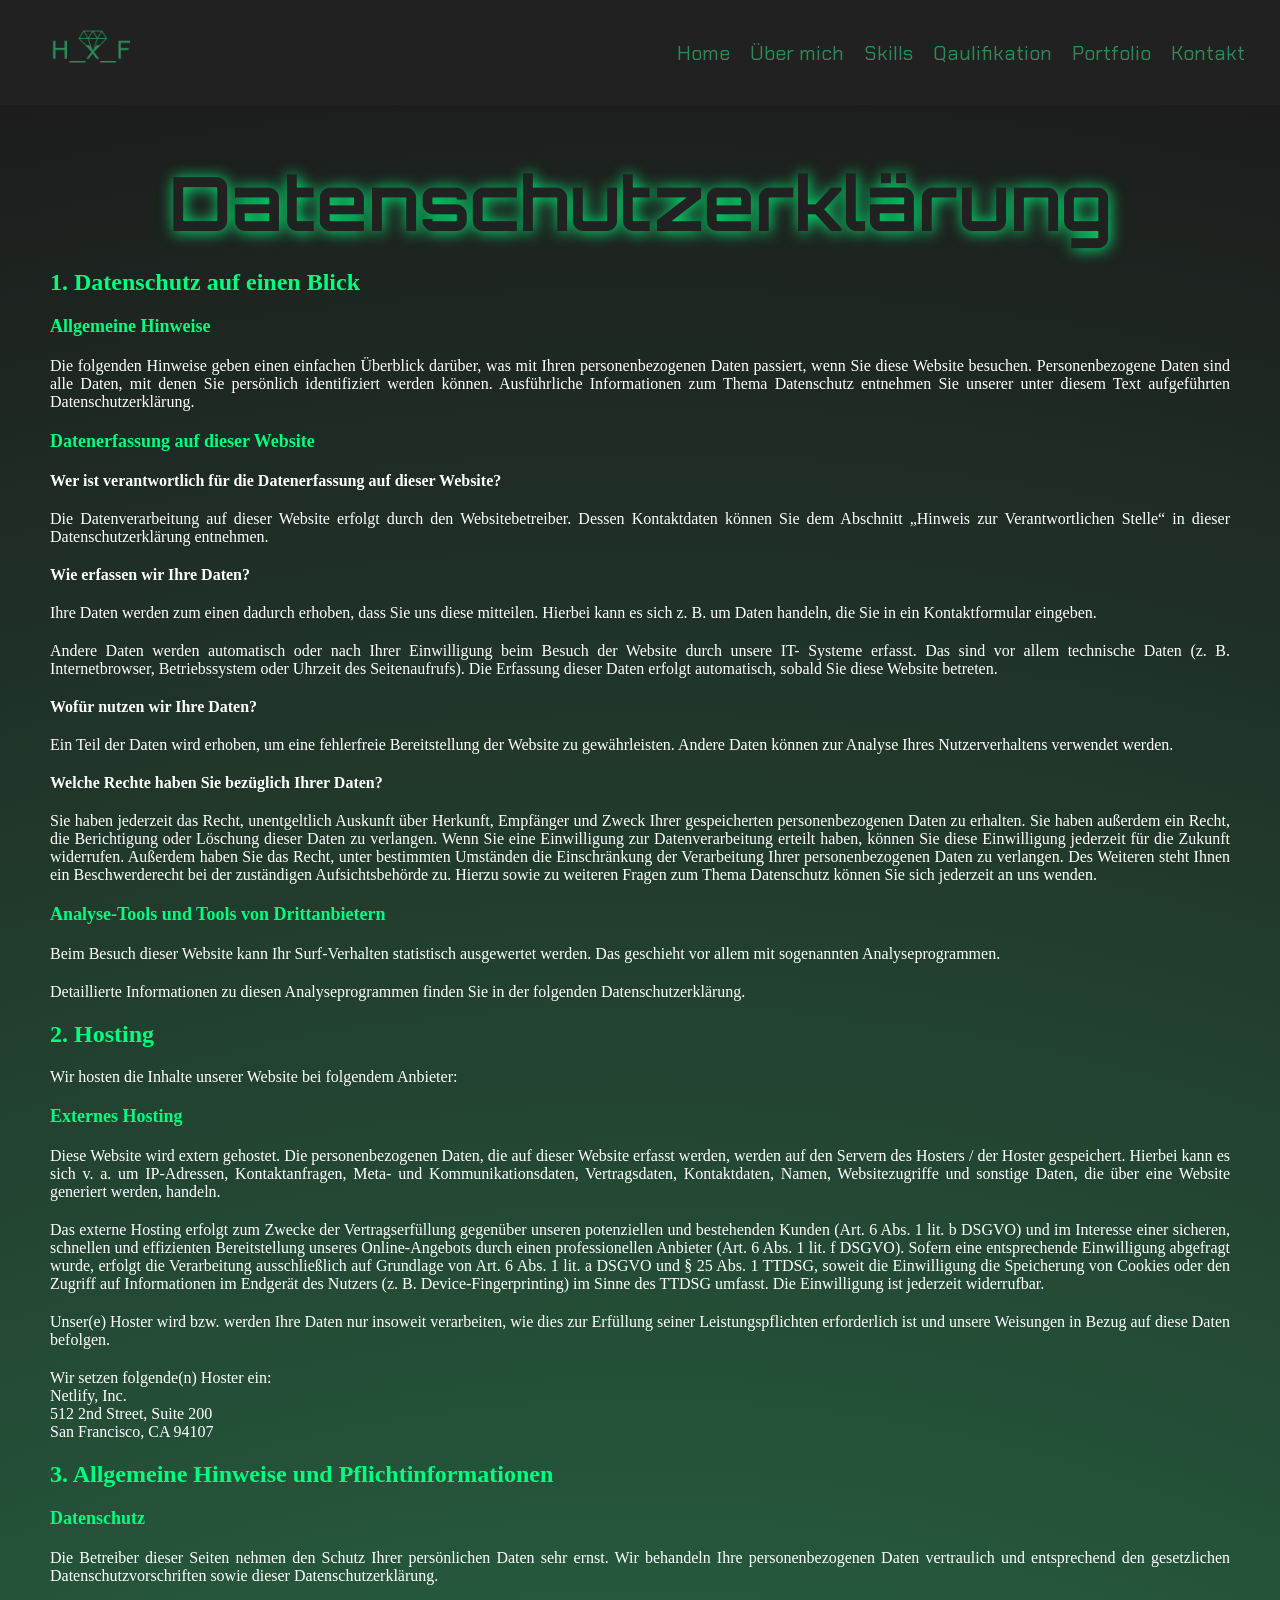
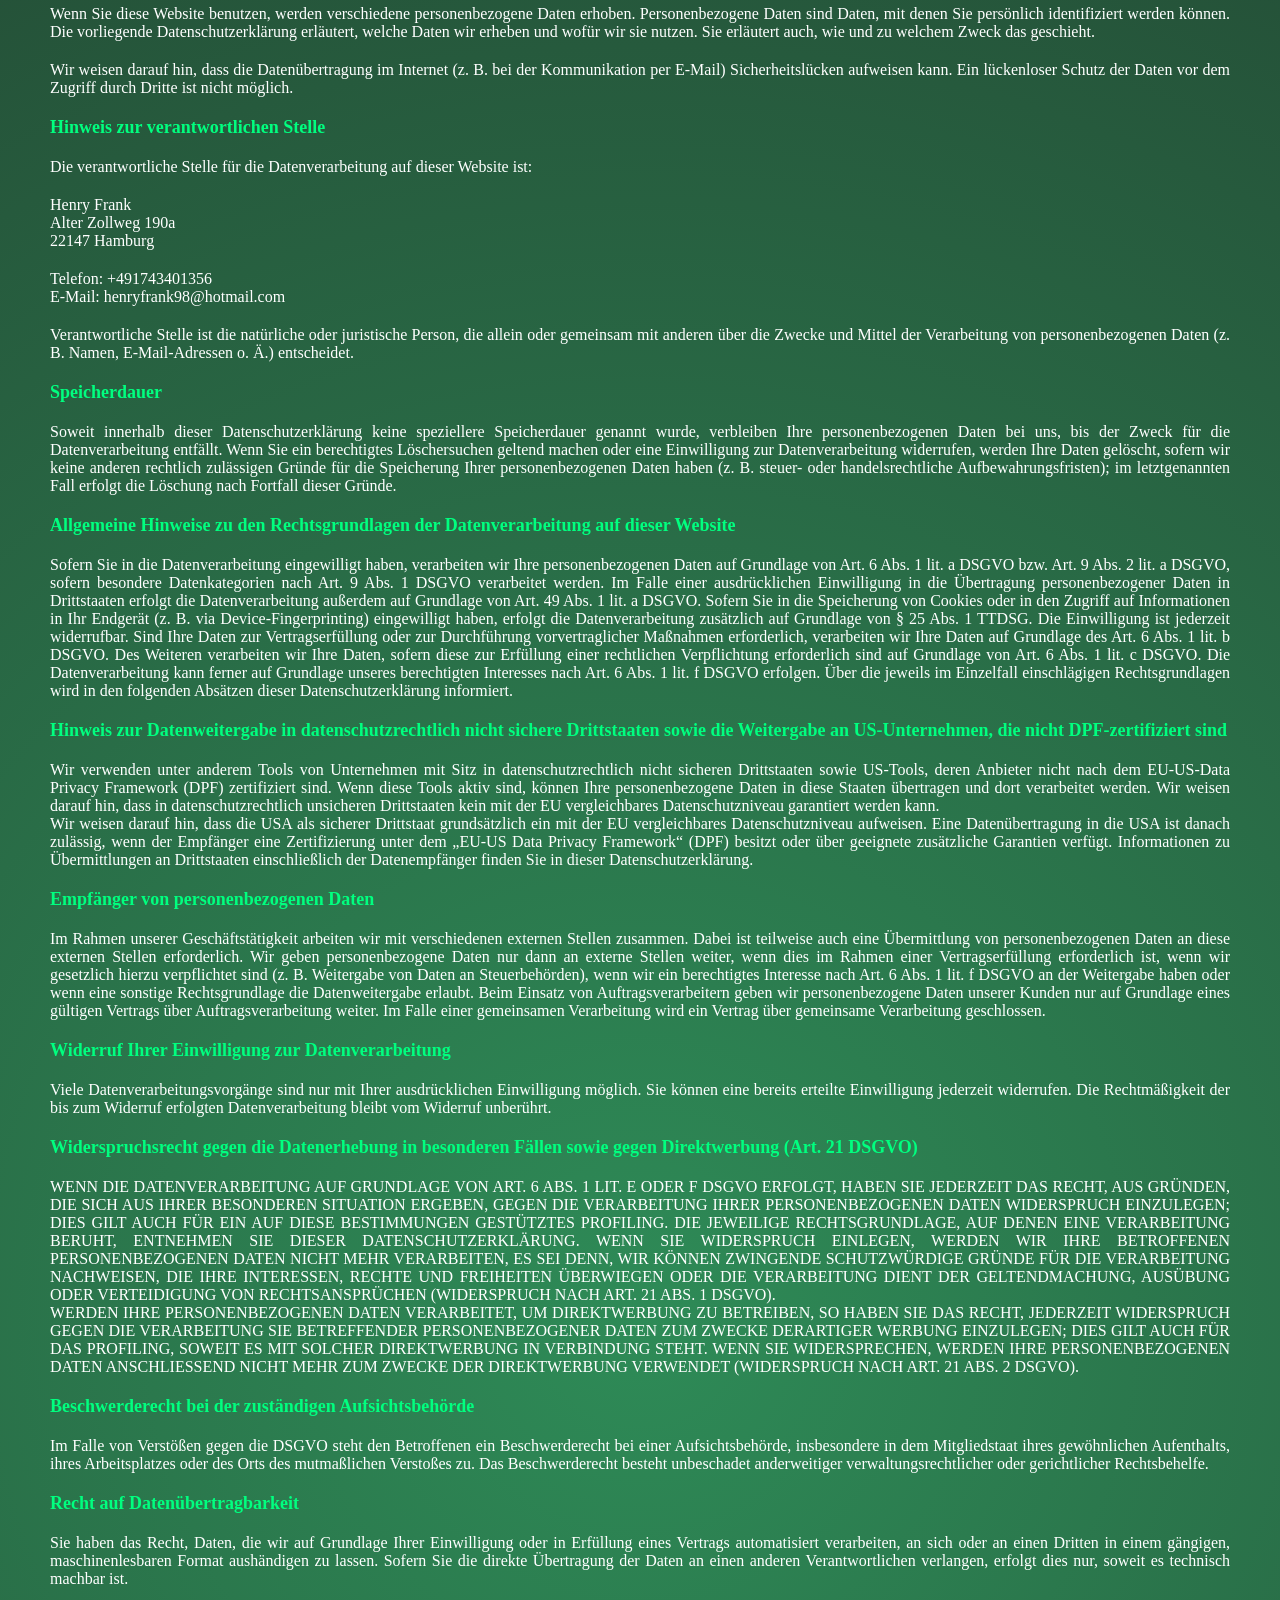
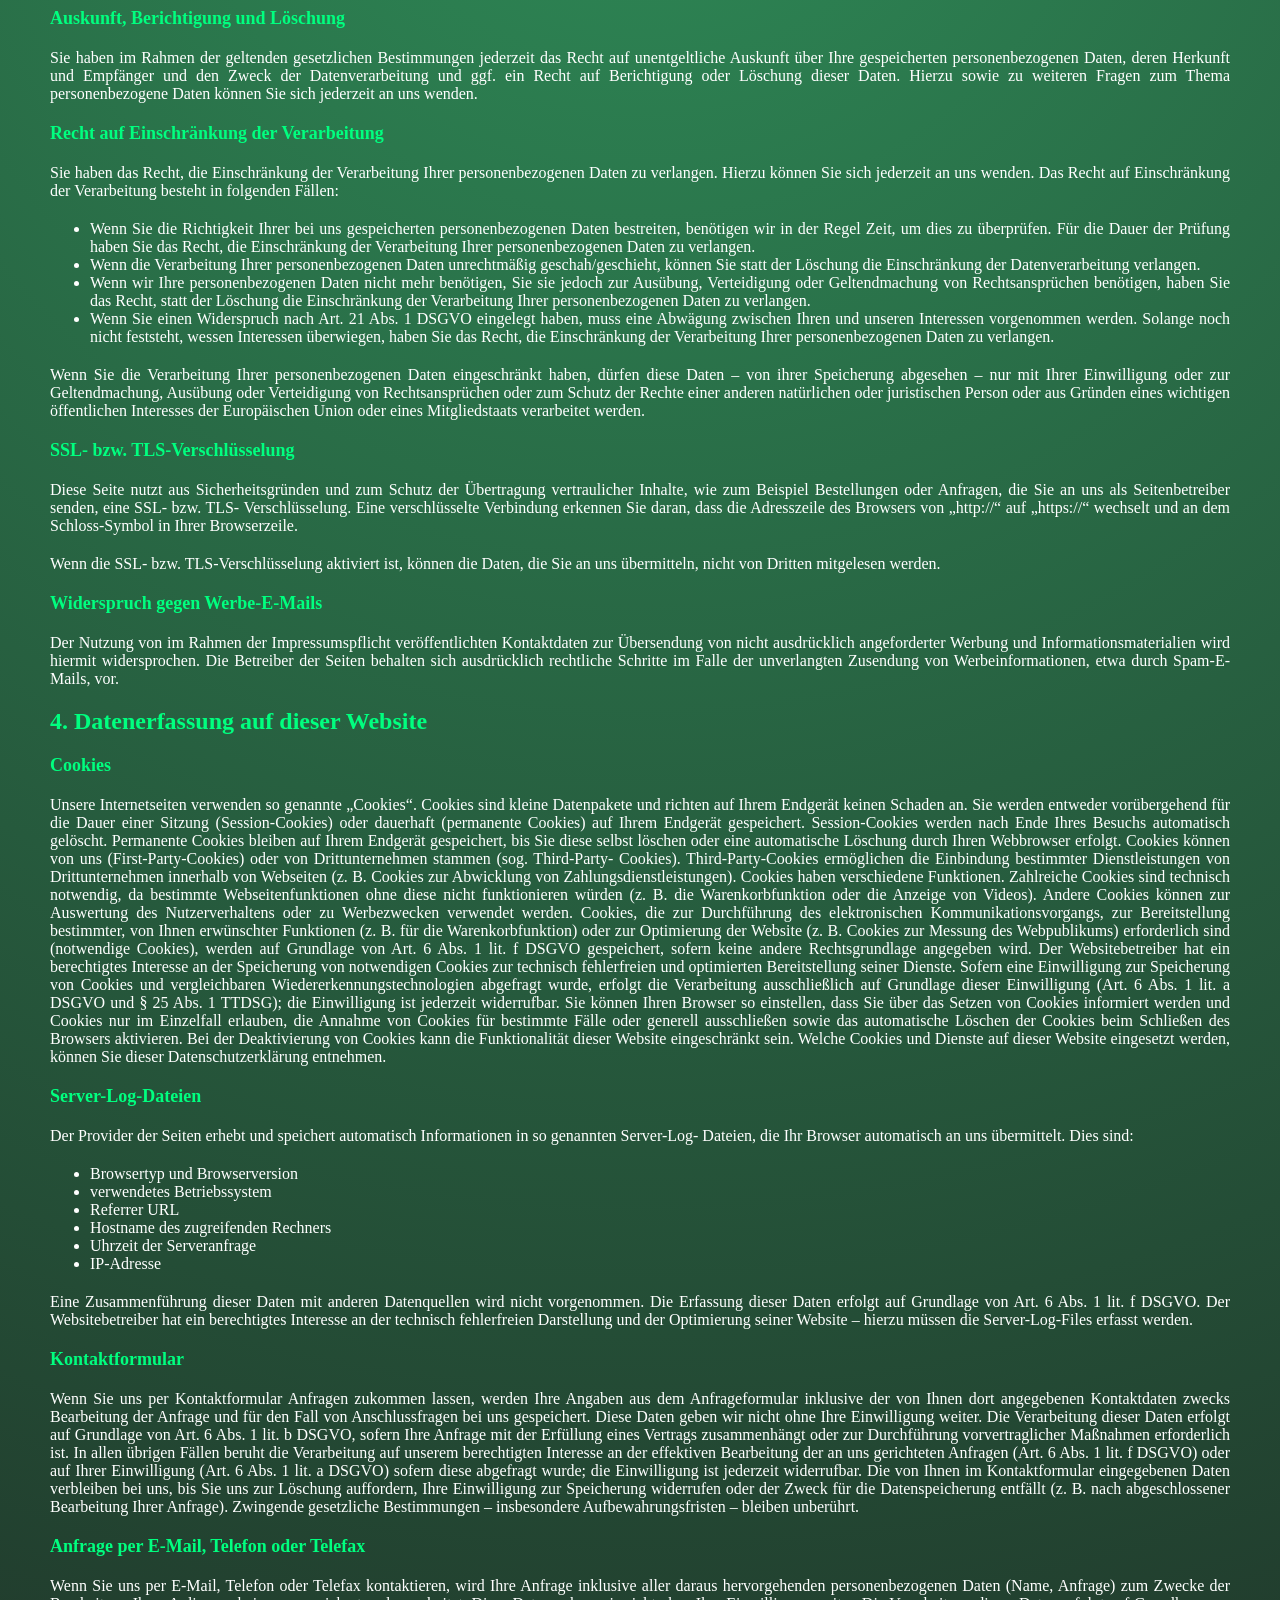
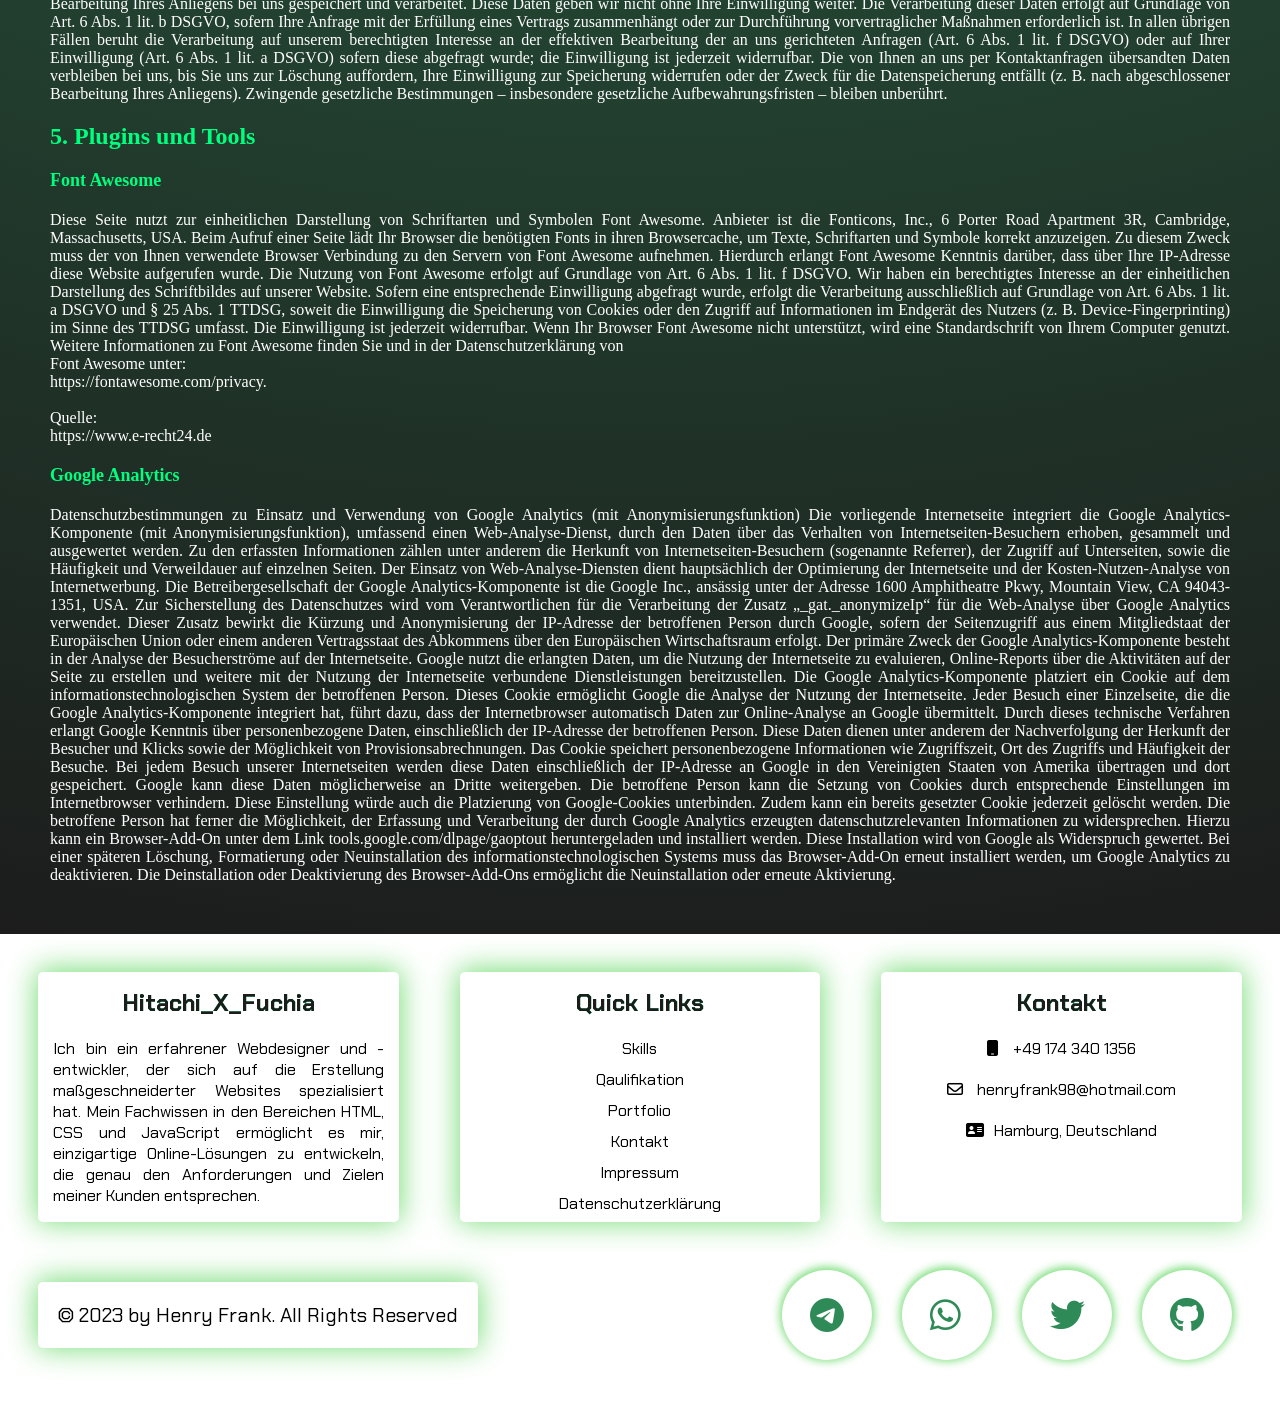
<file: html/datenschutzerklaerung.html>
<!DOCTYPE html>
<html lang="en">

<head>
  <meta charset="UTF-8">
  <meta http-equiv="X-UA-Compatible" content="IE=edge">
  <meta name="viewport" content="width=device-width, initial-scale=1.0">
  <meta name="description"
    content="author: Henry Henry_Frank, Es handelt sich um eine Portfolio Homepage um meine Skills und meine Dienstleistung anzubieten.">

  <!-- Font Awesome -->
  <link rel="stylesheet" href="https://cdnjs.cloudflare.com/ajax/libs/font-awesome/6.1.1/css/all.min.css"
    integrity="sha512-KfkfwYDsLkIlwQp6LFnl8zNdLGxu9YAA1QvwINks4PhcElQSvqcyVLLD9aMhXd13uQjoXtEKNosOWaZqXgel0g=="
    crossorigin="anonymous" referrerpolicy="no-referrer" />

  <title>Hitachi_X_Fuchia - Datenschutzerklärung</title>
  <link rel="shortcut icon" type="image/x-icon" href="../bilder/favicon.png" />

  <link rel="stylesheet" href="../css/main-style.css">
</head>

<body>
  <!-- *-*-*-*-*-*-*-*-*-*-*-*-*-*-* Header Section *-*-*-*-*-*-*-*-*-*-*-*-*-*-*  -->
  <header id="Home">
    <!-- Overlay -->
    <div class="header__overlay">
      <ul>
        <a href="#">
          <img src="../bilder/icons/nav/nav-12.png" alt="logo">
        </a>
        <li><a href="https://hitachifuchia.netlify.app/#Home" data-text="Home">Home</a></li>
        <li><a href="https://hitachifuchia.netlify.app/#about__me" data-text="Über mich">Über mich</a></li>
        <li><a href="https://hitachifuchia.netlify.app/#web-skills" data-text="Skills">Skills</a></li>
        <li><a href="https://hitachifuchia.netlify.app/#qualifikationen" data-text="Qaulifikation">Qaulifikation</a>
        </li>
        <li><a href="https://hitachifuchia.netlify.app/#portfolio" data-text="Portfolio">Portfolio</a></li>
        <li><a href="https://hitachifuchia.netlify.app/#contact" data-text="Kontakt">Kontakt</a></li>
      </ul>
    </div>

    <nav class="nav__container">
      <a href="#" class="nav__container--logo">
        <img src="../bilder/icons/nav/nav-12.png" alt="logo">
      </a>
      <!-- Hamburger Lines Container -->
      <div class="header__menu">
        <div class="header__menu--line"></div>
      </div>


      <div class="nav__container--links__container">


        <a href="https://hitachifuchia.netlify.app/#" class="nav__container--links__container--link">Home</a>
        <a href="https://hitachifuchia.netlify.app/#about__me" class="nav__container--links__container--link">Über
          mich</a>
        <a href="https://hitachifuchia.netlify.app/#web-skills"
          class="nav__container--links__container--link">Skills</a>
        <a href="https://hitachifuchia.netlify.app/#qualifikationen"
          class="nav__container--links__container--link">Qaulifikation</a>
        <a href="https://hitachifuchia.netlify.app/#portfolio"
          class="nav__container--links__container--link">Portfolio</a>
        <a href="https://hitachifuchia.netlify.app/#contact" class="nav__container--links__container--link">Kontakt</a>
      </div>
    </nav>
  </header>

  <!-- *-*-*-*-*-*-*-*-*-*-*-*-*-*-* About me Section *-*-*-*-*-*-*-*-*-*-*-*-*-*-*  -->
  <section class="Datenschutzerklaerung">
    <h1 class="Datenschutzerklaerung__title sec-title">Datenschutzerklärung</h1>
    <h2 class="Datenschutzerklaerung__mini-title">1. Datenschutz auf einen Blick</h2>
    <h3 class="Datenschutzerklaerung__allgemine-hinweise">Allgemeine Hinweise</h3>
    <p class="Datenschutzerklaerung__allgemine-hinweise--para">Die folgenden Hinweise geben einen einfachen Überblick
      darüber, was mit Ihren personenbezogenen Daten passiert, wenn Sie diese Website besuchen. Personenbezogene Daten
      sind alle Daten, mit denen Sie persönlich identifiziert werden können. Ausführliche Informationen zum Thema
      Datenschutz entnehmen Sie unserer unter diesem Text aufgeführten Datenschutzerklärung.</p>

    <h3 class="Datenschutzerklaerung__datenerfassung">Datenerfassung auf dieser Website</h3>
    <h4 class="Datenschutzerklaerung__datenerfassung--verantwortung">Wer ist verantwortlich für die Datenerfassung auf
      dieser Website?</h4>
    <p class="Datenschutzerklaerung__datenerfassung--verantwortung__para">Die Datenverarbeitung auf dieser Website
      erfolgt durch den Websitebetreiber. Dessen Kontaktdaten können Sie dem Abschnitt „Hinweis zur Verantwortlichen
      Stelle“ in dieser Datenschutzerklärung entnehmen.</p>

    <h4 class="Datenschutzerklaerung__datenerfassung--wie">Wie erfassen wir Ihre Daten?</h4>
    <p class="Datenschutzerklaerung__datenerfassung--wie__para">Ihre Daten werden zum einen dadurch erhoben, dass Sie
      uns diese mitteilen. Hierbei kann es sich z. B. um Daten handeln, die Sie in ein Kontaktformular eingeben.</p>
    <p class="Datenschutzerklaerung__datenerfassung--wie__para-1">Andere Daten werden automatisch oder nach Ihrer
      Einwilligung beim Besuch der Website durch unsere IT- Systeme erfasst. Das sind vor allem technische Daten (z. B.
      Internetbrowser, Betriebssystem oder Uhrzeit des Seitenaufrufs). Die Erfassung dieser Daten erfolgt automatisch,
      sobald Sie diese Website betreten.</p>
    <h4 class="Datenschutzerklaerung__datenerfassung--wofuer">Wofür nutzen wir Ihre Daten?</h4>
    <p class="Datenschutzerklaerung__datenerfassung--wofuer__para">Ein Teil der Daten wird erhoben, um eine fehlerfreie
      Bereitstellung der Website zu gewährleisten. Andere Daten können zur Analyse Ihres Nutzerverhaltens verwendet
      werden.</p>

    <h4 class="Datenschutzerklaerung__datenerfassung--welche-rechte">Welche Rechte haben Sie bezüglich Ihrer Daten?</h4>
    <p class="Datenschutzerklaerung__datenerfassung--welche-rechte__para">Sie haben jederzeit das Recht, unentgeltlich
      Auskunft über Herkunft, Empfänger und Zweck Ihrer gespeicherten personenbezogenen Daten zu erhalten. Sie haben
      außerdem ein Recht, die Berichtigung oder Löschung dieser Daten zu verlangen. Wenn Sie eine Einwilligung zur
      Datenverarbeitung erteilt haben, können Sie diese Einwilligung jederzeit für die Zukunft widerrufen. Außerdem
      haben Sie das Recht, unter bestimmten Umständen die Einschränkung der Verarbeitung Ihrer personenbezogenen Daten
      zu verlangen. Des Weiteren steht Ihnen ein Beschwerderecht bei der zuständigen Aufsichtsbehörde zu.
      Hierzu sowie zu weiteren Fragen zum Thema Datenschutz können Sie sich jederzeit an uns wenden.</p>

    <h3 class="Datenschutzerklaerung__analyse-tools">Analyse-Tools und Tools von Drittanbietern</h3>
    <p class="Datenschutzerklaerung__analyse-tools--para">Beim Besuch dieser Website kann Ihr Surf-Verhalten statistisch
      ausgewertet werden. Das geschieht vor allem mit sogenannten Analyseprogrammen.</p>
    <p class="Datenschutzerklaerung__analyse-tools--para-2">Detaillierte Informationen zu diesen Analyseprogrammen
      finden Sie in der folgenden Datenschutzerklärung.</p>

    <h2 class="Datenschutzerklaerung__mini-title--hosting">2. Hosting</h2>
    <p class="Datenschutzerklaerung__mini-title--hosting__para">Wir hosten die Inhalte unserer Website bei folgendem
      Anbieter:</p>
    <h3 class="Datenschutzerklaerung__mini-title--hosting__extern">Externes Hosting</h3>
    <p class="Datenschutzerklaerung__mini-title--hosting__extern--para">Diese Website wird extern gehostet. Die
      personenbezogenen Daten, die auf dieser Website erfasst werden, werden auf den Servern des Hosters / der Hoster
      gespeichert. Hierbei kann es sich v. a. um IP-Adressen, Kontaktanfragen, Meta- und Kommunikationsdaten,
      Vertragsdaten, Kontaktdaten, Namen, Websitezugriffe und sonstige Daten, die über eine Website generiert werden,
      handeln.</p>
    <p class="Datenschutzerklaerung__mini-title--hosting__extern--para-1">Das externe Hosting erfolgt zum Zwecke der
      Vertragserfüllung gegenüber unseren potenziellen und bestehenden Kunden (Art. 6 Abs. 1 lit. b DSGVO) und im
      Interesse einer sicheren, schnellen und effizienten Bereitstellung unseres Online-Angebots durch einen
      professionellen Anbieter (Art. 6 Abs. 1 lit. f DSGVO). Sofern eine entsprechende Einwilligung abgefragt wurde,
      erfolgt die Verarbeitung ausschließlich auf Grundlage von Art. 6 Abs. 1 lit. a DSGVO und § 25 Abs. 1 TTDSG, soweit
      die Einwilligung die Speicherung von Cookies oder den Zugriff auf Informationen im Endgerät des Nutzers (z. B.
      Device-Fingerprinting) im Sinne des TTDSG umfasst. Die Einwilligung ist jederzeit widerrufbar.</p>

    <p class="Datenschutzerklaerung__mini-title--hosting__extern--para-2">Unser(e) Hoster wird bzw. werden Ihre Daten
      nur insoweit verarbeiten, wie dies zur Erfüllung seiner Leistungspflichten erforderlich ist und unsere Weisungen
      in Bezug auf diese Daten befolgen.</p>
    <p class="Datenschutzerklaerung__mini-title--hosting__extern--para-3">Wir setzen folgende(n) Hoster ein:<br>
      Netlify, Inc.<br>
      512 2nd Street, Suite 200<br> San Francisco, CA 94107</p>

    <h2 class="Datenschutzerklaerung__mini-title--allgemeine-hinweise">3. Allgemeine Hinweise und Pflichtinformationen
    </h2>
    <h3 class="Datenschutzerklaerung__mini-title--allgemeine-hinweise__title">Datenschutz</h3>
    <p class="Datenschutzerklaerung__mini-title--allgemeine-hinweise__title--para">Die Betreiber dieser Seiten nehmen
      den Schutz Ihrer persönlichen Daten sehr ernst. Wir behandeln Ihre personenbezogenen Daten vertraulich und
      entsprechend den gesetzlichen Datenschutzvorschriften sowie dieser Datenschutzerklärung.</p>

    <p class="Datenschutzerklaerung__mini-title--allgemeine-hinweise__title--para-1">Wenn Sie diese Website benutzen,
      werden verschiedene personenbezogene Daten erhoben. Personenbezogene Daten sind Daten, mit denen Sie persönlich
      identifiziert werden können. Die vorliegende Datenschutzerklärung erläutert, welche Daten wir erheben und wofür
      wir sie nutzen. Sie erläutert auch, wie und zu welchem Zweck das geschieht.</p>

    <p class="Datenschutzerklaerung__mini-title--allgemeine-hinweise__title--para-2">Wir weisen darauf hin, dass die
      Datenübertragung im Internet (z. B. bei der Kommunikation per E-Mail) Sicherheitslücken aufweisen kann. Ein
      lückenloser Schutz der Daten vor dem Zugriff durch Dritte ist nicht möglich.</p>

    <h3 class="Datenschutzerklaerung__mini-title--allgemeine-hinweise__verantwortung">Hinweis zur verantwortlichen
      Stelle</h3>
    <p class="Datenschutzerklaerung__mini-title--allgemeine-hinweise__verantwortung--para">
      Die verantwortliche Stelle für die Datenverarbeitung auf dieser Website ist:</p>
    <p class="Datenschutzerklaerung__mini-title--allgemeine-hinweise__verantwortung--para-1">Henry Frank<br>
      Alter Zollweg 190a<br> 22147 Hamburg</p>
    <p class="Datenschutzerklaerung__mini-title--allgemeine-hinweise__verantwortung--para-2">Telefon: +491743401356 <br>
      E-Mail: henryfrank98@hotmail.com</p>
    <p class="Datenschutzerklaerung__mini-title--allgemeine-hinweise__verantwortung--para-3">Verantwortliche Stelle ist
      die natürliche oder juristische Person, die allein oder gemeinsam mit anderen über die Zwecke und Mittel der
      Verarbeitung von personenbezogenen Daten (z. B. Namen, E-Mail-Adressen o. Ä.) entscheidet.</p>

    <h3 class="Datenschutzerklaerung__mini-title--allgemeine-hinweise__speicherdauer">Speicherdauer</h3>
    <p class="Datenschutzerklaerung__mini-title--allgemeine-hinweise__speicherdauer--para">Soweit innerhalb dieser
      Datenschutzerklärung keine speziellere Speicherdauer genannt wurde, verbleiben Ihre personenbezogenen Daten bei
      uns, bis der Zweck für die Datenverarbeitung entfällt. Wenn Sie ein berechtigtes Löschersuchen geltend machen oder
      eine Einwilligung zur Datenverarbeitung widerrufen, werden Ihre Daten gelöscht, sofern wir keine anderen rechtlich
      zulässigen Gründe für die Speicherung Ihrer personenbezogenen Daten haben (z. B. steuer- oder handelsrechtliche
      Aufbewahrungsfristen); im letztgenannten Fall erfolgt die Löschung nach Fortfall dieser Gründe.</p>
    <h3 class="Datenschutzerklaerung__mini-title--allgemeine-hinweise__allgemeine-hinweise-rechtsgrundlagen">Allgemeine
      Hinweise zu den Rechtsgrundlagen der Datenverarbeitung auf dieser Website</h3>
    <p class="Datenschutzerklaerung__mini-title--allgemeine-hinweise__allgemeine-hinweise-rechtsgrundlagen--para">
      Sofern Sie in die Datenverarbeitung eingewilligt haben, verarbeiten wir Ihre personenbezogenen Daten auf Grundlage
      von Art. 6 Abs. 1 lit. a DSGVO bzw. Art. 9 Abs. 2 lit. a DSGVO, sofern besondere Datenkategorien nach Art. 9 Abs.
      1 DSGVO verarbeitet werden. Im Falle einer ausdrücklichen Einwilligung in die Übertragung personenbezogener Daten
      in Drittstaaten erfolgt die Datenverarbeitung außerdem auf Grundlage von Art. 49 Abs. 1 lit. a DSGVO. Sofern Sie
      in die Speicherung von Cookies oder in den Zugriff auf Informationen in Ihr Endgerät (z. B. via
      Device-Fingerprinting) eingewilligt haben, erfolgt die Datenverarbeitung zusätzlich auf Grundlage von § 25 Abs. 1
      TTDSG. Die Einwilligung ist jederzeit widerrufbar. Sind Ihre Daten zur Vertragserfüllung oder zur Durchführung
      vorvertraglicher Maßnahmen erforderlich, verarbeiten wir Ihre Daten auf Grundlage des Art. 6 Abs. 1 lit. b DSGVO.
      Des Weiteren verarbeiten wir Ihre Daten, sofern diese zur Erfüllung einer rechtlichen Verpflichtung erforderlich
      sind auf Grundlage von Art. 6 Abs. 1 lit. c DSGVO. Die Datenverarbeitung kann ferner auf Grundlage unseres
      berechtigten Interesses nach Art. 6 Abs. 1 lit. f DSGVO erfolgen. Über die jeweils im Einzelfall einschlägigen
      Rechtsgrundlagen wird in den folgenden Absätzen dieser Datenschutzerklärung informiert.</p>

    <h3 class="Datenschutzerklaerung__mini-title--allgemeine-hinweise__hinweis-drittstaaten">Hinweis zur Datenweitergabe
      in datenschutzrechtlich nicht sichere Drittstaaten sowie die Weitergabe an US-Unternehmen, die nicht
      DPF-zertifiziert sind</h3>
    <p class="Datenschutzerklaerung__mini-title--allgemeine-hinweise__hinweis-drittstaaten--para">Wir verwenden unter
      anderem Tools von Unternehmen mit Sitz in datenschutzrechtlich nicht sicheren Drittstaaten sowie US-Tools, deren
      Anbieter nicht nach dem EU-US-Data Privacy Framework (DPF) zertifiziert sind. Wenn diese Tools aktiv sind, können
      Ihre personenbezogene Daten in diese Staaten übertragen und dort verarbeitet werden. Wir weisen darauf hin, dass
      in datenschutzrechtlich unsicheren Drittstaaten kein mit der EU vergleichbares Datenschutzniveau garantiert werden
      kann. <br>
      Wir weisen darauf hin, dass die USA als sicherer Drittstaat grundsätzlich ein mit der EU vergleichbares
      Datenschutzniveau aufweisen. Eine Datenübertragung in die USA ist danach zulässig, wenn der Empfänger eine
      Zertifizierung unter dem „EU-US Data Privacy Framework“ (DPF) besitzt oder über geeignete zusätzliche Garantien
      verfügt. Informationen zu Übermittlungen an Drittstaaten einschließlich der Datenempfänger finden Sie in dieser
      Datenschutzerklärung.</p>

    <h3 class="Datenschutzerklaerung__mini-title--allgemeine-hinweise__empfaenger">Empfänger von personenbezogenen Daten
    </h3>
    <p class="Datenschutzerklaerung__mini-title--allgemeine-hinweise__empfaenger--para">Im Rahmen unserer
      Geschäftstätigkeit arbeiten wir mit verschiedenen externen Stellen zusammen. Dabei ist teilweise auch eine
      Übermittlung von personenbezogenen Daten an diese externen Stellen erforderlich. Wir geben personenbezogene Daten
      nur dann an externe Stellen weiter, wenn dies im Rahmen einer Vertragserfüllung erforderlich ist, wenn wir
      gesetzlich hierzu verpflichtet sind (z. B. Weitergabe von Daten an Steuerbehörden), wenn wir ein berechtigtes
      Interesse nach Art. 6 Abs. 1 lit. f DSGVO an der Weitergabe haben oder wenn eine sonstige Rechtsgrundlage die
      Datenweitergabe erlaubt. Beim Einsatz von Auftragsverarbeitern geben wir personenbezogene Daten unserer Kunden nur
      auf Grundlage eines gültigen Vertrags über Auftragsverarbeitung weiter. Im Falle einer gemeinsamen Verarbeitung
      wird ein Vertrag über gemeinsame Verarbeitung geschlossen.</p>

    <h3 class="Datenschutzerklaerung__mini-title--allgemeine-hinweise__wiederruf">Widerruf Ihrer Einwilligung zur
      Datenverarbeitung</h3>
    <p class="Datenschutzerklaerung__mini-title--allgemeine-hinweise__wiederruf--para">Viele Datenverarbeitungsvorgänge
      sind nur mit Ihrer ausdrücklichen Einwilligung möglich. Sie können eine bereits erteilte Einwilligung jederzeit
      widerrufen. Die Rechtmäßigkeit der bis zum Widerruf erfolgten Datenverarbeitung bleibt vom Widerruf unberührt.</p>

    <h3 class="Datenschutzerklaerung__mini-title--allgemeine-hinweise__wiederspruchsrecht">Widerspruchsrecht gegen die
      Datenerhebung in besonderen Fällen sowie gegen Direktwerbung (Art. 21 DSGVO)</h3>
    <p class="Datenschutzerklaerung__mini-title--allgemeine-hinweise__wiederspruchsrecht--para">WENN DIE
      DATENVERARBEITUNG AUF GRUNDLAGE VON ART. 6 ABS. 1 LIT. E ODER F DSGVO ERFOLGT, HABEN SIE JEDERZEIT DAS RECHT, AUS
      GRÜNDEN, DIE SICH AUS IHRER BESONDEREN SITUATION ERGEBEN, GEGEN DIE VERARBEITUNG IHRER PERSONENBEZOGENEN DATEN
      WIDERSPRUCH EINZULEGEN; DIES GILT AUCH FÜR EIN AUF DIESE BESTIMMUNGEN GESTÜTZTES PROFILING. DIE JEWEILIGE
      RECHTSGRUNDLAGE, AUF DENEN EINE VERARBEITUNG BERUHT, ENTNEHMEN SIE DIESER DATENSCHUTZERKLÄRUNG. WENN SIE
      WIDERSPRUCH EINLEGEN, WERDEN WIR IHRE BETROFFENEN PERSONENBEZOGENEN DATEN NICHT MEHR VERARBEITEN, ES SEI DENN, WIR
      KÖNNEN ZWINGENDE SCHUTZWÜRDIGE GRÜNDE FÜR DIE VERARBEITUNG NACHWEISEN, DIE IHRE INTERESSEN, RECHTE UND FREIHEITEN
      ÜBERWIEGEN ODER DIE VERARBEITUNG DIENT DER GELTENDMACHUNG, AUSÜBUNG ODER VERTEIDIGUNG VON RECHTSANSPRÜCHEN
      (WIDERSPRUCH NACH ART. 21 ABS. 1 DSGVO). <br>
      WERDEN IHRE PERSONENBEZOGENEN DATEN VERARBEITET, UM DIREKTWERBUNG ZU BETREIBEN, SO HABEN SIE DAS RECHT, JEDERZEIT
      WIDERSPRUCH GEGEN DIE VERARBEITUNG SIE BETREFFENDER PERSONENBEZOGENER DATEN ZUM ZWECKE DERARTIGER WERBUNG
      EINZULEGEN; DIES GILT AUCH FÜR DAS PROFILING, SOWEIT ES MIT SOLCHER DIREKTWERBUNG IN VERBINDUNG STEHT. WENN SIE
      WIDERSPRECHEN, WERDEN IHRE PERSONENBEZOGENEN DATEN ANSCHLIESSEND NICHT MEHR ZUM ZWECKE DER DIREKTWERBUNG VERWENDET
      (WIDERSPRUCH NACH ART. 21 ABS. 2 DSGVO).</p>

    <h3 class="Datenschutzerklaerung__mini-title--allgemeine-hinweise__beschwerderecht">Beschwerderecht bei der
      zuständigen Aufsichtsbehörde</h3>
    <p class="Datenschutzerklaerung__mini-title--allgemeine-hinweise__beschwerderecht--para">Im Falle von Verstößen
      gegen die DSGVO steht den Betroffenen ein Beschwerderecht bei einer Aufsichtsbehörde, insbesondere in dem
      Mitgliedstaat ihres gewöhnlichen Aufenthalts, ihres Arbeitsplatzes oder des Orts des mutmaßlichen Verstoßes zu.
      Das Beschwerderecht besteht unbeschadet anderweitiger verwaltungsrechtlicher oder gerichtlicher Rechtsbehelfe.</p>

    <h3 class="Datenschutzerklaerung__mini-title--allgemeine-hinweise__datenuebertragbarkeit">Recht auf
      Datenübertragbarkeit</h3>
    <p class="Datenschutzerklaerung__mini-title--allgemeine-hinweise__datenuebertragbarkeit--para">Sie haben das Recht,
      Daten, die wir auf Grundlage Ihrer Einwilligung oder in Erfüllung eines Vertrags automatisiert verarbeiten, an
      sich oder an einen Dritten in einem gängigen, maschinenlesbaren Format aushändigen zu lassen. Sofern Sie die
      direkte Übertragung der Daten an einen anderen Verantwortlichen verlangen, erfolgt dies nur, soweit es technisch
      machbar ist.</p>

    <h3 class="Datenschutzerklaerung__mini-title--allgemeine-hinweise__auskunft">Auskunft, Berichtigung und Löschung
    </h3>
    <p class="Datenschutzerklaerung__mini-title--allgemeine-hinweise__auskunft--para">Sie haben im Rahmen der geltenden
      gesetzlichen Bestimmungen jederzeit das Recht auf unentgeltliche Auskunft über Ihre gespeicherten
      personenbezogenen Daten, deren Herkunft und Empfänger und den Zweck der Datenverarbeitung und ggf. ein Recht auf
      Berichtigung oder Löschung dieser Daten. Hierzu sowie zu weiteren Fragen zum Thema personenbezogene Daten können
      Sie sich jederzeit an uns wenden.</p>

    <h3 class="Datenschutzerklaerung__mini-title--allgemeine-hinweise__einschraenkung">Recht auf Einschränkung der
      Verarbeitung</h3>
    <p class="Datenschutzerklaerung__mini-title--allgemeine-hinweise__einschraenkung--para">Sie haben das Recht, die
      Einschränkung der Verarbeitung Ihrer personenbezogenen Daten zu verlangen. Hierzu können Sie sich jederzeit an uns
      wenden. Das Recht auf Einschränkung der Verarbeitung besteht in folgenden Fällen:</p>
    <ul class="Datenschutzerklaerung__mini-title--allgemeine-hinweise__einschraenkung--list">
      <li>Wenn Sie die Richtigkeit Ihrer bei uns gespeicherten personenbezogenen Daten bestreiten, benötigen wir in der
        Regel Zeit, um dies zu überprüfen. Für die Dauer der Prüfung haben Sie das Recht, die Einschränkung der
        Verarbeitung Ihrer personenbezogenen Daten zu verlangen.</li>
      <li>Wenn die Verarbeitung Ihrer personenbezogenen Daten unrechtmäßig geschah/geschieht, können Sie statt der
        Löschung die Einschränkung der Datenverarbeitung verlangen.</li>
      <li>Wenn wir Ihre personenbezogenen Daten nicht mehr benötigen, Sie sie jedoch zur Ausübung, Verteidigung oder
        Geltendmachung von Rechtsansprüchen benötigen, haben Sie das Recht, statt der Löschung die Einschränkung der
        Verarbeitung Ihrer personenbezogenen Daten zu verlangen.</li>
      <li>Wenn Sie einen Widerspruch nach Art. 21 Abs. 1 DSGVO eingelegt haben, muss eine Abwägung zwischen Ihren und
        unseren Interessen vorgenommen werden. Solange noch nicht feststeht, wessen Interessen überwiegen, haben Sie das
        Recht, die Einschränkung der Verarbeitung Ihrer personenbezogenen Daten zu verlangen.</li>
    </ul>

    <p class="Datenschutzerklaerung__mini-title--allgemeine-hinweise__einschraenkung--para-1">Wenn Sie die Verarbeitung
      Ihrer personenbezogenen Daten eingeschränkt haben, dürfen diese Daten – von ihrer Speicherung abgesehen – nur mit
      Ihrer Einwilligung oder zur Geltendmachung, Ausübung oder Verteidigung von Rechtsansprüchen oder zum Schutz der
      Rechte einer anderen natürlichen oder juristischen Person oder aus Gründen eines wichtigen öffentlichen Interesses
      der Europäischen Union oder eines Mitgliedstaats verarbeitet werden.</p>

    <h3 class="Datenschutzerklaerung__mini-title--allgemeine-hinweise__ssl">SSL- bzw. TLS-Verschlüsselung</h3>
    <p class="Datenschutzerklaerung__mini-title--allgemeine-hinweise__ssl--para">Diese Seite nutzt aus
      Sicherheitsgründen und zum Schutz der Übertragung vertraulicher Inhalte, wie zum Beispiel Bestellungen oder
      Anfragen, die Sie an uns als Seitenbetreiber senden, eine SSL- bzw. TLS- Verschlüsselung. Eine verschlüsselte
      Verbindung erkennen Sie daran, dass die Adresszeile des Browsers von „http://“ auf „https://“ wechselt und an dem
      Schloss-Symbol in Ihrer Browserzeile.</p>
    <p class="Datenschutzerklaerung__mini-title--allgemeine-hinweise__ssl--para-1">Wenn die SSL- bzw.
      TLS-Verschlüsselung aktiviert ist, können die Daten, die Sie an uns übermitteln, nicht von Dritten mitgelesen
      werden.</p>

    <h3 class="Datenschutzerklaerung__mini-title--allgemeine-hinweise__widerspruch">Widerspruch gegen Werbe-E-Mails</h3>
    <p class="Datenschutzerklaerung__mini-title--allgemeine-hinweise__widerspruch--para">Der Nutzung von im Rahmen der
      Impressumspflicht veröffentlichten Kontaktdaten zur Übersendung von nicht ausdrücklich angeforderter Werbung und
      Informationsmaterialien wird hiermit widersprochen. Die Betreiber der Seiten behalten sich ausdrücklich rechtliche
      Schritte im Falle der unverlangten Zusendung von Werbeinformationen, etwa durch Spam-E-Mails, vor.</p>

    <h2 class="Datenschutzerklaerung__mini-title--datenerfassung">4. Datenerfassung auf dieser Website</h2>
    <h3 class="Datenschutzerklaerung__mini-title--datenerfassung__cookies">Cookies</h3>
    <p class="Datenschutzerklaerung__mini-title--datenerfassung__cookies--para">Unsere Internetseiten verwenden so
      genannte „Cookies“. Cookies sind kleine Datenpakete und richten auf Ihrem Endgerät keinen Schaden an. Sie werden
      entweder vorübergehend für die Dauer einer Sitzung (Session-Cookies) oder dauerhaft (permanente Cookies) auf Ihrem
      Endgerät gespeichert. Session-Cookies werden nach Ende Ihres Besuchs automatisch gelöscht. Permanente Cookies
      bleiben auf Ihrem Endgerät gespeichert, bis Sie diese selbst löschen oder eine automatische Löschung durch Ihren
      Webbrowser erfolgt.
      Cookies können von uns (First-Party-Cookies) oder von Drittunternehmen stammen (sog. Third-Party- Cookies).
      Third-Party-Cookies ermöglichen die Einbindung bestimmter Dienstleistungen von Drittunternehmen innerhalb von
      Webseiten (z. B. Cookies zur Abwicklung von Zahlungsdienstleistungen).
      Cookies haben verschiedene Funktionen. Zahlreiche Cookies sind technisch notwendig, da bestimmte
      Webseitenfunktionen ohne diese nicht funktionieren würden (z. B. die Warenkorbfunktion oder die Anzeige von
      Videos). Andere Cookies können zur Auswertung des Nutzerverhaltens oder zu Werbezwecken verwendet werden.
      Cookies, die zur Durchführung des elektronischen Kommunikationsvorgangs, zur Bereitstellung bestimmter, von Ihnen
      erwünschter Funktionen (z. B. für die Warenkorbfunktion) oder zur Optimierung der Website (z. B. Cookies zur
      Messung des Webpublikums) erforderlich sind (notwendige Cookies), werden auf Grundlage von Art. 6 Abs. 1 lit. f
      DSGVO gespeichert, sofern keine andere Rechtsgrundlage angegeben wird. Der Websitebetreiber hat ein berechtigtes
      Interesse an der Speicherung von notwendigen Cookies zur technisch fehlerfreien und optimierten Bereitstellung
      seiner Dienste. Sofern eine Einwilligung zur Speicherung von Cookies und vergleichbaren
      Wiedererkennungstechnologien abgefragt wurde, erfolgt die Verarbeitung ausschließlich auf Grundlage dieser
      Einwilligung (Art. 6 Abs. 1 lit. a DSGVO und § 25 Abs. 1 TTDSG); die Einwilligung ist jederzeit widerrufbar.
      Sie können Ihren Browser so einstellen, dass Sie über das Setzen von Cookies informiert werden und Cookies nur im
      Einzelfall erlauben, die Annahme von Cookies für bestimmte Fälle oder generell ausschließen sowie das automatische
      Löschen der Cookies beim Schließen des Browsers aktivieren. Bei der Deaktivierung von Cookies kann die
      Funktionalität dieser Website eingeschränkt sein.
      Welche Cookies und Dienste auf dieser Website eingesetzt werden, können Sie dieser Datenschutzerklärung entnehmen.
    </p>

    <h3 class="Datenschutzerklaerung__mini-title--datenerfassung__server-log-datein">Server-Log-Dateien</h3>
    <p class="Datenschutzerklaerung__mini-title--datenerfassung__server-log-datein--para">Der Provider der Seiten erhebt
      und speichert automatisch Informationen in so genannten Server-Log- Dateien, die Ihr Browser automatisch an uns
      übermittelt. Dies sind:</p>
    <ul class="Datenschutzerklaerung__mini-title--datenerfassung__server-log-datein--list">
      <li>Browsertyp und Browserversion</li>
      <li>verwendetes Betriebssystem</li>
      <li>Referrer URL</li>
      <li>Hostname des zugreifenden Rechners</li>
      <li>Uhrzeit der Serveranfrage</li>
      <li>IP-Adresse</li>
    </ul>

    <p class="Datenschutzerklaerung__mini-title--datenerfassung__server-log-datein--para-1">Eine Zusammenführung dieser
      Daten mit anderen Datenquellen wird nicht vorgenommen.
      Die Erfassung dieser Daten erfolgt auf Grundlage von Art. 6 Abs. 1 lit. f DSGVO. Der Websitebetreiber hat ein
      berechtigtes Interesse an der technisch fehlerfreien Darstellung und der Optimierung seiner Website – hierzu
      müssen die Server-Log-Files erfasst werden.</p>

    <h3 class="Datenschutzerklaerung__mini-title--datenerfassung__kontaktformular">Kontaktformular</h3>
    <p class="Datenschutzerklaerung__mini-title--datenerfassung__kontaktformular--para">
      Wenn Sie uns per Kontaktformular Anfragen zukommen lassen, werden Ihre Angaben aus dem Anfrageformular inklusive
      der von Ihnen dort angegebenen Kontaktdaten zwecks Bearbeitung der Anfrage und für den Fall von Anschlussfragen
      bei uns gespeichert. Diese Daten geben wir nicht ohne Ihre Einwilligung weiter.
      Die Verarbeitung dieser Daten erfolgt auf Grundlage von Art. 6 Abs. 1 lit. b DSGVO, sofern Ihre Anfrage mit der
      Erfüllung eines Vertrags zusammenhängt oder zur Durchführung vorvertraglicher Maßnahmen erforderlich ist. In allen
      übrigen Fällen beruht die Verarbeitung auf unserem berechtigten Interesse an der effektiven Bearbeitung der an uns
      gerichteten Anfragen (Art. 6 Abs. 1 lit. f DSGVO) oder auf Ihrer Einwilligung (Art. 6 Abs. 1 lit. a DSGVO) sofern
      diese abgefragt wurde; die Einwilligung ist jederzeit widerrufbar.
      Die von Ihnen im Kontaktformular eingegebenen Daten verbleiben bei uns, bis Sie uns zur Löschung auffordern, Ihre
      Einwilligung zur Speicherung widerrufen oder der Zweck für die Datenspeicherung entfällt (z. B. nach
      abgeschlossener Bearbeitung Ihrer Anfrage). Zwingende gesetzliche Bestimmungen – insbesondere Aufbewahrungsfristen
      – bleiben unberührt.</p>

    <h3 class="Datenschutzerklaerung__mini-title--datenerfassung__anfrage">Anfrage per E-Mail, Telefon oder Telefax</h3>

    <p class="Datenschutzerklaerung__mini-title--datenerfassung__anfrage--para">Wenn Sie uns per E-Mail, Telefon oder
      Telefax kontaktieren, wird Ihre Anfrage inklusive aller daraus hervorgehenden personenbezogenen Daten (Name,
      Anfrage) zum Zwecke der Bearbeitung Ihres Anliegens bei uns gespeichert und verarbeitet. Diese Daten geben wir
      nicht ohne Ihre Einwilligung weiter.
      Die Verarbeitung dieser Daten erfolgt auf Grundlage von Art. 6 Abs. 1 lit. b DSGVO, sofern Ihre Anfrage mit der
      Erfüllung eines Vertrags zusammenhängt oder zur Durchführung vorvertraglicher Maßnahmen erforderlich ist. In allen
      übrigen Fällen beruht die Verarbeitung auf unserem berechtigten Interesse an der effektiven Bearbeitung der an uns
      gerichteten Anfragen (Art. 6 Abs. 1 lit. f DSGVO) oder auf Ihrer Einwilligung (Art. 6 Abs. 1 lit. a DSGVO) sofern
      diese abgefragt wurde; die Einwilligung ist jederzeit widerrufbar.
      Die von Ihnen an uns per Kontaktanfragen übersandten Daten verbleiben bei uns, bis Sie uns zur Löschung
      auffordern, Ihre Einwilligung zur Speicherung widerrufen oder der Zweck für die Datenspeicherung entfällt (z. B.
      nach abgeschlossener Bearbeitung Ihres Anliegens). Zwingende gesetzliche Bestimmungen – insbesondere gesetzliche
      Aufbewahrungsfristen – bleiben unberührt.</p>

    <h2 class="Datenschutzerklaerung__mini-title--plugins">5. Plugins und Tools</h2>
    <h3 class="Datenschutzerklaerung__mini-title--plugins__fontawesome">Font Awesome</h3>
    <p class="Datenschutzerklaerung__mini-title--plugins__fontawesome--para">Diese Seite nutzt zur einheitlichen
      Darstellung von Schriftarten und Symbolen Font Awesome. Anbieter ist die Fonticons, Inc., 6 Porter Road Apartment
      3R, Cambridge, Massachusetts, USA.
      Beim Aufruf einer Seite lädt Ihr Browser die benötigten Fonts in ihren Browsercache, um Texte, Schriftarten und
      Symbole korrekt anzuzeigen. Zu diesem Zweck muss der von Ihnen verwendete Browser Verbindung zu den Servern von
      Font Awesome aufnehmen. Hierdurch erlangt Font Awesome Kenntnis darüber, dass über Ihre IP-Adresse diese Website
      aufgerufen wurde. Die Nutzung von Font Awesome erfolgt auf Grundlage von Art. 6 Abs. 1 lit. f DSGVO. Wir haben ein
      berechtigtes Interesse an der einheitlichen Darstellung des Schriftbildes auf unserer Website. Sofern eine
      entsprechende Einwilligung abgefragt wurde, erfolgt die Verarbeitung ausschließlich auf Grundlage von Art. 6 Abs.
      1 lit. a DSGVO und § 25 Abs. 1 TTDSG, soweit die Einwilligung die Speicherung von Cookies oder den Zugriff auf
      Informationen im Endgerät des Nutzers (z. B. Device-Fingerprinting) im Sinne des TTDSG umfasst. Die Einwilligung
      ist jederzeit widerrufbar.
      Wenn Ihr Browser Font Awesome nicht unterstützt, wird eine Standardschrift von Ihrem Computer genutzt.
      Weitere Informationen zu Font Awesome finden Sie und in der Datenschutzerklärung von <br>Font Awesome unter: <br>
      https://fontawesome.com/privacy.<br><br>
      Quelle:<br>
      https://www.e-recht24.de</p>

    <h3 class="Datenschutzerklaerung__mini-title--plugins__google-analytics">Google Analytics</h3>
    <p class="Datenschutzerklaerung__mini-title--plugins__google-analytics--para">Datenschutzbestimmungen zu Einsatz und
      Verwendung von Google Analytics (mit Anonymisierungsfunktion)

      Die vorliegende Internetseite integriert die Google Analytics-Komponente (mit Anonymisierungsfunktion), umfassend
      einen Web-Analyse-Dienst, durch den Daten über das Verhalten von Internetseiten-Besuchern erhoben, gesammelt und
      ausgewertet werden. Zu den erfassten Informationen zählen unter anderem die Herkunft von Internetseiten-Besuchern
      (sogenannte Referrer), der Zugriff auf Unterseiten, sowie die Häufigkeit und Verweildauer auf einzelnen Seiten.
      Der Einsatz von Web-Analyse-Diensten dient hauptsächlich der Optimierung der Internetseite und der
      Kosten-Nutzen-Analyse von Internetwerbung.

      Die Betreibergesellschaft der Google Analytics-Komponente ist die Google Inc., ansässig unter der Adresse 1600
      Amphitheatre Pkwy, Mountain View, CA 94043-1351, USA.

      Zur Sicherstellung des Datenschutzes wird vom Verantwortlichen für die Verarbeitung der Zusatz „_gat._anonymizeIp“
      für die Web-Analyse über Google Analytics verwendet. Dieser Zusatz bewirkt die Kürzung und Anonymisierung der
      IP-Adresse der betroffenen Person durch Google, sofern der Seitenzugriff aus einem Mitgliedstaat der Europäischen
      Union oder einem anderen Vertragsstaat des Abkommens über den Europäischen Wirtschaftsraum erfolgt.

      Der primäre Zweck der Google Analytics-Komponente besteht in der Analyse der Besucherströme auf der Internetseite.
      Google nutzt die erlangten Daten, um die Nutzung der Internetseite zu evaluieren, Online-Reports über die
      Aktivitäten auf der Seite zu erstellen und weitere mit der Nutzung der Internetseite verbundene Dienstleistungen
      bereitzustellen.

      Die Google Analytics-Komponente platziert ein Cookie auf dem informationstechnologischen System der betroffenen
      Person. Dieses Cookie ermöglicht Google die Analyse der Nutzung der Internetseite. Jeder Besuch einer Einzelseite,
      die die Google Analytics-Komponente integriert hat, führt dazu, dass der Internetbrowser automatisch Daten zur
      Online-Analyse an Google übermittelt.

      Durch dieses technische Verfahren erlangt Google Kenntnis über personenbezogene Daten, einschließlich der
      IP-Adresse der betroffenen Person. Diese Daten dienen unter anderem der Nachverfolgung der Herkunft der Besucher
      und Klicks sowie der Möglichkeit von Provisionsabrechnungen.

      Das Cookie speichert personenbezogene Informationen wie Zugriffszeit, Ort des Zugriffs und Häufigkeit der Besuche.
      Bei jedem Besuch unserer Internetseiten werden diese Daten einschließlich der IP-Adresse an Google in den
      Vereinigten Staaten von Amerika übertragen und dort gespeichert. Google kann diese Daten möglicherweise an Dritte
      weitergeben.

      Die betroffene Person kann die Setzung von Cookies durch entsprechende Einstellungen im Internetbrowser
      verhindern. Diese Einstellung würde auch die Platzierung von Google-Cookies unterbinden. Zudem kann ein bereits
      gesetzter Cookie jederzeit gelöscht werden.

      Die betroffene Person hat ferner die Möglichkeit, der Erfassung und Verarbeitung der durch Google Analytics
      erzeugten datenschutzrelevanten Informationen zu widersprechen. Hierzu kann ein Browser-Add-On unter dem Link
      tools.google.com/dlpage/gaoptout heruntergeladen und installiert werden. Diese Installation wird von Google als
      Widerspruch gewertet. Bei einer späteren Löschung, Formatierung oder Neuinstallation des
      informationstechnologischen Systems muss das Browser-Add-On erneut installiert werden, um Google Analytics zu
      deaktivieren. Die Deinstallation oder Deaktivierung des Browser-Add-Ons ermöglicht die Neuinstallation oder
      erneute Aktivierung.
    </p>

  </section>

  <footer class="footer">
    <div class="footer__main-container">

      <div class="footer__main-container--from3section">
        <div class="footer__main-container--from3section__first-container">
          <h3 class="footer__main-container--from3section__first-container--heading">Hitachi_X_Fuchia</h3>
          <p class="footer__main-container--from3section__first-container--para sec-para">Ich bin ein erfahrener
            Webdesigner und -entwickler, der sich auf die Erstellung maßgeschneiderter Websites spezialisiert hat. Mein
            Fachwissen in den Bereichen HTML, CSS und JavaScript ermöglicht es mir, einzigartige Online-Lösungen zu
            entwickeln, die genau den Anforderungen und Zielen meiner Kunden entsprechen.</p>
        </div>

        <div class="footer__main-container--from3section__second-container">
          <h3 class="footer__main-container--from3section__second-container--heading">Quick Links</h3>
          <ul>
            <li><a href="https://hitachifuchia.netlify.app/#web-skills">Skills</a></li>
            <li><a href="https://hitachifuchia.netlify.app/#qualifikationen">Qaulifikation</a></li>
            <li><a href="https://hitachifuchia.netlify.app/#portfolio">Portfolio</a></li>
            <li><a href="https://hitachifuchia.netlify.app/#contact">Kontakt</a></li>
            <li><a href="https://hitachifuchia.netlify.app/html/impressum">Impressum</a></li>
            <li><a href="https://hitachifuchia.netlify.app/html/Datenschutzerklaerung">Datenschutzerklärung</a></li>
          </ul>
        </div>

        <div class="footer__main-container--from3section__third-container">
          <h3 class="footer__main-container--from3section__third-container--heading">Kontakt</h3>
          <ul>
            <li><i class="fas fa-mobile"></i> +49 174 340 1356</li>
            <li><i class="far fa-envelope"></i> henryfrank98@hotmail.com</li>
            <li><i class="fa-solid fa-address-card"></i>Hamburg, Deutschland</li>
          </ul>
        </div>
      </div>

      <div class="footer__main-container--last-section">
        <p>&copy; 2023 by Henry Frank. All Rights Reserved</p>

        <div class="footer__main-container--last-section__social">
          <a target="_blank" aria-label="telegram account" href="https://t.me/Hitachi_X_Fuchia"><i
              class="fa-brands fa-telegram"></i></a>
          <a target="_blank" aria-label="whatsapp account" href=" https://wa.me/+491743401356"><i
              class="fa-brands fa-whatsapp"></i></a>
          <a target="_blank" aria-label="twitter account" href="https://twitter.com/Hitachi_Fuchia"><i
              class="fa-brands fa-twitter"></i></a>
          <a target="_blank" aria-label="github account" href="https://github.com/HitachiFuchia"><i
              class="fa-brands fa-github"></i></a>
        </div>
      </div>
    </div>
  </footer>
  <script src="../js/nav.js"></script>
</body>

</html>
</file>
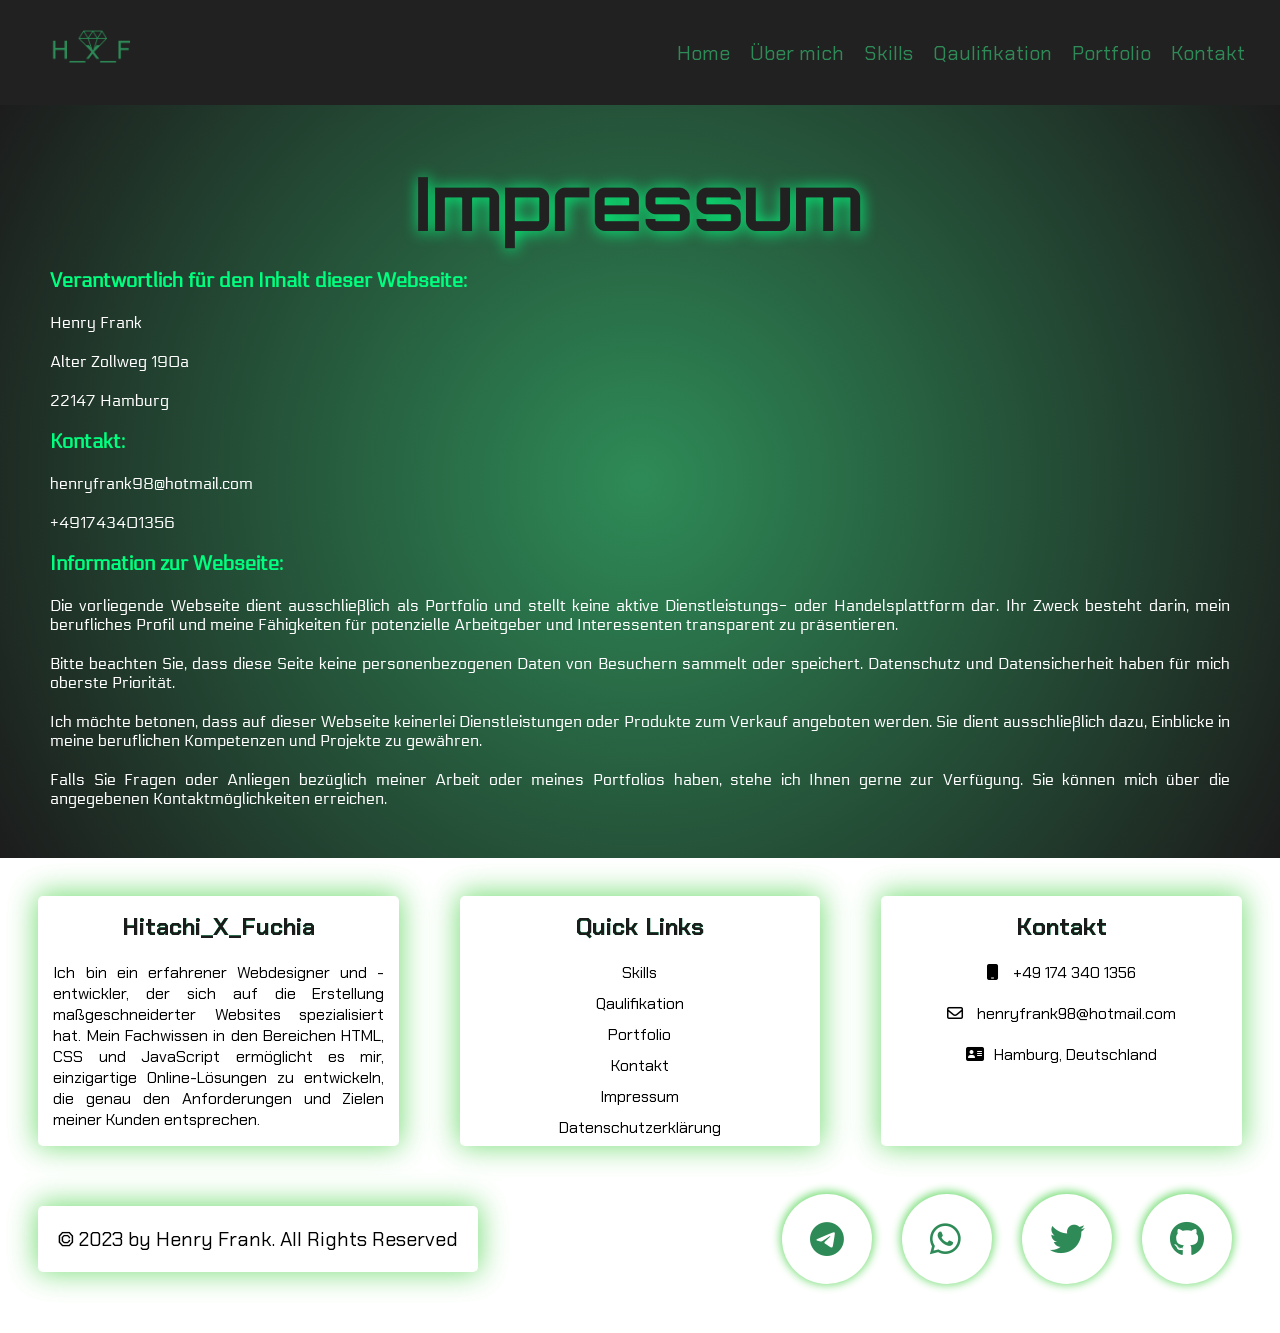
<file: html/impressum.html>
<!DOCTYPE html>
<html lang="en">

<head>
  <meta charset="UTF-8">
  <meta http-equiv="X-UA-Compatible" content="IE=edge">
  <meta name="viewport" content="width=device-width, initial-scale=1.0">
  <meta name="description"
    content="author: Henry Henry_Frank, Es handelt sich um eine Portfolio Homepage um meine Skills und meine Dienstleistung anzubieten.">

  <!-- Font Awesome -->
  <link rel="stylesheet" href="https://cdnjs.cloudflare.com/ajax/libs/font-awesome/6.1.1/css/all.min.css"
    integrity="sha512-KfkfwYDsLkIlwQp6LFnl8zNdLGxu9YAA1QvwINks4PhcElQSvqcyVLLD9aMhXd13uQjoXtEKNosOWaZqXgel0g=="
    crossorigin="anonymous" referrerpolicy="no-referrer" />

  <title>Hitachi_X_Fuchia - Impressum</title>
  <link rel="shortcut icon" type="image/x-icon" href="../bilder/favicon.png" />

  <link rel="stylesheet" href="../css/main-style.css">
</head>

<body>
  <!-- *-*-*-*-*-*-*-*-*-*-*-*-*-*-* Header Section *-*-*-*-*-*-*-*-*-*-*-*-*-*-*  -->
  <header id="Home">
    <!-- Overlay -->
    <div class="header__overlay">
      <ul>
        <a href="#">
          <img src="../bilder/icons/nav/nav-12.png" alt="logo">
        </a>
        <li><a href="https://hitachifuchia.netlify.app/#Home" data-text="Home">Home</a></li>
        <li><a href="https://hitachifuchia.netlify.app/#about__me" data-text="Über mich">Über mich</a></li>
        <li><a href="https://hitachifuchia.netlify.app/#web-skills" data-text="Skills">Skills</a></li>
        <li><a href="https://hitachifuchia.netlify.app/#qualifikationen" data-text="Qaulifikation">Qaulifikation</a>
        </li>
        <li><a href="https://hitachifuchia.netlify.app/#portfolio" data-text="Portfolio">Portfolio</a></li>
        <li><a href="https://hitachifuchia.netlify.app/#contact" data-text="Kontakt">Kontakt</a></li>
      </ul>
    </div>

    <nav class="nav__container">
      <a href="#" class="nav__container--logo">
        <img src="../bilder/icons/nav/nav-12.png" alt="logo">
      </a>
      <!-- Hamburger Lines Container -->
      <div class="header__menu">
        <div class="header__menu--line"></div>
      </div>


      <div class="nav__container--links__container">


        <a href="https://hitachifuchia.netlify.app/#" class="nav__container--links__container--link">Home</a>
        <a href="https://hitachifuchia.netlify.app/#about__me" class="nav__container--links__container--link">Über
          mich</a>
        <a href="https://hitachifuchia.netlify.app/#web-skills"
          class="nav__container--links__container--link">Skills</a>
        <a href="https://hitachifuchia.netlify.app/#qualifikationen"
          class="nav__container--links__container--link">Qaulifikation</a>
        <a href="https://hitachifuchia.netlify.app/#portfolio"
          class="nav__container--links__container--link">Portfolio</a>
        <a href="https://hitachifuchia.netlify.app/#contact" class="nav__container--links__container--link">Kontakt</a>
      </div>
    </nav>
  </header>

  <!-- *-*-*-*-*-*-*-*-*-*-*-*-*-*-* About me Section *-*-*-*-*-*-*-*-*-*-*-*-*-*-*  -->
  <section class="Impressum">
    <h2 class="sec-title">Impressum</h2>
    <h3 class="Impressum__mini-heading sec-para">Verantwortlich für den Inhalt dieser Webseite:
    </h3>

    <p class="Impressum__name sec-para">Henry Frank</p>
    <p class="Impressum__anschrift sec-para">Alter Zollweg 190a</p>
    <p class="Impressum__postleitzal sec-para">22147 Hamburg</p>


    <h3 class="Impressum__mini-heading--kontakt sec-para">Kontakt:</h3>
    <p class="Impressum__email-para sec-para">henryfrank98@hotmail.com</p>
    <p class="Impressum__telfon-para sec-para">+491743401356</p>

    <h3 class="Impressum__mini-heading--informationen sec-para">Information zur Webseite:</h3>

    <p class="Impressum__infopart-1 sec-para">Die vorliegende Webseite dient ausschließlich als Portfolio und stellt
      keine aktive
      Dienstleistungs- oder Handelsplattform dar. Ihr Zweck besteht darin, mein berufliches Profil und meine
      Fähigkeiten
      für potenzielle Arbeitgeber und Interessenten transparent zu präsentieren.</p>

    <p class="Impressum__infopart-2 sec-para">Bitte beachten Sie, dass diese Seite keine personenbezogenen Daten von
      Besuchern
      sammelt oder speichert. Datenschutz und Datensicherheit haben für mich oberste Priorität.</p>

    <p class="Impressum__infopart-3 sec-para">Ich möchte betonen, dass auf dieser Webseite keinerlei Dienstleistungen
      oder
      Produkte zum Verkauf angeboten werden. Sie dient ausschließlich dazu, Einblicke in meine beruflichen Kompetenzen
      und Projekte zu gewähren.</p>

    <p class="Impressum__infopart-4 sec-para">
      Falls Sie Fragen oder Anliegen bezüglich meiner Arbeit oder meines Portfolios haben, stehe ich Ihnen gerne zur
      Verfügung. Sie können mich über die angegebenen Kontaktmöglichkeiten erreichen.
    </p>

  </section>

  <footer class="footer">
    <div class="footer__main-container">

      <div class="footer__main-container--from3section">
        <div class="footer__main-container--from3section__first-container">
          <h3 class="footer__main-container--from3section__first-container--heading">Hitachi_X_Fuchia</h3>
          <p class="footer__main-container--from3section__first-container--para sec-para">Ich bin ein erfahrener
            Webdesigner und -entwickler, der sich auf die Erstellung maßgeschneiderter Websites spezialisiert hat. Mein
            Fachwissen in den Bereichen HTML, CSS und JavaScript ermöglicht es mir, einzigartige Online-Lösungen zu
            entwickeln, die genau den Anforderungen und Zielen meiner Kunden entsprechen.</p>
        </div>

        <div class="footer__main-container--from3section__second-container">
          <h3 class="footer__main-container--from3section__second-container--heading">Quick Links</h3>
          <ul>
            <li><a href="https://hitachifuchia.netlify.app/#web-skills">Skills</a></li>
            <li><a href="https://hitachifuchia.netlify.app/#qualifikationen">Qaulifikation</a></li>
            <li><a href="https://hitachifuchia.netlify.app/#portfolio">Portfolio</a></li>
            <li><a href="https://hitachifuchia.netlify.app/#contact">Kontakt</a></li>
            <li><a href="https://hitachifuchia.netlify.app/html/impressum">Impressum</a></li>
            <li><a href="https://hitachifuchia.netlify.app/html/datenschutzerklaerung">Datenschutzerklärung</a></li>
          </ul>
        </div>

        <div class="footer__main-container--from3section__third-container">
          <h3 class="footer__main-container--from3section__third-container--heading">Kontakt</h3>
          <ul>
            <li><i class="fas fa-mobile"></i> +49 174 340 1356</li>
            <li><i class="far fa-envelope"></i> henryfrank98@hotmail.com</li>
            <li><i class="fa-solid fa-address-card"></i>Hamburg, Deutschland</li>
          </ul>
        </div>
      </div>

      <div class="footer__main-container--last-section">
        <p>&copy; 2023 by Henry Frank. All Rights Reserved</p>

        <div class="footer__main-container--last-section__social">
          <a target="_blank" aria-label="telegram account" href="https://t.me/Hitachi_X_Fuchia"><i
              class="fa-brands fa-telegram"></i></a>
          <a target="_blank" aria-label="whatsapp account" href=" https://wa.me/+491743401356"><i
              class="fa-brands fa-whatsapp"></i></a>
          <a target="_blank" aria-label="twitter account" href="https://twitter.com/Hitachi_Fuchia"><i
              class="fa-brands fa-twitter"></i></a>
          <a target="_blank" aria-label="github account" href="https://github.com/HitachiFuchia"><i
              class="fa-brands fa-github"></i></a>
        </div>
      </div>
    </div>
  </footer>
  <script src="../js/nav.js"></script>
</body>

</html>
</file>
<file: css/main-style.css>
*,
*::before,
*::after {
  padding: 0;
  margin: 0;
  box-sizing: border-box;
  scroll-behavior: smooth;
  overscroll-behavior: none;
}

/* chakra-petch-300 - latin */
@font-face {
  font-display: swap;
  /* Check https://developer.mozilla.org/en-US/docs/Web/CSS/@font-face/font-display for other options. */
  font-family: "Chakra Petch";
  font-style: normal;
  font-weight: 300;
  src: url("../fonts/chakra-petch-v9-latin/chakra-petch-v9-latin-300.woff2") format("woff2");
  /* Chrome 36+, Opera 23+, Firefox 39+, Safari 12+, iOS 10+ */
}

/* chakra-petch-regular - latin */
@font-face {
  font-display: swap;
  /* Check https://developer.mozilla.org/en-US/docs/Web/CSS/@font-face/font-display for other options. */
  font-family: "Chakra Petch";
  font-style: normal;
  font-weight: 400;
  src: url("../fonts/chakra-petch-v9-latin/chakra-petch-v9-latin-regular.woff2") format("woff2");
  /* Chrome 36+, Opera 23+, Firefox 39+, Safari 12+, iOS 10+ */
}

/* chakra-petch-500 - latin */
@font-face {
  font-display: swap;
  /* Check https://developer.mozilla.org/en-US/docs/Web/CSS/@font-face/font-display for other options. */
  font-family: "Chakra Petch";
  font-style: normal;
  font-weight: 500;
  src: url("../fonts/chakra-petch-v9-latin/chakra-petch-v9-latin-500.woff2") format("woff2");
  /* Chrome 36+, Opera 23+, Firefox 39+, Safari 12+, iOS 10+ */
}

/* chakra-petch-600 - latin */
@font-face {
  font-display: swap;
  /* Check https://developer.mozilla.org/en-US/docs/Web/CSS/@font-face/font-display for other options. */
  font-family: "Chakra Petch";
  font-style: normal;
  font-weight: 600;
  src: url("../fonts/chakra-petch-v9-latin/chakra-petch-v9-latin-600.woff2") format("woff2");
  /* Chrome 36+, Opera 23+, Firefox 39+, Safari 12+, iOS 10+ */
}

/* chakra-petch-700 - latin */
@font-face {
  font-display: swap;
  /* Check https://developer.mozilla.org/en-US/docs/Web/CSS/@font-face/font-display for other options. */
  font-family: "Chakra Petch";
  font-style: normal;
  font-weight: 700;
  src: url("../fonts/chakra-petch-v9-latin/chakra-petch-v9-latin-700.woff2") format("woff2");
  /* Chrome 36+, Opera 23+, Firefox 39+, Safari 12+, iOS 10+ */
}

/* electrolize-regular - latin */
@font-face {
  font-display: swap;
  /* Check https://developer.mozilla.org/en-US/docs/Web/CSS/@font-face/font-display for other options. */
  font-family: "Electrolize";
  font-style: normal;
  font-weight: 400;
  src: url("../fonts/electrolize-v14-latin/electrolize-v14-latin-regular.eot");
  /* IE9 Compat Modes */
  src: url("../fonts/electrolize-v14-latin/electrolize-v14-latin-regular.eot?#iefix") format("embedded-opentype"), url("../fonts/electrolize-v14-latin/electrolize-v14-latin-regular.woff2") format("woff2"), url("../fonts/electrolize-v14-latin/electrolize-v14-latin-regular.woff") format("woff"), url("../fonts/electrolize-v14-latin/electrolize-v14-latin-regular.ttf") format("truetype"), url("../fonts/electrolize-v14-latin/electrolize-v14-latin-regular.svg#Electrolize") format("svg");
  /* Legacy iOS */
}

/* orbitron-regular - latin */
@font-face {
  font-display: swap;
  /* Check https://developer.mozilla.org/en-US/docs/Web/CSS/@font-face/font-display for other options. */
  font-family: "Orbitron";
  font-style: normal;
  font-weight: 400;
  src: url("../fonts/orbitron-v29-latin/orbitron-v29-latin-regular.woff2") format("woff2");
  /* Chrome 36+, Opera 23+, Firefox 39+, Safari 12+, iOS 10+ */
}

/* orbitron-500 - latin */
@font-face {
  font-display: swap;
  /* Check https://developer.mozilla.org/en-US/docs/Web/CSS/@font-face/font-display for other options. */
  font-family: "Orbitron";
  font-style: normal;
  font-weight: 500;
  src: url("../fonts/orbitron-v29-latin/orbitron-v29-latin-500.woff2") format("woff2");
  /* Chrome 36+, Opera 23+, Firefox 39+, Safari 12+, iOS 10+ */
}

/* orbitron-600 - latin */
@font-face {
  font-display: swap;
  /* Check https://developer.mozilla.org/en-US/docs/Web/CSS/@font-face/font-display for other options. */
  font-family: "Orbitron";
  font-style: normal;
  font-weight: 600;
  src: url("../fonts/orbitron-v29-latin/orbitron-v29-latin-600.woff2") format("woff2");
  /* Chrome 36+, Opera 23+, Firefox 39+, Safari 12+, iOS 10+ */
}

/* orbitron-700 - latin */
@font-face {
  font-display: swap;
  /* Check https://developer.mozilla.org/en-US/docs/Web/CSS/@font-face/font-display for other options. */
  font-family: "Orbitron";
  font-style: normal;
  font-weight: 700;
  src: url("../fonts/orbitron-v29-latin/orbitron-v29-latin-700.woff2") format("woff2");
  /* Chrome 36+, Opera 23+, Firefox 39+, Safari 12+, iOS 10+ */
}

/* orbitron-800 - latin */
@font-face {
  font-display: swap;
  /* Check https://developer.mozilla.org/en-US/docs/Web/CSS/@font-face/font-display for other options. */
  font-family: "Orbitron";
  font-style: normal;
  font-weight: 800;
  src: url("../fonts/orbitron-v29-latin/orbitron-v29-latin-800.woff2") format("woff2");
  /* Chrome 36+, Opera 23+, Firefox 39+, Safari 12+, iOS 10+ */
}

/* orbitron-900 - latin */
@font-face {
  font-display: swap;
  /* Check https://developer.mozilla.org/en-US/docs/Web/CSS/@font-face/font-display for other options. */
  font-family: "Orbitron";
  font-style: normal;
  font-weight: 900;
  src: url("../fonts/orbitron-v29-latin/orbitron-v29-latin-900.woff2") format("woff2");
  /* Chrome 36+, Opera 23+, Firefox 39+, Safari 12+, iOS 10+ */
}

:root {
  font-size: 62.5%;
}

.box-container {
  margin: 20rem;
  height: 450px;
  width: 250px;
  padding: 1rem;
  box-shadow: 0px -1px 29px 2px rgba(50, 205, 50, 0.65);
  transition: all 0.5s ease-in-out;
  -webkit-transition: all 0.5s ease-in-out;
  -moz-transition: all 0.5s ease-in-out;
  -ms-transition: all 0.5s ease-in-out;
  -o-transition: all 0.5s ease-in-out;
  background-image: url("../bilder/container_cards/background_container_1.jpg");
  background-size: cover;
  background-position: -168px center;
  color: white;
  font-size: 1.2rem;
  text-align: center;
}

.box-container:hover {
  text-shadow: 0.01px 0.01px 0.015px #00ff7f;
  transform: scale(1.2);
  -webkit-transform: scale(1.2);
  -moz-transform: scale(1.2);
  -ms-transform: scale(1.2);
  -o-transform: scale(1.2);
  box-shadow: 0px -1px 29px 20px rgba(50, 205, 50, 0.8);
}

.sec-para {
  font-size: 2rem;
  color: #1c1c1c;
  font-family: "Electrolize";
  text-align: justify;
}

.sec-para span {
  display: block;
}

.sec-title {
  font-size: calc(3rem + 3.5vw);
  font-weight: 700;
  color: #212121;
  text-align: center;
  font-family: "Orbitron";
  text-shadow: 1px 1px 15px #00ff7f;
}

header {
  display: flex;
  flex-direction: column;
  position: relative;
  scroll-behavior: smooth;
}

header .header__overlay {
  padding: 2rem;
  position: fixed;
  transform: translateY(-1500px);
  -webkit-transform: translateY(-1500px);
  -moz-transform: translateY(-1500px);
  -ms-transform: translateY(-1500px);
  -o-transform: translateY(-1500px);
  background-color: #1c1c1c;
  transition: all 1s ease-in-out;
  -webkit-transition: all 1s ease-in-out;
  -moz-transition: all 1s ease-in-out;
  -ms-transition: all 1s ease-in-out;
  -o-transition: all 1s ease-in-out;
  z-index: 10;
  height: 100vh;
  opacity: 0;
}

header .header__overlay img {
  height: 70px;
  width: auto;
}

header .header__overlay.open {
  z-index: 2;
  transform: translateY(0px);
  -webkit-transform: translateY(0px);
  -moz-transform: translateY(0px);
  -ms-transform: translateY(0px);
  -o-transform: translateY(0px);
  height: 100vh;
  opacity: 1;
  z-index: 10;
}

header .header__overlay ul {
  display: flex;
  flex-direction: column;
  align-items: center;
  justify-content: center;
  gap: 2rem;
  height: 100%;
  width: 40vw;
  margin: 0;
  padding: 0;
  font-family: "Orbitron";
}

header .header__overlay ul li {
  list-style: none;
}

header .header__overlay ul li a {
  position: relative;
  display: block;
  color: transparent;
  -webkit-text-stroke: 1px white;
  font-size: 40px;
  font-weight: 900;
  text-decoration: none;
}

header .header__overlay a:before,
header .header__overlay a:after {
  content: attr(data-text);
  position: absolute;
  top: 0;
  left: 0;
  transition: all 0.5s;
  -webkit-transition: all 0.5s;
  -moz-transition: all 0.5s;
  -ms-transition: all 0.5s;
  -o-transition: all 0.5s;
}

header .header__overlay a:hover::before,
header .header__overlay a:active::before {
  color: #00ff7f;
  z-index: 1;
  -webkit-text-stroke: 1px black;
  transform: translate(10px, -10px);
  -webkit-transform: translate(10px, -10px);
  -moz-transform: translate(10px, -10px);
  -ms-transform: translate(10px, -10px);
  -o-transform: translate(10px, -10px);
}

header .header__overlay a:hover::after,
header .header__overlay a:active::after {
  color: #2e8b57;
  z-index: 2;
  -webkit-text-stroke: 1px black;
  transform: translate(20px, -20px);
  -webkit-transform: translate(20px, -20px);
  -moz-transform: translate(20px, -20px);
  -ms-transform: translate(20px, -20px);
  -o-transform: translate(20px, -20px);
}

header .header__overlay a:hover,
header .header__overlay a:active {
  color: white;
  -webkit-text-stroke: 1px black;
  transition: 0.5s;
  -webkit-transition: 0.5s;
  -moz-transition: 0.5s;
  -ms-transition: 0.5s;
  -o-transition: 0.5s;
}

header .nav__container {
  padding: 1.5rem 3.5rem;
  background-color: #212121;
  font-size: 2rem;
  display: flex;
  align-items: center;
  justify-content: space-between;
  color: #2e8b57;
}

header .nav__container--logo img {
  height: 70px;
  width: auto;
}

header .nav__container--links__container {
  display: flex;
  justify-content: flex-end;
  gap: 2rem;
}

header .nav__container--links__container--link {
  color: #2e8b57;
  text-decoration: none;
  position: relative;
  transition: all 0.5s ease-in-out;
  font-family: "Chakra Petch";
}

header .nav__container--links__container--link:hover {
  color: white;
  text-shadow: 0.01px 0.01px 0.015px #00ff7f;
}

header .nav__container--links__container--link::before {
  content: "";
  position: absolute;
  top: -5px;
  left: 0px;
  width: 0%;
  height: 2px;
  background-color: #2e8b57;
  transition: all 0.5s ease-in-out;
  -webkit-transition: all 0.5s ease-in-out;
  -moz-transition: all 0.5s ease-in-out;
  -ms-transition: all 0.5s ease-in-out;
  -o-transition: all 0.5s ease-in-out;
  opacity: 0;
}

header .nav__container--links__container--link::after {
  content: "";
  position: absolute;
  bottom: -5px;
  right: 0px;
  width: 0%;
  height: 2px;
  background-color: #2e8b57;
  transition: all 0.25s ease-in-out;
  -webkit-transition: all 0.25s ease-in-out;
  -moz-transition: all 0.25s ease-in-out;
  -ms-transition: all 0.25s ease-in-out;
  -o-transition: all 0.25s ease-in-out;
  transform-origin: right;
  opacity: 0;
}

header .nav__container--links__container--link:hover::before {
  opacity: 1;
  width: 100%;
}

header .nav__container--links__container--link:hover::after {
  opacity: 1;
  width: 100%;
}

header .nav__container--heading {
  height: 70vh;
  width: 100%;
  background-image: url("../bilder/header/background_h-x-f_grau.webp");
  background-size: cover;
  background-position: center;
  background-repeat: no-repeat;
  position: relative;
}

header .nav__container--heading__title {
  position: absolute;
  top: 1%;
  left: 3%;
  font-size: calc(2rem + 3vw);
  font-family: "Orbitron";
  font-weight: 300;
  margin: 0;
  padding: 0;
  display: flex;
  cursor: pointer;
}

header .nav__container--heading__title:hover li {
  transform: rotate(45deg) translateY(-200px);
  -webkit-transform: rotate(45deg) translateY(-200px);
  -moz-transform: rotate(45deg) translateY(-200px);
  -ms-transform: rotate(45deg) translateY(-200px);
  -o-transform: rotate(45deg) translateY(-200px);
  opacity: 0;
  filter: blur(20px);
  -webkit-filter: blur(20px);
}

header .nav__container--heading__title li {
  list-style: none;
  color: #00ff7f;
  letter-spacing: 10px;
  transition: all 2s ease-in-out;
  animation: lighting 1.4s linear infinite;
  -webkit-animation: lighting 1.4s linear infinite;
  -webkit-transition: all 2s ease-in-out;
  -moz-transition: all 2s ease-in-out;
  -ms-transition: all 2s ease-in-out;
  -o-transition: all 2s ease-in-out;
}

header .nav__container--heading__para {
  position: absolute;
  top: 15%;
  left: 3%;
  font-size: calc(1rem + 1.5vw);
  color: #00ff7f;
  font-family: "Orbitron";
  font-weight: 300;
}

header .nav__container--heading__button {
  position: absolute;
  bottom: 10%;
  right: 10%;
  text-decoration: none;
  text-transform: uppercase;
  padding: 10px 20px;
  background-color: #00ff7f;
  color: #1c1c1c;
  border: 1px solid;
  border-radius: 10px;
  -webkit-border-radius: 10px;
  -moz-border-radius: 10px;
  -ms-border-radius: 10px;
  -o-border-radius: 10px;
  font-size: 24px;
  transition: all 0.2s;
  -webkit-transition: all 0.2s;
  -moz-transition: all 0.2s;
  -ms-transition: all 0.2s;
  -o-transition: all 0.2s;
  font-family: "Chakra Petch";
}

header .nav__container--heading__button:hover::before,
header .nav__container--heading__button:active::before {
  transform: scale(1.4, 1.6);
  -webkit-transform: scale(1.4, 1.6);
  -moz-transform: scale(1.4, 1.6);
  -ms-transform: scale(1.4, 1.6);
  -o-transform: scale(1.4, 1.6);
  opacity: 0;
}

header .nav__container--heading__button::before {
  content: "";
  position: absolute;
  top: 0;
  left: 0;
  width: 100%;
  height: 100%;
  background-color: white;
  border-radius: 10px;
  -webkit-border-radius: 10px;
  -moz-border-radius: 10px;
  -ms-border-radius: 10px;
  -o-border-radius: 10px;
  transition: all 0.4s;
  -webkit-transition: all 0.4s;
  -moz-transition: all 0.4s;
  -ms-transition: all 0.4s;
  -o-transition: all 0.4s;
  z-index: -1;
}

header .nav__container--heading__button:hover {
  transform: translateY(-3px);
  -webkit-transform: translateY(-3px);
  -moz-transform: translateY(-3px);
  -ms-transform: translateY(-3px);
  -o-transform: translateY(-3px);
  box-shadow: 0 10px 20px rgba(0, 0, 0, 0.2);
}

header .nav__container--heading__button:active {
  transform: translateY(-1px);
  -webkit-transform: translateY(-1px);
  -moz-transform: translateY(-1px);
  -ms-transform: translateY(-1px);
  -o-transform: translateY(-1px);
  box-shadow: 0 5px 10px rgba(0, 0, 0, 0.2);
}

@keyframes lighting {
  0% {
    color: #2e8b57;
    text-shadow: none;
  }

  90% {
    color: #2e8b57;
    text-shadow: none;
  }

  100% {
    color: #00ff7f;
    text-shadow: 0 0 7px #32cd32, 0 0 50px #00cd00;
  }
}

.nav__container--heading__title li:nth-child(1) {
  animation-delay: 0s;
  transition-delay: 0s;
}

.nav__container--heading__title li:nth-child(2) {
  animation-delay: 0.1s;
  transition-delay: 0.4s;
}

.nav__container--heading__title li:nth-child(3) {
  animation-delay: 0.2s;
  transition-delay: 0.8s;
}

.nav__container--heading__title li:nth-child(4) {
  animation-delay: 0.3s;
  transition-delay: 1.2s;
}

.nav__container--heading__title li:nth-child(5) {
  animation-delay: 0.4s;
  transition-delay: 1.6s;
}

.nav__container--heading__title li:nth-child(6) {
  animation-delay: 0.5s;
  transition-delay: 2s;
}

.nav__container--heading__title li:nth-child(7) {
  animation-delay: 0.6s;
  transition-delay: 2.4s;
}

.nav__container--heading__title li:nth-child(8) {
  animation-delay: 0.7s;
  transition-delay: 2.8s;
}

.nav__container--heading__title li:nth-child(9) {
  animation-delay: 0.8s;
  transition-delay: 3.2s;
}

.nav__container--heading__title li:nth-child(10) {
  animation-delay: 0.9s;
  transition-delay: 3.6s;
}

.nav__container--heading__title li:nth-child(11) {
  animation-delay: 1s;
  transition-delay: 4s;
}

.nav__container--heading__title li:nth-child(12) {
  animation-delay: 1.1s;
  transition-delay: 4.4s;
}

.nav__container--heading__title li:nth-child(13) {
  animation-delay: 1.2s;
  transition-delay: 4.8s;
}

.nav__container--heading__title li:nth-child(14) {
  animation-delay: 1.3s;
  transition-delay: 5.2s;
}

.nav__container--heading__title li:nth-child(15) {
  animation-delay: 1.4s;
  transition-delay: 5.6s;
}

.nav__container--heading__title li:nth-child(16) {
  animation-delay: 1.5s;
  transition-delay: 6s;
}

/*-*-*-*-* about me *-*-*-*-*/

.about__me {
  display: flex;
  flex-direction: column;
  margin-top: 5%;
  height: min-content;
  margin-bottom: 5%;
}


.hidden,
.hidden2 {
  opacity: 0;
  filter: blur(5px);
  transform: translateY(20%);
  transition: all 1.2s ease-out;
  -webkit-transition: all 1.2s ease-out;
  -moz-transition: all 1.2s ease-out;
  -ms-transition: all 1.2s ease-out;
  -o-transition: all 1.2s ease-out;
  -webkit-filter: blur(5px);
  -webkit-transform: translateY(20%);
  -moz-transform: translateY(20%);
  -ms-transform: translateY(20%);
  -o-transform: translateY(20%);
}

.show,
.show2 {
  opacity: 1;
  filter: blur(0);
  -webkit-filter: blur(0);
  transform: translateY(0);
  -webkit-transform: translateY(0);
  -moz-transform: translateY(0);
  -ms-transform: translateY(0);
  -o-transform: translateY(0);
}


.skills-animate-hidden {
  opacity: 0;
  filter: blur(20px);
  -webkit-filter: blur(20px);
  transition: all 0.5s ease-out;
  transform: translateX(-100%);
  -webkit-transform: translateX(-100%);
  -moz-transform: translateX(-100%);
  -ms-transform: translateX(-100%);
  -o-transform: translateX(-100%);
  -webkit-transition: all 0.5s ease-out;
  -moz-transition: all 0.5s ease-out;
  -ms-transition: all 0.5s ease-out;
  -o-transition: all 0.5s ease-out;
}


.skills-animate-show {
  opacity: 1;
  filter: blur(0);
  -webkit-filter: blur(0);
  transform: translateX(0);
  -webkit-transform: translateX(0);
  -moz-transform: translateX(0);
  -ms-transform: translateX(0);
  -o-transform: translateX(0);
}

.about__me--introduction {
  display: flex;
  justify-content: space-between;
  align-items: center;
  margin-top: 5%;
}

.about__me--introduction__card {
  display: flex;
  margin-left: 7%;
  position: relative;
  width: 680px;
  height: 700px;
  background: #1c1c1c;
  border-radius: 4px;
  -webkit-border-radius: 4px;
  -moz-border-radius: 4px;
  -ms-border-radius: 4px;
  -o-border-radius: 4px;
  box-shadow: 0px -1px 29px 2px rgba(50, 205, 50, 0.65);
}

.about__me--introduction__card::before,
.about__me--introduction__card::after {
  content: "";
  position: absolute;
  top: 0;
  left: 0;
  width: 100%;
  height: 100%;
  border-radius: 4px;
  -webkit-border-radius: 4px;
  -moz-border-radius: 4px;
  -ms-border-radius: 4px;
  -o-border-radius: 4px;
  background-color: rgba(46, 139, 87, 0.7);
  transition: 0.5s;
  -webkit-transition: 0.5s;
  -moz-transition: 0.5s;
  -ms-transition: 0.5s;
  -o-transition: 0.5s;
  z-index: -1;
  opacity: 0;
}

.about__me--introduction__card:hover::before,
.about__me--introduction__card:active::before {
  transform: rotate(20deg) translate(0);
  -webkit-transform: rotate(20deg) translate(0);
  -moz-transform: rotate(20deg) translate(0);
  -ms-transform: rotate(20deg) translate(0);
  -o-transform: rotate(20deg) translate(0);
  box-shadow: 0 2px 20px rgba(0, 0, 0, 0.2);
  opacity: 1;
}

.about__me--introduction__card:hover::after,
.about__me--introduction__card:active::after {
  transform: rotate(10deg);
  -webkit-transform: rotate(10deg);
  -moz-transform: rotate(10deg);
  -ms-transform: rotate(10deg);
  -o-transform: rotate(10deg);
  box-shadow: 0 2px 20px rgba(0, 0, 0, 0.2);
  opacity: 1;
}

.about__me--introduction__card:hover .about__me--introduction__card--imgbox,
.about__me--introduction__card:active .about__me--introduction__card--imgbox {
  bottom: 100px;
}

.about__me--introduction__card--imgbox {
  position: absolute;
  top: 10px;
  left: 10px;
  bottom: 10px;
  right: 10px;
  background-color: #222;
  transition: 0.5s;
  -webkit-transition: 0.5s;
  -moz-transition: 0.5s;
  -ms-transition: 0.5s;
  -o-transition: 0.5s;
  z-index: 1;
}

.about__me--introduction__card--imgbox img {
  position: absolute;
  top: 0;
  left: 0;
  width: 100%;
  height: 100%;
  object-fit: cover;
  object-position: 0px -25px;
}

.about__me--introduction__card--details {
  position: absolute;
  left: 10px;
  right: 10px;
  bottom: 10px;
  height: 60px;
  text-align: center;
}

.about__me--introduction__card--details h2 {
  margin: 0;
  padding: 0;
  font-weight: 600;
  font-family: "Chakra Petch";
  color: #00ff7f;
  font-size: 20px;
  text-transform: uppercase;
}

.about__me--introduction__card--details h2 span {
  font-weight: 500;
  font-size: 16px;
  color: #2e8b57;
}

.about__me--introduction__text {
  height: 100%;
  display: flex;
  flex-direction: column;
  justify-content: center;
  flex-basis: 50%;
  line-height: 1.5;
}

.about__me--introduction__text--para {
  margin-left: 5rem;
  margin-right: 10rem;
}

.about__me--introduction__text--vision {
  margin-left: 5rem;
  margin-right: 10rem;
  margin-bottom: 0px !important;
  margin-top: 2.5rem;
  font-style: italic;
}

.about__me--introduction__text--vision span {
  margin-top: 2%;
  display: block;
  text-align: end;
  font-weight: bold;
  font-size: 1.4rem;
}

.web-skills {
  display: flex;
  flex-direction: column;
  background: #1e1e1e;
}

.web-skills--heading-container {
  display: flex;
  justify-content: center;
  align-items: center;
  overflow: hidden;
  margin-top: 5%;
}

.web-skills--icons-container {
  display: flex;
  justify-content: center;
  align-items: center;
  gap: 10%;
  flex-wrap: wrap;
  transition: all 0.1s ease-in-out;
  -webkit-transition: all 0.1s ease-in-out;
  -moz-transition: all 0.1s ease-in-out;
  -ms-transition: all 0.1s ease-in-out;
  -o-transition: all 0.1s ease-in-out;
}

.skills-animate-show:nth-child(1) {
  transition-delay: 100ms;
}

.skills-animate-show:nth-child(2) {
  transition-delay: 300ms;
}

.skills-animate-show:nth-child(3) {
  transition-delay: 500ms;
}

.skills-animate-show:nth-child(4) {
  transition-delay: 700ms;
}

.skills-animate-show:nth-child(5) {
  transition-delay: 900ms;
}

.skills-animate-show:nth-child(6) {
  transition-delay: 1.1s;
}

.skills-animate-show:nth-child(7) {
  transition-delay: 900ms;
}

.skills-animate-show:nth-child(8) {
  transition-delay: 1.1s;
}

.skills-animate-show:nth-child(9) {
  transition-delay: 1.3s;
}

.skills-animate-show:nth-child(10) {
  transition-delay: 900ms;
}

.skills-animate-show:nth-child(11) {
  transition-delay: 1.1s;
}

.skills-animate-show:nth-child(12) {
  transition-delay: 1.3s;
  margin-bottom: 0.1rem;
}



.web-skills--icons-container__card-1,
.web-skills--icons-container__card-2,
.web-skills--icons-container__card-3,
.web-skills--icons-container__card-4,
.web-skills--icons-container__card-5,
.web-skills--icons-container__card-6,
.web-skills--icons-container__card-7,
.web-skills--icons-container__card-8,
.web-skills--icons-container__card-9 {
  position: relative;
  cursor: pointer;
}

.web-skills--icons-container__card-1:hover .web-skills--icons-container__card-1--face1,
.web-skills--icons-container__card-1:active .web-skills--icons-container__card-1--face1,
.web-skills--icons-container__card-1:hover .web-skills--icons-container__card-2--face1,
.web-skills--icons-container__card-1:active .web-skills--icons-container__card-2--face1,
.web-skills--icons-container__card-1:hover .web-skills--icons-container__card-3--face1,
.web-skills--icons-container__card-1:active .web-skills--icons-container__card-3--face1,
.web-skills--icons-container__card-1:hover .web-skills--icons-container__card-4--face1,
.web-skills--icons-container__card-1:active .web-skills--icons-container__card-4--face1,
.web-skills--icons-container__card-1:hover .web-skills--icons-container__card-5--face1,
.web-skills--icons-container__card-1:active .web-skills--icons-container__card-5--face1,
.web-skills--icons-container__card-1:hover .web-skills--icons-container__card-6--face1,
.web-skills--icons-container__card-1:active .web-skills--icons-container__card-6--face1,
.web-skills--icons-container__card-1:hover .web-skills--icons-container__card-7--face1,
.web-skills--icons-container__card-1:active .web-skills--icons-container__card-7--face1,
.web-skills--icons-container__card-1:hover .web-skills--icons-container__card-8--face1,
.web-skills--icons-container__card-1:active .web-skills--icons-container__card-8--face1,
.web-skills--icons-container__card-1:hover .web-skills--icons-container__card-9--face1,
.web-skills--icons-container__card-1:active .web-skills--icons-container__card-9--face1,
.web-skills--icons-container__card-2:hover .web-skills--icons-container__card-1--face1,
.web-skills--icons-container__card-2:active .web-skills--icons-container__card-1--face1,
.web-skills--icons-container__card-2:hover .web-skills--icons-container__card-2--face1,
.web-skills--icons-container__card-2:active .web-skills--icons-container__card-2--face1,
.web-skills--icons-container__card-2:hover .web-skills--icons-container__card-3--face1,
.web-skills--icons-container__card-2:active .web-skills--icons-container__card-3--face1,
.web-skills--icons-container__card-2:hover .web-skills--icons-container__card-4--face1,
.web-skills--icons-container__card-2:active .web-skills--icons-container__card-4--face1,
.web-skills--icons-container__card-2:hover .web-skills--icons-container__card-5--face1,
.web-skills--icons-container__card-2:active .web-skills--icons-container__card-5--face1,
.web-skills--icons-container__card-2:hover .web-skills--icons-container__card-6--face1,
.web-skills--icons-container__card-2:active .web-skills--icons-container__card-6--face1,
.web-skills--icons-container__card-2:hover .web-skills--icons-container__card-7--face1,
.web-skills--icons-container__card-2:active .web-skills--icons-container__card-7--face1,
.web-skills--icons-container__card-2:hover .web-skills--icons-container__card-8--face1,
.web-skills--icons-container__card-2:active .web-skills--icons-container__card-8--face1,
.web-skills--icons-container__card-2:hover .web-skills--icons-container__card-9--face1,
.web-skills--icons-container__card-2:active .web-skills--icons-container__card-9--face1,
.web-skills--icons-container__card-3:hover .web-skills--icons-container__card-1--face1,
.web-skills--icons-container__card-3:active .web-skills--icons-container__card-1--face1,
.web-skills--icons-container__card-3:hover .web-skills--icons-container__card-2--face1,
.web-skills--icons-container__card-3:active .web-skills--icons-container__card-2--face1,
.web-skills--icons-container__card-3:hover .web-skills--icons-container__card-3--face1,
.web-skills--icons-container__card-3:active .web-skills--icons-container__card-3--face1,
.web-skills--icons-container__card-3:hover .web-skills--icons-container__card-4--face1,
.web-skills--icons-container__card-3:active .web-skills--icons-container__card-4--face1,
.web-skills--icons-container__card-3:hover .web-skills--icons-container__card-5--face1,
.web-skills--icons-container__card-3:active .web-skills--icons-container__card-5--face1,
.web-skills--icons-container__card-3:hover .web-skills--icons-container__card-6--face1,
.web-skills--icons-container__card-3:active .web-skills--icons-container__card-6--face1,
.web-skills--icons-container__card-3:hover .web-skills--icons-container__card-7--face1,
.web-skills--icons-container__card-3:active .web-skills--icons-container__card-7--face1,
.web-skills--icons-container__card-3:hover .web-skills--icons-container__card-8--face1,
.web-skills--icons-container__card-3:active .web-skills--icons-container__card-8--face1,
.web-skills--icons-container__card-3:hover .web-skills--icons-container__card-9--face1,
.web-skills--icons-container__card-3:active .web-skills--icons-container__card-9--face1,
.web-skills--icons-container__card-4:hover .web-skills--icons-container__card-1--face1,
.web-skills--icons-container__card-4:active .web-skills--icons-container__card-1--face1,
.web-skills--icons-container__card-4:hover .web-skills--icons-container__card-2--face1,
.web-skills--icons-container__card-4:active .web-skills--icons-container__card-2--face1,
.web-skills--icons-container__card-4:hover .web-skills--icons-container__card-3--face1,
.web-skills--icons-container__card-4:active .web-skills--icons-container__card-3--face1,
.web-skills--icons-container__card-4:hover .web-skills--icons-container__card-4--face1,
.web-skills--icons-container__card-4:active .web-skills--icons-container__card-4--face1,
.web-skills--icons-container__card-4:hover .web-skills--icons-container__card-5--face1,
.web-skills--icons-container__card-4:active .web-skills--icons-container__card-5--face1,
.web-skills--icons-container__card-4:hover .web-skills--icons-container__card-6--face1,
.web-skills--icons-container__card-4:active .web-skills--icons-container__card-6--face1,
.web-skills--icons-container__card-4:hover .web-skills--icons-container__card-7--face1,
.web-skills--icons-container__card-4:active .web-skills--icons-container__card-7--face1,
.web-skills--icons-container__card-4:hover .web-skills--icons-container__card-8--face1,
.web-skills--icons-container__card-4:active .web-skills--icons-container__card-8--face1,
.web-skills--icons-container__card-4:hover .web-skills--icons-container__card-9--face1,
.web-skills--icons-container__card-4:active .web-skills--icons-container__card-9--face1,
.web-skills--icons-container__card-5:hover .web-skills--icons-container__card-1--face1,
.web-skills--icons-container__card-5:active .web-skills--icons-container__card-1--face1,
.web-skills--icons-container__card-5:hover .web-skills--icons-container__card-2--face1,
.web-skills--icons-container__card-5:active .web-skills--icons-container__card-2--face1,
.web-skills--icons-container__card-5:hover .web-skills--icons-container__card-3--face1,
.web-skills--icons-container__card-5:active .web-skills--icons-container__card-3--face1,
.web-skills--icons-container__card-5:hover .web-skills--icons-container__card-4--face1,
.web-skills--icons-container__card-5:active .web-skills--icons-container__card-4--face1,
.web-skills--icons-container__card-5:hover .web-skills--icons-container__card-5--face1,
.web-skills--icons-container__card-5:active .web-skills--icons-container__card-5--face1,
.web-skills--icons-container__card-5:hover .web-skills--icons-container__card-6--face1,
.web-skills--icons-container__card-5:active .web-skills--icons-container__card-6--face1,
.web-skills--icons-container__card-5:hover .web-skills--icons-container__card-7--face1,
.web-skills--icons-container__card-5:active .web-skills--icons-container__card-7--face1,
.web-skills--icons-container__card-5:hover .web-skills--icons-container__card-8--face1,
.web-skills--icons-container__card-5:active .web-skills--icons-container__card-8--face1,
.web-skills--icons-container__card-5:hover .web-skills--icons-container__card-9--face1,
.web-skills--icons-container__card-5:active .web-skills--icons-container__card-9--face1,
.web-skills--icons-container__card-6:hover .web-skills--icons-container__card-1--face1,
.web-skills--icons-container__card-6:active .web-skills--icons-container__card-1--face1,
.web-skills--icons-container__card-6:hover .web-skills--icons-container__card-2--face1,
.web-skills--icons-container__card-6:active .web-skills--icons-container__card-2--face1,
.web-skills--icons-container__card-6:hover .web-skills--icons-container__card-3--face1,
.web-skills--icons-container__card-6:active .web-skills--icons-container__card-3--face1,
.web-skills--icons-container__card-6:hover .web-skills--icons-container__card-4--face1,
.web-skills--icons-container__card-6:active .web-skills--icons-container__card-4--face1,
.web-skills--icons-container__card-6:hover .web-skills--icons-container__card-5--face1,
.web-skills--icons-container__card-6:active .web-skills--icons-container__card-5--face1,
.web-skills--icons-container__card-6:hover .web-skills--icons-container__card-6--face1,
.web-skills--icons-container__card-6:active .web-skills--icons-container__card-6--face1,
.web-skills--icons-container__card-6:hover .web-skills--icons-container__card-7--face1,
.web-skills--icons-container__card-6:active .web-skills--icons-container__card-7--face1,
.web-skills--icons-container__card-6:hover .web-skills--icons-container__card-8--face1,
.web-skills--icons-container__card-6:active .web-skills--icons-container__card-8--face1,
.web-skills--icons-container__card-6:hover .web-skills--icons-container__card-9--face1,
.web-skills--icons-container__card-6:active .web-skills--icons-container__card-9--face1,
.web-skills--icons-container__card-7:hover .web-skills--icons-container__card-1--face1,
.web-skills--icons-container__card-7:active .web-skills--icons-container__card-1--face1,
.web-skills--icons-container__card-7:hover .web-skills--icons-container__card-2--face1,
.web-skills--icons-container__card-7:active .web-skills--icons-container__card-2--face1,
.web-skills--icons-container__card-7:hover .web-skills--icons-container__card-3--face1,
.web-skills--icons-container__card-7:active .web-skills--icons-container__card-3--face1,
.web-skills--icons-container__card-7:hover .web-skills--icons-container__card-4--face1,
.web-skills--icons-container__card-7:active .web-skills--icons-container__card-4--face1,
.web-skills--icons-container__card-7:hover .web-skills--icons-container__card-5--face1,
.web-skills--icons-container__card-7:active .web-skills--icons-container__card-5--face1,
.web-skills--icons-container__card-7:hover .web-skills--icons-container__card-6--face1,
.web-skills--icons-container__card-7:active .web-skills--icons-container__card-6--face1,
.web-skills--icons-container__card-7:hover .web-skills--icons-container__card-7--face1,
.web-skills--icons-container__card-7:active .web-skills--icons-container__card-7--face1,
.web-skills--icons-container__card-7:hover .web-skills--icons-container__card-8--face1,
.web-skills--icons-container__card-7:active .web-skills--icons-container__card-8--face1,
.web-skills--icons-container__card-7:hover .web-skills--icons-container__card-9--face1,
.web-skills--icons-container__card-7:active .web-skills--icons-container__card-9--face1,
.web-skills--icons-container__card-8:hover .web-skills--icons-container__card-1--face1,
.web-skills--icons-container__card-8:active .web-skills--icons-container__card-1--face1,
.web-skills--icons-container__card-8:hover .web-skills--icons-container__card-2--face1,
.web-skills--icons-container__card-8:active .web-skills--icons-container__card-2--face1,
.web-skills--icons-container__card-8:hover .web-skills--icons-container__card-3--face1,
.web-skills--icons-container__card-8:active .web-skills--icons-container__card-3--face1,
.web-skills--icons-container__card-8:hover .web-skills--icons-container__card-4--face1,
.web-skills--icons-container__card-8:active .web-skills--icons-container__card-4--face1,
.web-skills--icons-container__card-8:hover .web-skills--icons-container__card-5--face1,
.web-skills--icons-container__card-8:active .web-skills--icons-container__card-5--face1,
.web-skills--icons-container__card-8:hover .web-skills--icons-container__card-6--face1,
.web-skills--icons-container__card-8:active .web-skills--icons-container__card-6--face1,
.web-skills--icons-container__card-8:hover .web-skills--icons-container__card-7--face1,
.web-skills--icons-container__card-8:active .web-skills--icons-container__card-7--face1,
.web-skills--icons-container__card-8:hover .web-skills--icons-container__card-8--face1,
.web-skills--icons-container__card-8:active .web-skills--icons-container__card-8--face1,
.web-skills--icons-container__card-8:hover .web-skills--icons-container__card-9--face1,
.web-skills--icons-container__card-8:active .web-skills--icons-container__card-9--face1,
.web-skills--icons-container__card-9:hover .web-skills--icons-container__card-1--face1,
.web-skills--icons-container__card-9:active .web-skills--icons-container__card-1--face1,
.web-skills--icons-container__card-9:hover .web-skills--icons-container__card-2--face1,
.web-skills--icons-container__card-9:active .web-skills--icons-container__card-2--face1,
.web-skills--icons-container__card-9:hover .web-skills--icons-container__card-3--face1,
.web-skills--icons-container__card-9:active .web-skills--icons-container__card-3--face1,
.web-skills--icons-container__card-9:hover .web-skills--icons-container__card-4--face1,
.web-skills--icons-container__card-9:active .web-skills--icons-container__card-4--face1,
.web-skills--icons-container__card-9:hover .web-skills--icons-container__card-5--face1,
.web-skills--icons-container__card-9:active .web-skills--icons-container__card-5--face1,
.web-skills--icons-container__card-9:hover .web-skills--icons-container__card-6--face1,
.web-skills--icons-container__card-9:active .web-skills--icons-container__card-6--face1,
.web-skills--icons-container__card-9:hover .web-skills--icons-container__card-7--face1,
.web-skills--icons-container__card-9:active .web-skills--icons-container__card-7--face1,
.web-skills--icons-container__card-9:hover .web-skills--icons-container__card-8--face1,
.web-skills--icons-container__card-9:active .web-skills--icons-container__card-8--face1,
.web-skills--icons-container__card-9:hover .web-skills--icons-container__card-9--face1,
.web-skills--icons-container__card-9:active .web-skills--icons-container__card-9--face1 {
  background-color: rgba(46, 139, 87, 0.7);
  transform: translateY(0);
  -webkit-transform: translateY(0);
  -moz-transform: translateY(0);
  -ms-transform: translateY(0);
  -o-transform: translateY(0);
}

.web-skills--icons-container__card-1:hover .web-skills--icons-container__card-1--face1__imgbox,
.web-skills--icons-container__card-1:active .web-skills--icons-container__card-1--face1__imgbox,
.web-skills--icons-container__card-1:hover .web-skills--icons-container__card-2--face1__imgbox,
.web-skills--icons-container__card-1:active .web-skills--icons-container__card-2--face1__imgbox,
.web-skills--icons-container__card-1:hover .web-skills--icons-container__card-3--face1__imgbox,
.web-skills--icons-container__card-1:active .web-skills--icons-container__card-3--face1__imgbox,
.web-skills--icons-container__card-1:hover .web-skills--icons-container__card-4--face1__imgbox,
.web-skills--icons-container__card-1:active .web-skills--icons-container__card-4--face1__imgbox,
.web-skills--icons-container__card-1:hover .web-skills--icons-container__card-5--face1__imgbox,
.web-skills--icons-container__card-1:active .web-skills--icons-container__card-5--face1__imgbox,
.web-skills--icons-container__card-1:hover .web-skills--icons-container__card-6--face1__imgbox,
.web-skills--icons-container__card-1:active .web-skills--icons-container__card-6--face1__imgbox,
.web-skills--icons-container__card-1:hover .web-skills--icons-container__card-7--face1__imgbox,
.web-skills--icons-container__card-1:active .web-skills--icons-container__card-7--face1__imgbox,
.web-skills--icons-container__card-1:hover .web-skills--icons-container__card-8--face1__imgbox,
.web-skills--icons-container__card-1:active .web-skills--icons-container__card-8--face1__imgbox,
.web-skills--icons-container__card-1:hover .web-skills--icons-container__card-9--face1__imgbox,
.web-skills--icons-container__card-1:active .web-skills--icons-container__card-9--face1__imgbox,
.web-skills--icons-container__card-2:hover .web-skills--icons-container__card-1--face1__imgbox,
.web-skills--icons-container__card-2:active .web-skills--icons-container__card-1--face1__imgbox,
.web-skills--icons-container__card-2:hover .web-skills--icons-container__card-2--face1__imgbox,
.web-skills--icons-container__card-2:active .web-skills--icons-container__card-2--face1__imgbox,
.web-skills--icons-container__card-2:hover .web-skills--icons-container__card-3--face1__imgbox,
.web-skills--icons-container__card-2:active .web-skills--icons-container__card-3--face1__imgbox,
.web-skills--icons-container__card-2:hover .web-skills--icons-container__card-4--face1__imgbox,
.web-skills--icons-container__card-2:active .web-skills--icons-container__card-4--face1__imgbox,
.web-skills--icons-container__card-2:hover .web-skills--icons-container__card-5--face1__imgbox,
.web-skills--icons-container__card-2:active .web-skills--icons-container__card-5--face1__imgbox,
.web-skills--icons-container__card-2:hover .web-skills--icons-container__card-6--face1__imgbox,
.web-skills--icons-container__card-2:active .web-skills--icons-container__card-6--face1__imgbox,
.web-skills--icons-container__card-2:hover .web-skills--icons-container__card-7--face1__imgbox,
.web-skills--icons-container__card-2:active .web-skills--icons-container__card-7--face1__imgbox,
.web-skills--icons-container__card-2:hover .web-skills--icons-container__card-8--face1__imgbox,
.web-skills--icons-container__card-2:active .web-skills--icons-container__card-8--face1__imgbox,
.web-skills--icons-container__card-2:hover .web-skills--icons-container__card-9--face1__imgbox,
.web-skills--icons-container__card-2:active .web-skills--icons-container__card-9--face1__imgbox,
.web-skills--icons-container__card-3:hover .web-skills--icons-container__card-1--face1__imgbox,
.web-skills--icons-container__card-3:active .web-skills--icons-container__card-1--face1__imgbox,
.web-skills--icons-container__card-3:hover .web-skills--icons-container__card-2--face1__imgbox,
.web-skills--icons-container__card-3:active .web-skills--icons-container__card-2--face1__imgbox,
.web-skills--icons-container__card-3:hover .web-skills--icons-container__card-3--face1__imgbox,
.web-skills--icons-container__card-3:active .web-skills--icons-container__card-3--face1__imgbox,
.web-skills--icons-container__card-3:hover .web-skills--icons-container__card-4--face1__imgbox,
.web-skills--icons-container__card-3:active .web-skills--icons-container__card-4--face1__imgbox,
.web-skills--icons-container__card-3:hover .web-skills--icons-container__card-5--face1__imgbox,
.web-skills--icons-container__card-3:active .web-skills--icons-container__card-5--face1__imgbox,
.web-skills--icons-container__card-3:hover .web-skills--icons-container__card-6--face1__imgbox,
.web-skills--icons-container__card-3:active .web-skills--icons-container__card-6--face1__imgbox,
.web-skills--icons-container__card-3:hover .web-skills--icons-container__card-7--face1__imgbox,
.web-skills--icons-container__card-3:active .web-skills--icons-container__card-7--face1__imgbox,
.web-skills--icons-container__card-3:hover .web-skills--icons-container__card-8--face1__imgbox,
.web-skills--icons-container__card-3:active .web-skills--icons-container__card-8--face1__imgbox,
.web-skills--icons-container__card-3:hover .web-skills--icons-container__card-9--face1__imgbox,
.web-skills--icons-container__card-3:active .web-skills--icons-container__card-9--face1__imgbox,
.web-skills--icons-container__card-4:hover .web-skills--icons-container__card-1--face1__imgbox,
.web-skills--icons-container__card-4:active .web-skills--icons-container__card-1--face1__imgbox,
.web-skills--icons-container__card-4:hover .web-skills--icons-container__card-2--face1__imgbox,
.web-skills--icons-container__card-4:active .web-skills--icons-container__card-2--face1__imgbox,
.web-skills--icons-container__card-4:hover .web-skills--icons-container__card-3--face1__imgbox,
.web-skills--icons-container__card-4:active .web-skills--icons-container__card-3--face1__imgbox,
.web-skills--icons-container__card-4:hover .web-skills--icons-container__card-4--face1__imgbox,
.web-skills--icons-container__card-4:active .web-skills--icons-container__card-4--face1__imgbox,
.web-skills--icons-container__card-4:hover .web-skills--icons-container__card-5--face1__imgbox,
.web-skills--icons-container__card-4:active .web-skills--icons-container__card-5--face1__imgbox,
.web-skills--icons-container__card-4:hover .web-skills--icons-container__card-6--face1__imgbox,
.web-skills--icons-container__card-4:active .web-skills--icons-container__card-6--face1__imgbox,
.web-skills--icons-container__card-4:hover .web-skills--icons-container__card-7--face1__imgbox,
.web-skills--icons-container__card-4:active .web-skills--icons-container__card-7--face1__imgbox,
.web-skills--icons-container__card-4:hover .web-skills--icons-container__card-8--face1__imgbox,
.web-skills--icons-container__card-4:active .web-skills--icons-container__card-8--face1__imgbox,
.web-skills--icons-container__card-4:hover .web-skills--icons-container__card-9--face1__imgbox,
.web-skills--icons-container__card-4:active .web-skills--icons-container__card-9--face1__imgbox,
.web-skills--icons-container__card-5:hover .web-skills--icons-container__card-1--face1__imgbox,
.web-skills--icons-container__card-5:active .web-skills--icons-container__card-1--face1__imgbox,
.web-skills--icons-container__card-5:hover .web-skills--icons-container__card-2--face1__imgbox,
.web-skills--icons-container__card-5:active .web-skills--icons-container__card-2--face1__imgbox,
.web-skills--icons-container__card-5:hover .web-skills--icons-container__card-3--face1__imgbox,
.web-skills--icons-container__card-5:active .web-skills--icons-container__card-3--face1__imgbox,
.web-skills--icons-container__card-5:hover .web-skills--icons-container__card-4--face1__imgbox,
.web-skills--icons-container__card-5:active .web-skills--icons-container__card-4--face1__imgbox,
.web-skills--icons-container__card-5:hover .web-skills--icons-container__card-5--face1__imgbox,
.web-skills--icons-container__card-5:active .web-skills--icons-container__card-5--face1__imgbox,
.web-skills--icons-container__card-5:hover .web-skills--icons-container__card-6--face1__imgbox,
.web-skills--icons-container__card-5:active .web-skills--icons-container__card-6--face1__imgbox,
.web-skills--icons-container__card-5:hover .web-skills--icons-container__card-7--face1__imgbox,
.web-skills--icons-container__card-5:active .web-skills--icons-container__card-7--face1__imgbox,
.web-skills--icons-container__card-5:hover .web-skills--icons-container__card-8--face1__imgbox,
.web-skills--icons-container__card-5:active .web-skills--icons-container__card-8--face1__imgbox,
.web-skills--icons-container__card-5:hover .web-skills--icons-container__card-9--face1__imgbox,
.web-skills--icons-container__card-5:active .web-skills--icons-container__card-9--face1__imgbox,
.web-skills--icons-container__card-6:hover .web-skills--icons-container__card-1--face1__imgbox,
.web-skills--icons-container__card-6:active .web-skills--icons-container__card-1--face1__imgbox,
.web-skills--icons-container__card-6:hover .web-skills--icons-container__card-2--face1__imgbox,
.web-skills--icons-container__card-6:active .web-skills--icons-container__card-2--face1__imgbox,
.web-skills--icons-container__card-6:hover .web-skills--icons-container__card-3--face1__imgbox,
.web-skills--icons-container__card-6:active .web-skills--icons-container__card-3--face1__imgbox,
.web-skills--icons-container__card-6:hover .web-skills--icons-container__card-4--face1__imgbox,
.web-skills--icons-container__card-6:active .web-skills--icons-container__card-4--face1__imgbox,
.web-skills--icons-container__card-6:hover .web-skills--icons-container__card-5--face1__imgbox,
.web-skills--icons-container__card-6:active .web-skills--icons-container__card-5--face1__imgbox,
.web-skills--icons-container__card-6:hover .web-skills--icons-container__card-6--face1__imgbox,
.web-skills--icons-container__card-6:active .web-skills--icons-container__card-6--face1__imgbox,
.web-skills--icons-container__card-6:hover .web-skills--icons-container__card-7--face1__imgbox,
.web-skills--icons-container__card-6:active .web-skills--icons-container__card-7--face1__imgbox,
.web-skills--icons-container__card-6:hover .web-skills--icons-container__card-8--face1__imgbox,
.web-skills--icons-container__card-6:active .web-skills--icons-container__card-8--face1__imgbox,
.web-skills--icons-container__card-6:hover .web-skills--icons-container__card-9--face1__imgbox,
.web-skills--icons-container__card-6:active .web-skills--icons-container__card-9--face1__imgbox,
.web-skills--icons-container__card-7:hover .web-skills--icons-container__card-1--face1__imgbox,
.web-skills--icons-container__card-7:active .web-skills--icons-container__card-1--face1__imgbox,
.web-skills--icons-container__card-7:hover .web-skills--icons-container__card-2--face1__imgbox,
.web-skills--icons-container__card-7:active .web-skills--icons-container__card-2--face1__imgbox,
.web-skills--icons-container__card-7:hover .web-skills--icons-container__card-3--face1__imgbox,
.web-skills--icons-container__card-7:active .web-skills--icons-container__card-3--face1__imgbox,
.web-skills--icons-container__card-7:hover .web-skills--icons-container__card-4--face1__imgbox,
.web-skills--icons-container__card-7:active .web-skills--icons-container__card-4--face1__imgbox,
.web-skills--icons-container__card-7:hover .web-skills--icons-container__card-5--face1__imgbox,
.web-skills--icons-container__card-7:active .web-skills--icons-container__card-5--face1__imgbox,
.web-skills--icons-container__card-7:hover .web-skills--icons-container__card-6--face1__imgbox,
.web-skills--icons-container__card-7:active .web-skills--icons-container__card-6--face1__imgbox,
.web-skills--icons-container__card-7:hover .web-skills--icons-container__card-7--face1__imgbox,
.web-skills--icons-container__card-7:active .web-skills--icons-container__card-7--face1__imgbox,
.web-skills--icons-container__card-7:hover .web-skills--icons-container__card-8--face1__imgbox,
.web-skills--icons-container__card-7:active .web-skills--icons-container__card-8--face1__imgbox,
.web-skills--icons-container__card-7:hover .web-skills--icons-container__card-9--face1__imgbox,
.web-skills--icons-container__card-7:active .web-skills--icons-container__card-9--face1__imgbox,
.web-skills--icons-container__card-8:hover .web-skills--icons-container__card-1--face1__imgbox,
.web-skills--icons-container__card-8:active .web-skills--icons-container__card-1--face1__imgbox,
.web-skills--icons-container__card-8:hover .web-skills--icons-container__card-2--face1__imgbox,
.web-skills--icons-container__card-8:active .web-skills--icons-container__card-2--face1__imgbox,
.web-skills--icons-container__card-8:hover .web-skills--icons-container__card-3--face1__imgbox,
.web-skills--icons-container__card-8:active .web-skills--icons-container__card-3--face1__imgbox,
.web-skills--icons-container__card-8:hover .web-skills--icons-container__card-4--face1__imgbox,
.web-skills--icons-container__card-8:active .web-skills--icons-container__card-4--face1__imgbox,
.web-skills--icons-container__card-8:hover .web-skills--icons-container__card-5--face1__imgbox,
.web-skills--icons-container__card-8:active .web-skills--icons-container__card-5--face1__imgbox,
.web-skills--icons-container__card-8:hover .web-skills--icons-container__card-6--face1__imgbox,
.web-skills--icons-container__card-8:active .web-skills--icons-container__card-6--face1__imgbox,
.web-skills--icons-container__card-8:hover .web-skills--icons-container__card-7--face1__imgbox,
.web-skills--icons-container__card-8:active .web-skills--icons-container__card-7--face1__imgbox,
.web-skills--icons-container__card-8:hover .web-skills--icons-container__card-8--face1__imgbox,
.web-skills--icons-container__card-8:active .web-skills--icons-container__card-8--face1__imgbox,
.web-skills--icons-container__card-8:hover .web-skills--icons-container__card-9--face1__imgbox,
.web-skills--icons-container__card-8:active .web-skills--icons-container__card-9--face1__imgbox,
.web-skills--icons-container__card-9:hover .web-skills--icons-container__card-1--face1__imgbox,
.web-skills--icons-container__card-9:active .web-skills--icons-container__card-1--face1__imgbox,
.web-skills--icons-container__card-9:hover .web-skills--icons-container__card-2--face1__imgbox,
.web-skills--icons-container__card-9:active .web-skills--icons-container__card-2--face1__imgbox,
.web-skills--icons-container__card-9:hover .web-skills--icons-container__card-3--face1__imgbox,
.web-skills--icons-container__card-9:active .web-skills--icons-container__card-3--face1__imgbox,
.web-skills--icons-container__card-9:hover .web-skills--icons-container__card-4--face1__imgbox,
.web-skills--icons-container__card-9:active .web-skills--icons-container__card-4--face1__imgbox,
.web-skills--icons-container__card-9:hover .web-skills--icons-container__card-5--face1__imgbox,
.web-skills--icons-container__card-9:active .web-skills--icons-container__card-5--face1__imgbox,
.web-skills--icons-container__card-9:hover .web-skills--icons-container__card-6--face1__imgbox,
.web-skills--icons-container__card-9:active .web-skills--icons-container__card-6--face1__imgbox,
.web-skills--icons-container__card-9:hover .web-skills--icons-container__card-7--face1__imgbox,
.web-skills--icons-container__card-9:active .web-skills--icons-container__card-7--face1__imgbox,
.web-skills--icons-container__card-9:hover .web-skills--icons-container__card-8--face1__imgbox,
.web-skills--icons-container__card-9:active .web-skills--icons-container__card-8--face1__imgbox,
.web-skills--icons-container__card-9:hover .web-skills--icons-container__card-9--face1__imgbox,
.web-skills--icons-container__card-9:active .web-skills--icons-container__card-9--face1__imgbox {
  opacity: 1;
}

.web-skills--icons-container__card-1:hover .web-skills--icons-container__card-1--face2,
.web-skills--icons-container__card-1:active .web-skills--icons-container__card-1--face2,
.web-skills--icons-container__card-1:hover .web-skills--icons-container__card-2--face2,
.web-skills--icons-container__card-1:active .web-skills--icons-container__card-2--face2,
.web-skills--icons-container__card-1:hover .web-skills--icons-container__card-3--face2,
.web-skills--icons-container__card-1:active .web-skills--icons-container__card-3--face2,
.web-skills--icons-container__card-1:hover .web-skills--icons-container__card-4--face2,
.web-skills--icons-container__card-1:active .web-skills--icons-container__card-4--face2,
.web-skills--icons-container__card-1:hover .web-skills--icons-container__card-5--face2,
.web-skills--icons-container__card-1:active .web-skills--icons-container__card-5--face2,
.web-skills--icons-container__card-1:hover .web-skills--icons-container__card-6--face2,
.web-skills--icons-container__card-1:active .web-skills--icons-container__card-6--face2,
.web-skills--icons-container__card-1:hover .web-skills--icons-container__card-7--face2,
.web-skills--icons-container__card-1:active .web-skills--icons-container__card-7--face2,
.web-skills--icons-container__card-1:hover .web-skills--icons-container__card-8--face2,
.web-skills--icons-container__card-1:active .web-skills--icons-container__card-8--face2,
.web-skills--icons-container__card-1:hover .web-skills--icons-container__card-9--face2,
.web-skills--icons-container__card-1:active .web-skills--icons-container__card-9--face2,
.web-skills--icons-container__card-2:hover .web-skills--icons-container__card-1--face2,
.web-skills--icons-container__card-2:active .web-skills--icons-container__card-1--face2,
.web-skills--icons-container__card-2:hover .web-skills--icons-container__card-2--face2,
.web-skills--icons-container__card-2:active .web-skills--icons-container__card-2--face2,
.web-skills--icons-container__card-2:hover .web-skills--icons-container__card-3--face2,
.web-skills--icons-container__card-2:active .web-skills--icons-container__card-3--face2,
.web-skills--icons-container__card-2:hover .web-skills--icons-container__card-4--face2,
.web-skills--icons-container__card-2:active .web-skills--icons-container__card-4--face2,
.web-skills--icons-container__card-2:hover .web-skills--icons-container__card-5--face2,
.web-skills--icons-container__card-2:active .web-skills--icons-container__card-5--face2,
.web-skills--icons-container__card-2:hover .web-skills--icons-container__card-6--face2,
.web-skills--icons-container__card-2:active .web-skills--icons-container__card-6--face2,
.web-skills--icons-container__card-2:hover .web-skills--icons-container__card-7--face2,
.web-skills--icons-container__card-2:active .web-skills--icons-container__card-7--face2,
.web-skills--icons-container__card-2:hover .web-skills--icons-container__card-8--face2,
.web-skills--icons-container__card-2:active .web-skills--icons-container__card-8--face2,
.web-skills--icons-container__card-2:hover .web-skills--icons-container__card-9--face2,
.web-skills--icons-container__card-2:active .web-skills--icons-container__card-9--face2,
.web-skills--icons-container__card-3:hover .web-skills--icons-container__card-1--face2,
.web-skills--icons-container__card-3:active .web-skills--icons-container__card-1--face2,
.web-skills--icons-container__card-3:hover .web-skills--icons-container__card-2--face2,
.web-skills--icons-container__card-3:active .web-skills--icons-container__card-2--face2,
.web-skills--icons-container__card-3:hover .web-skills--icons-container__card-3--face2,
.web-skills--icons-container__card-3:active .web-skills--icons-container__card-3--face2,
.web-skills--icons-container__card-3:hover .web-skills--icons-container__card-4--face2,
.web-skills--icons-container__card-3:active .web-skills--icons-container__card-4--face2,
.web-skills--icons-container__card-3:hover .web-skills--icons-container__card-5--face2,
.web-skills--icons-container__card-3:active .web-skills--icons-container__card-5--face2,
.web-skills--icons-container__card-3:hover .web-skills--icons-container__card-6--face2,
.web-skills--icons-container__card-3:active .web-skills--icons-container__card-6--face2,
.web-skills--icons-container__card-3:hover .web-skills--icons-container__card-7--face2,
.web-skills--icons-container__card-3:active .web-skills--icons-container__card-7--face2,
.web-skills--icons-container__card-3:hover .web-skills--icons-container__card-8--face2,
.web-skills--icons-container__card-3:active .web-skills--icons-container__card-8--face2,
.web-skills--icons-container__card-3:hover .web-skills--icons-container__card-9--face2,
.web-skills--icons-container__card-3:active .web-skills--icons-container__card-9--face2,
.web-skills--icons-container__card-4:hover .web-skills--icons-container__card-1--face2,
.web-skills--icons-container__card-4:active .web-skills--icons-container__card-1--face2,
.web-skills--icons-container__card-4:hover .web-skills--icons-container__card-2--face2,
.web-skills--icons-container__card-4:active .web-skills--icons-container__card-2--face2,
.web-skills--icons-container__card-4:hover .web-skills--icons-container__card-3--face2,
.web-skills--icons-container__card-4:active .web-skills--icons-container__card-3--face2,
.web-skills--icons-container__card-4:hover .web-skills--icons-container__card-4--face2,
.web-skills--icons-container__card-4:active .web-skills--icons-container__card-4--face2,
.web-skills--icons-container__card-4:hover .web-skills--icons-container__card-5--face2,
.web-skills--icons-container__card-4:active .web-skills--icons-container__card-5--face2,
.web-skills--icons-container__card-4:hover .web-skills--icons-container__card-6--face2,
.web-skills--icons-container__card-4:active .web-skills--icons-container__card-6--face2,
.web-skills--icons-container__card-4:hover .web-skills--icons-container__card-7--face2,
.web-skills--icons-container__card-4:active .web-skills--icons-container__card-7--face2,
.web-skills--icons-container__card-4:hover .web-skills--icons-container__card-8--face2,
.web-skills--icons-container__card-4:active .web-skills--icons-container__card-8--face2,
.web-skills--icons-container__card-4:hover .web-skills--icons-container__card-9--face2,
.web-skills--icons-container__card-4:active .web-skills--icons-container__card-9--face2,
.web-skills--icons-container__card-5:hover .web-skills--icons-container__card-1--face2,
.web-skills--icons-container__card-5:active .web-skills--icons-container__card-1--face2,
.web-skills--icons-container__card-5:hover .web-skills--icons-container__card-2--face2,
.web-skills--icons-container__card-5:active .web-skills--icons-container__card-2--face2,
.web-skills--icons-container__card-5:hover .web-skills--icons-container__card-3--face2,
.web-skills--icons-container__card-5:active .web-skills--icons-container__card-3--face2,
.web-skills--icons-container__card-5:hover .web-skills--icons-container__card-4--face2,
.web-skills--icons-container__card-5:active .web-skills--icons-container__card-4--face2,
.web-skills--icons-container__card-5:hover .web-skills--icons-container__card-5--face2,
.web-skills--icons-container__card-5:active .web-skills--icons-container__card-5--face2,
.web-skills--icons-container__card-5:hover .web-skills--icons-container__card-6--face2,
.web-skills--icons-container__card-5:active .web-skills--icons-container__card-6--face2,
.web-skills--icons-container__card-5:hover .web-skills--icons-container__card-7--face2,
.web-skills--icons-container__card-5:active .web-skills--icons-container__card-7--face2,
.web-skills--icons-container__card-5:hover .web-skills--icons-container__card-8--face2,
.web-skills--icons-container__card-5:active .web-skills--icons-container__card-8--face2,
.web-skills--icons-container__card-5:hover .web-skills--icons-container__card-9--face2,
.web-skills--icons-container__card-5:active .web-skills--icons-container__card-9--face2,
.web-skills--icons-container__card-6:hover .web-skills--icons-container__card-1--face2,
.web-skills--icons-container__card-6:active .web-skills--icons-container__card-1--face2,
.web-skills--icons-container__card-6:hover .web-skills--icons-container__card-2--face2,
.web-skills--icons-container__card-6:active .web-skills--icons-container__card-2--face2,
.web-skills--icons-container__card-6:hover .web-skills--icons-container__card-3--face2,
.web-skills--icons-container__card-6:active .web-skills--icons-container__card-3--face2,
.web-skills--icons-container__card-6:hover .web-skills--icons-container__card-4--face2,
.web-skills--icons-container__card-6:active .web-skills--icons-container__card-4--face2,
.web-skills--icons-container__card-6:hover .web-skills--icons-container__card-5--face2,
.web-skills--icons-container__card-6:active .web-skills--icons-container__card-5--face2,
.web-skills--icons-container__card-6:hover .web-skills--icons-container__card-6--face2,
.web-skills--icons-container__card-6:active .web-skills--icons-container__card-6--face2,
.web-skills--icons-container__card-6:hover .web-skills--icons-container__card-7--face2,
.web-skills--icons-container__card-6:active .web-skills--icons-container__card-7--face2,
.web-skills--icons-container__card-6:hover .web-skills--icons-container__card-8--face2,
.web-skills--icons-container__card-6:active .web-skills--icons-container__card-8--face2,
.web-skills--icons-container__card-6:hover .web-skills--icons-container__card-9--face2,
.web-skills--icons-container__card-6:active .web-skills--icons-container__card-9--face2,
.web-skills--icons-container__card-7:hover .web-skills--icons-container__card-1--face2,
.web-skills--icons-container__card-7:active .web-skills--icons-container__card-1--face2,
.web-skills--icons-container__card-7:hover .web-skills--icons-container__card-2--face2,
.web-skills--icons-container__card-7:active .web-skills--icons-container__card-2--face2,
.web-skills--icons-container__card-7:hover .web-skills--icons-container__card-3--face2,
.web-skills--icons-container__card-7:active .web-skills--icons-container__card-3--face2,
.web-skills--icons-container__card-7:hover .web-skills--icons-container__card-4--face2,
.web-skills--icons-container__card-7:active .web-skills--icons-container__card-4--face2,
.web-skills--icons-container__card-7:hover .web-skills--icons-container__card-5--face2,
.web-skills--icons-container__card-7:active .web-skills--icons-container__card-5--face2,
.web-skills--icons-container__card-7:hover .web-skills--icons-container__card-6--face2,
.web-skills--icons-container__card-7:active .web-skills--icons-container__card-6--face2,
.web-skills--icons-container__card-7:hover .web-skills--icons-container__card-7--face2,
.web-skills--icons-container__card-7:active .web-skills--icons-container__card-7--face2,
.web-skills--icons-container__card-7:hover .web-skills--icons-container__card-8--face2,
.web-skills--icons-container__card-7:active .web-skills--icons-container__card-8--face2,
.web-skills--icons-container__card-7:hover .web-skills--icons-container__card-9--face2,
.web-skills--icons-container__card-7:active .web-skills--icons-container__card-9--face2,
.web-skills--icons-container__card-8:hover .web-skills--icons-container__card-1--face2,
.web-skills--icons-container__card-8:active .web-skills--icons-container__card-1--face2,
.web-skills--icons-container__card-8:hover .web-skills--icons-container__card-2--face2,
.web-skills--icons-container__card-8:active .web-skills--icons-container__card-2--face2,
.web-skills--icons-container__card-8:hover .web-skills--icons-container__card-3--face2,
.web-skills--icons-container__card-8:active .web-skills--icons-container__card-3--face2,
.web-skills--icons-container__card-8:hover .web-skills--icons-container__card-4--face2,
.web-skills--icons-container__card-8:active .web-skills--icons-container__card-4--face2,
.web-skills--icons-container__card-8:hover .web-skills--icons-container__card-5--face2,
.web-skills--icons-container__card-8:active .web-skills--icons-container__card-5--face2,
.web-skills--icons-container__card-8:hover .web-skills--icons-container__card-6--face2,
.web-skills--icons-container__card-8:active .web-skills--icons-container__card-6--face2,
.web-skills--icons-container__card-8:hover .web-skills--icons-container__card-7--face2,
.web-skills--icons-container__card-8:active .web-skills--icons-container__card-7--face2,
.web-skills--icons-container__card-8:hover .web-skills--icons-container__card-8--face2,
.web-skills--icons-container__card-8:active .web-skills--icons-container__card-8--face2,
.web-skills--icons-container__card-8:hover .web-skills--icons-container__card-9--face2,
.web-skills--icons-container__card-8:active .web-skills--icons-container__card-9--face2,
.web-skills--icons-container__card-9:hover .web-skills--icons-container__card-1--face2,
.web-skills--icons-container__card-9:active .web-skills--icons-container__card-1--face2,
.web-skills--icons-container__card-9:hover .web-skills--icons-container__card-2--face2,
.web-skills--icons-container__card-9:active .web-skills--icons-container__card-2--face2,
.web-skills--icons-container__card-9:hover .web-skills--icons-container__card-3--face2,
.web-skills--icons-container__card-9:active .web-skills--icons-container__card-3--face2,
.web-skills--icons-container__card-9:hover .web-skills--icons-container__card-4--face2,
.web-skills--icons-container__card-9:active .web-skills--icons-container__card-4--face2,
.web-skills--icons-container__card-9:hover .web-skills--icons-container__card-5--face2,
.web-skills--icons-container__card-9:active .web-skills--icons-container__card-5--face2,
.web-skills--icons-container__card-9:hover .web-skills--icons-container__card-6--face2,
.web-skills--icons-container__card-9:active .web-skills--icons-container__card-6--face2,
.web-skills--icons-container__card-9:hover .web-skills--icons-container__card-7--face2,
.web-skills--icons-container__card-9:active .web-skills--icons-container__card-7--face2,
.web-skills--icons-container__card-9:hover .web-skills--icons-container__card-8--face2,
.web-skills--icons-container__card-9:active .web-skills--icons-container__card-8--face2,
.web-skills--icons-container__card-9:hover .web-skills--icons-container__card-9--face2,
.web-skills--icons-container__card-9:active .web-skills--icons-container__card-9--face2 {
  transform: translateY(0);
  -webkit-transform: translateY(0);
  -moz-transform: translateY(0);
  -ms-transform: translateY(0);
  -o-transform: translateY(0);
}

.web-skills--icons-container__card-1--face1,
.web-skills--icons-container__card-2--face1,
.web-skills--icons-container__card-3--face1,
.web-skills--icons-container__card-4--face1,
.web-skills--icons-container__card-5--face1,
.web-skills--icons-container__card-6--face1,
.web-skills--icons-container__card-7--face1,
.web-skills--icons-container__card-8--face1,
.web-skills--icons-container__card-9--face1 {
  position: relative;
  width: 400px;
  height: 300px;
  background-color: #333;
  display: flex;
  flex-direction: column;
  justify-content: center;
  align-items: center;
  transition: all 0.5s;
  -webkit-transition: all 0.5s;
  -moz-transition: all 0.5s;
  -ms-transition: all 0.5s;
  -o-transition: all 0.5s;
  transform: translateY(100px);
  -webkit-transform: translateY(100px);
  -moz-transform: translateY(100px);
  -ms-transform: translateY(100px);
  -o-transform: translateY(100px);
  z-index: 1;
}

.web-skills--icons-container__card-1--face1__imgbox,
.web-skills--icons-container__card-2--face1__imgbox,
.web-skills--icons-container__card-3--face1__imgbox,
.web-skills--icons-container__card-4--face1__imgbox,
.web-skills--icons-container__card-5--face1__imgbox,
.web-skills--icons-container__card-6--face1__imgbox,
.web-skills--icons-container__card-7--face1__imgbox,
.web-skills--icons-container__card-8--face1__imgbox,
.web-skills--icons-container__card-9--face1__imgbox {
  display: flex;
  flex-direction: column;
  justify-content: center;
  align-items: center;
  opacity: 1;
  transition: 0.5s;
  -webkit-transition: 0.5s;
  -moz-transition: 0.5s;
  -ms-transition: 0.5s;
  -o-transition: 0.5s;
}

.web-skills--icons-container__card-1--face1__imgbox img,
.web-skills--icons-container__card-2--face1__imgbox img,
.web-skills--icons-container__card-3--face1__imgbox img,
.web-skills--icons-container__card-4--face1__imgbox img,
.web-skills--icons-container__card-5--face1__imgbox img,
.web-skills--icons-container__card-6--face1__imgbox img,
.web-skills--icons-container__card-7--face1__imgbox img,
.web-skills--icons-container__card-8--face1__imgbox img,
.web-skills--icons-container__card-9--face1__imgbox img {
  width: 100px;
  height: auto;
}

.web-skills--icons-container__card-1--face1__imgbox h3,
.web-skills--icons-container__card-2--face1__imgbox h3,
.web-skills--icons-container__card-3--face1__imgbox h3,
.web-skills--icons-container__card-4--face1__imgbox h3,
.web-skills--icons-container__card-5--face1__imgbox h3,
.web-skills--icons-container__card-6--face1__imgbox h3,
.web-skills--icons-container__card-7--face1__imgbox h3,
.web-skills--icons-container__card-8--face1__imgbox h3,
.web-skills--icons-container__card-9--face1__imgbox h3 {
  margin: 10px 0 0;
  margin-top: 40px;
  padding: 0;
  color: white;
  text-align: center;
  font-size: 25px;
  font-family: "Chakra Petch";
}

.web-skills--icons-container__card-1--face1__imgbox p,
.web-skills--icons-container__card-2--face1__imgbox p,
.web-skills--icons-container__card-3--face1__imgbox p,
.web-skills--icons-container__card-4--face1__imgbox p,
.web-skills--icons-container__card-5--face1__imgbox p,
.web-skills--icons-container__card-6--face1__imgbox p,
.web-skills--icons-container__card-7--face1__imgbox p,
.web-skills--icons-container__card-8--face1__imgbox p,
.web-skills--icons-container__card-9--face1__imgbox p {
  margin: 0;
  padding: 0;
}

.web-skills--icons-container__card-1--face2,
.web-skills--icons-container__card-2--face2,
.web-skills--icons-container__card-3--face2,
.web-skills--icons-container__card-4--face2,
.web-skills--icons-container__card-5--face2,
.web-skills--icons-container__card-6--face2,
.web-skills--icons-container__card-7--face2,
.web-skills--icons-container__card-8--face2,
.web-skills--icons-container__card-9--face2 {
  position: relative;
  width: 400px;
  height: 200px;
  background-color: white;
  display: flex;
  flex-direction: column;
  justify-content: center;
  align-items: center;
  box-sizing: border-box;
  padding: 20px;
  transition: 0.5s;
  box-shadow: 0 20px 50px rgba(0, 0, 0, 0.8);
  transform: translateY(-100px);
  -webkit-transform: translateY(-100px);
  -moz-transform: translateY(-100px);
  -ms-transform: translateY(-100px);
  -o-transform: translateY(-100px);
  -webkit-transition: 0.5s;
  -moz-transition: 0.5s;
  -ms-transition: 0.5s;
  -o-transition: 0.5s;
}

.web-skills--icons-container__card-1--face2__content--para,
.web-skills--icons-container__card-2--face2__content--para,
.web-skills--icons-container__card-3--face2__content--para,
.web-skills--icons-container__card-4--face2__content--para,
.web-skills--icons-container__card-5--face2__content--para,
.web-skills--icons-container__card-6--face2__content--para,
.web-skills--icons-container__card-7--face2__content--para,
.web-skills--icons-container__card-8--face2__content--para,
.web-skills--icons-container__card-9--face2__content--para {
  font-family: "Chakra Petch";
  font-size: 1.4rem;
  text-align: justify;
}

@keyframes design-1 {
  0% {
    width: 0;
  }

  100% {
    width: 80%;
  }
}

/********************** Persönlichkeits Section ********************/

.personality-skills {
  position: relative;
  /* min-height: 100vh;  <--- WEG! */
  width: 100%;
  overflow: hidden;
  display: flex;
  flex-direction: column;
  align-items: center;
}

/* Video & Overlay */
.personality-skills video,
.video-overlay {
  position: absolute;
  inset: 0;
  width: 100%;
  height: 100%;
  z-index: 0;
  pointer-events: none;
}

.personality-skills video {
  object-fit: cover;
  z-index: 0;
}

.video-overlay {
  background: rgba(46, 139, 87, 0.8);
  z-index: 1;
}

.personality-skills>*:not(video):not(.video-overlay) {
  position: relative;
  z-index: 2;
}

/* Heading */
.personality-skills--heading-container {
  margin-top: 2%;
  margin-bottom: 4%;
}

/* Haupt-Grid */
.personality-skills--main-box {
  display: flex;
  flex-wrap: wrap;
  justify-content: space-between;
  gap: 5%;
  margin-left: 10%;
  margin-right: 10%;
  padding-bottom: 12rem;
}

.personality-skills--box {
  position: relative;
  width: 300px;
  height: 300px;
  box-sizing: border-box;
}

/* Border-Animationen für Box */
.personality-skills--box:hover::before,
.personality-skills--box:active::before {
  transform: scaleX(1);
  -webkit-transform: scaleX(1);
  transition-delay: 0s;
}

.personality-skills--box::before {
  content: "";
  position: absolute;
  top: 0;
  left: 0;
  width: 100%;
  height: 100%;
  border-top: 4px solid #1c1c1c;
  border-bottom: 4px solid #1c1c1c;
  box-sizing: border-box;
  transition: all 0.5s;
  transform: scaleX(0);
  -webkit-transition: all 0.5s;
  -webkit-transform: scaleX(0);
}

.personality-skills--box:hover::after,
.personality-skills--box:active::after {
  transform: scaleY(1);
  -webkit-transform: scaleY(1);
  transition-delay: 0.5s;
}

.personality-skills--box::after {
  content: "";
  position: absolute;
  top: 0;
  left: 0;
  width: 100%;
  height: 100%;
  border-right: 4px solid #1c1c1c;
  border-left: 4px solid #1c1c1c;
  box-sizing: border-box;
  transition: all 0.5s;
  transform: scaleY(0);
  -webkit-transition: all 0.5s;
  -webkit-transform: scaleY(0);
}

/* Box-Titel */
.personality-skills--box__title {
  margin: 0;
  padding: 0;
  color: #00ff7f;
  font-family: "Chakra Petch", sans-serif;
  position: absolute;
  top: 50%;
  left: 50%;
  transform: translate(-50%, -50%);
  -webkit-transform: translate(-50%, -50%);
  text-align: center;
  font-size: 2rem;
  text-transform: uppercase;
}

.personality-skills--box__title span {
  color: #1c1c1c;
  font-size: 2.5rem;
}

.personality-skills--box__title span img {
  margin-top: 2rem;
  width: 150px;
  height: 150px;
}

/* Rotated Borders Animation */
.personality-skills--box__rotated {
  position: absolute;
  width: 100%;
  height: 100%;
  display: block;
  transform: rotate(45deg);
  -webkit-transform: rotate(45deg);
  box-sizing: border-box;
}

.personality-skills--box__rotated::before {
  content: "";
  position: absolute;
  top: 0;
  left: 0;
  width: 100%;
  height: 100%;
  border-top: 4px solid #1c1c1c;
  border-bottom: 4px solid #1c1c1c;
  box-sizing: border-box;
  transition: all 0.5s;
  transform: scaleX(0);
  -webkit-transition: all 0.5s;
  -webkit-transform: scaleX(0);
}

.personality-skills--box__rotated::after {
  content: "";
  position: absolute;
  top: 0;
  left: 0;
  width: 100%;
  height: 100%;
  border-right: 4px solid #1c1c1c;
  border-left: 4px solid #1c1c1c;
  box-sizing: border-box;
  transition: all 0.5s;
  transform: scaleY(0);
  -webkit-transition: all 0.5s;
  -webkit-transform: scaleY(0);
}

.personality-skills--box:hover .personality-skills--box__rotated:before,
.personality-skills--box:active .personality-skills--box__rotated:before {
  transform: scaleX(1);
  -webkit-transform: scaleX(1);
  transition-delay: 1s;
}

.personality-skills--box:hover .personality-skills--box__rotated::after,
.personality-skills--box:active .personality-skills--box__rotated::after {
  transform: scaleY(1);
  -webkit-transform: scaleY(1);
  transition-delay: 1.5s;
}

/* ----------------------------- Responsive Breakpoints ----------------------------- */


/* Tablet */
@media (max-width: 1200px) {
  .personality-skills--main-box {
    gap: 3%;
    margin-left: 2%;
    margin-right: 2%;
  }

  .personality-skills--box {
    width: 220px;
    height: 220px;
  }

  .personality-skills--box__title span img {
    width: 90px;
    height: 90px;
    margin-top: 1rem;
  }
}

/* MOBILE: 2 SPALTEN, große Boxen und Icons */
@media (max-width: 900px) {
  .personality-skills--main-box {
    flex-direction: row;
    flex-wrap: wrap;
    justify-content: center;
    gap: 2vw;
    margin: 0;
    padding-bottom: 3rem;
    /* Weniger Platz unten */
  }

  .personality-skills--box {
    width: 47vw;
    max-width: 210px;
    height: 180px;
    margin-bottom: 2vw;
  }

  .personality-skills--box__title {
    font-size: 1.4rem;
  }

  .personality-skills--box__title span img {
    width: 80px;
    height: 80px;
    margin-top: 0.8rem;
  }
}

@media screen and (max-width: 700px) {
  .personality-skills {
    position: static;
    background: radial-gradient(circle, rgb(46, 139, 87) 0%, rgb(28, 28, 28) 100%, rgb(46, 139, 87) 100%) !important;
  }

  .video-overlay {
    display: none;
  }
}

/* EXTRA KLEINE GERÄTE: 2 Spalten, noch kompakter */
@media (max-width: 500px) {
  .personality-skills--main-box {
    gap: 2vw;
    padding-bottom: 2rem;
  }

  .personality-skills--box {
    width: 47vw;
    max-width: 160px;
    height: 120px;
    margin-bottom: 2vw;
  }

  .personality-skills--box__title {
    font-size: 1.1rem;
  }

  .personality-skills--box__title span img {
    width: 56px;
    height: 56px;
    margin-top: 0.4rem;
  }
}


/******************* Layout der Bewertung-Sektion **********************/
.reviews-section {
  width: 100%;
  padding: 4rem 2rem;
  box-sizing: border-box;
  background-color: #111;
}

.review-container {
  width: 100%;
  margin: 0 auto;
}

.review-container h1 {
  margin-bottom: 5%;
}

.review-content {
  display: flex;
  flex-direction: column;
  gap: 2rem;
  width: 100%;
}

.review-textual,
.review-preview {
  width: 100%;
  min-width: 0;
  box-sizing: border-box;
  border-radius: 1rem;
  display: flex;
  flex-direction: column;
  justify-content: flex-start;
}

.review-textual {
  color: #e0e0e0;
  font-size: clamp(1.6rem, 1vw + 0.8rem, 1.8rem);
  line-height: 1.6;
  background-color: #212121;
  padding: 2rem;
  box-shadow: 0 0 20px rgba(0, 255, 127, 0.15);
  font-family: "Chakra Petch", sans-serif;
}

.review-text {
  font-family: "Chakra Petch", sans-serif;
}

.review-author {
  font-weight: bold;
  color: #00ff7f;
  margin-top: 2.4rem;
  font-size: clamp(2.0rem, 2vw, 2.4rem);
  font-family: "Chakra Petch", sans-serif;
  letter-spacing: 0.01em;
}

.review-link {
  display: inline-block;
  margin-top: auto;
  margin-left: auto;
  text-align: center;
  text-decoration: none;
  color: #00ff7f;
  font-weight: bold;
  border: 2px solid #00ff7f;
  padding: 0.9rem 1.6rem;
  border-radius: 8px;
  transition: background-color 0.3s ease, color 0.3s ease;
  font-size: 1.7rem;
  font-family: "Chakra Petch", sans-serif;
}

.review-link:hover {
  background-color: #00ff7f;
  color: #1c1c1c;
  animation: wiggle 0.3s ease;
}

/* Sterne-Bewertung */
.review-stars {
  width: 95%;
  max-width: 99%;
  display: flex;
  justify-content: center;
  align-items: center;
  gap: 2vw;
  margin-bottom: 3rem;
  margin-top: 0.8rem;
  /* Abstand zu Bild unten */
}

.review-stars .star {
  flex: 1 1 0;
  width: 15%;
  height: auto;
  max-width: 120px;
  min-width: 45px;
  color: #00ff7f;
  filter: drop-shadow(0 0 8px #00ff7f55);
  transition: transform 0.18s;
  aspect-ratio: 1/1;
  display: block;
  /* For SVG scaling */
}

.review-stars .star:hover {
  transform: scale(1.13) rotate(-3deg);
  color: #38ff99;
  filter: drop-shadow(0 0 14px #38ff9977);
}

/* Bild-Container */
.review-preview {
  background: transparent;
  align-items: center;
  justify-content: flex-start;
  padding: 2rem;
  box-shadow: 0 0 20px rgba(0, 255, 127, 0.10);
}

.review-image {
  width: 100%;
  height: 100%;
  object-fit: cover;
  border-radius: 1rem;
  box-shadow: 0 0 30px rgba(0, 255, 127, 0.15);
  display: block;
  max-width: 100%;
  max-height: 400px;
  transition: transform 0.3s ease, box-shadow 0.3s ease;
  margin-top: 0;
  /* Eng am Stern dran */
}

.review-image:hover {
  transform: scale(1.03);
  box-shadow: 0 0 40px rgba(0, 255, 127, 0.3);
}

@keyframes wiggle {
  0% {
    transform: rotate(0deg);
  }

  25% {
    transform: rotate(1.5deg);
  }

  50% {
    transform: rotate(-1.5deg);
  }

  75% {
    transform: rotate(1deg);
  }

  100% {
    transform: rotate(0deg);
  }
}

/* Ab 1850px */
@media (min-width: 1850px) {
  .review-text {
    font-size: 28px;
  }
}

/* Ab 1849px */
@media (max-width: 1849px) {
  .review-text {
    font-size: 24px;
  }
}

/* Ab 1650px */
@media (max-width: 1650px) {
  .review-text {
    font-size: 20px;
  }
}


/* Ab 1250px: nebeneinander */

@media (min-width: 1250px) {
  .review-content {
    flex-direction: row;
    gap: 3rem;
  }

  .review-textual,
  .review-preview {
    flex: 1 1 50%;
    max-width: 50%;
    padding: 2.5rem 2.5rem;
    margin: 0;
  }

  .review-image {
    max-height: 400px;
  }

  .review-stars {
    margin-bottom: 3.5rem;
  }
}

/* Tablet & Mobile: Schrift und Padding anpassen */
@media (max-width: 1000px) {
  .review-textual {
    font-size: 1.7rem;
    padding: 1.5rem 1rem;
  }

  .review-link {
    font-size: 1.7rem;
    padding: 0.9rem 1.6rem;
  }

  .review-image {
    max-width: 100%;
    max-height: 320px;
    width: 100%;
    object-fit: cover;
    border-radius: 1rem;
  }

  .review-stars {
    margin-bottom: 2rem;
  }
}

@media (max-width: 900px) {
  .review-stars {
    width: 98%;
    gap: 1vw;
    margin-bottom: 1.5rem;
  }

  .review-stars .star {
    max-width: 60px;
    min-width: 28px;
  }

  .review-text {
    font-size: 17px;
  }
}

@media (max-width: 550px) {
  .review-stars {
    gap: 0.5vw;
    margin-bottom: 1rem;
  }

  .review-stars .star {
    max-width: 35px;
    min-width: 16px;
  }

  .review-author {
    font-size: 1.6rem;
    margin-top: 1.4rem;
  }

  .review-link {
    font-size: 1.6rem;
    padding: 0.8rem 1.2rem;
  }

  .review-image {
    max-width: 100%;
    max-height: 180px;
  }
}



/********************* Qualifikationen Section *********************/

.qualifikationen-hidden {
  opacity: 0;
  filter: blur(20px);
  -webkit-filter: blur(20px);
  transition: all 1s ease-out;
  transform: translateX(100%);
  -webkit-transform: translateX(100%);
  -moz-transform: translateX(100%);
  -ms-transform: translateX(100%);
  -o-transform: translateX(100%);
  -webkit-transition: all 1s ease-out;
  -moz-transition: all 1s ease-out;
  -ms-transition: all 1s ease-out;
  -o-transition: all 1s ease-out;
}

.qualifikationen-show {
  opacity: 1;
  filter: blur(0);
  -webkit-filter: blur(0);
  transform: translateX(0);
  -webkit-transform: translateX(0);
  -moz-transform: translateX(0);
  -ms-transform: translateX(0);
  -o-transform: translateX(0);
}

.qualifikationen-show:nth-child(2) {
  transition-delay: 200ms;

}

.qualifikationen-show:nth-child(3) {
  transition-delay: 250ms;
}

.qualifikationen {
  display: flex;
  flex-direction: column;
  justify-content: center;
  align-items: center;
  overflow: hidden;
}

.qualifikationen--heading-container {
  display: flex;
  justify-content: center;
  align-items: center;
  margin-top: 5%;
}

.qualifikationen__main-container {
  margin-top: 10%;
  height: 100%;
  width: 100%;
  display: flex;
  justify-content: space-around;
  flex-wrap: wrap;
  gap: 2rem;
  padding-left: 5rem;
  padding-right: 5rem;
}

.qualifikationen__main-container--card {
  background-color: #1c1c1c;
  position: relative;
  width: auto;
  height: 460px;
  border-radius: 10px;
  -webkit-border-radius: 10px;
  -moz-border-radius: 10px;
  -ms-border-radius: 10px;
  -o-border-radius: 10px;
  box-shadow: 0px 5px 20px #00ff7f;
  transition: all 0.5s ease-in-out;
  -webkit-transition: all 0.5s ease-in-out;
  -moz-transition: all 0.5s ease-in-out;
  -ms-transition: all 0.5s ease-in-out;
  -o-transition: all 0.5s ease-in-out;
  padding: 20px 40px;
  margin-bottom: 10%;
}


.qualifikationen__main-container--card:hover .qualifikationen__main-container--card__content,
.qualifikationen__main-container--card:active .qualifikationen__main-container--card__content {
  opacity: 1;
  transform: translateY(-200px);
  -webkit-transform: translateY(-200px);
  -moz-transform: translateY(-200px);
  -ms-transform: translateY(-200px);
  -o-transform: translateY(-200px);
}

.qualifikationen__main-container--card:hover,
.qualifikationen__main-container--card:active {
  height: 850px;
}

.qualifikationen__main-container--card__imgbox {
  position: relative;
  width: 80%;
  height: 80%;
  transform: translateY(-100px);
  -webkit-transform: translateY(-100px);
  -moz-transform: translateY(-100px);
  -ms-transform: translateY(-100px);
  -o-transform: translateY(-100px);
  z-index: 1;
}

.qualifikationen__main-container--card__imgbox img {
  height: 500px;
  width: auto;
  border-radius: 10px;
  -webkit-border-radius: 10px;
  -moz-border-radius: 10px;
  -ms-border-radius: 10px;
  -o-border-radius: 10px;
  border: 1px solid #1c1c1c;
}

.qualifikationen__main-container--card__content {
  display: flex;
  flex-direction: column;
  justify-content: center;
  align-items: center;
  gap: 2rem;
  text-align: center;
  transition: 0.3s;
  -webkit-transition: 0.3s;
  -moz-transition: 0.3s;
  -ms-transition: 0.3s;
  -o-transition: 0.3s;
  transform: translateY(-100px);
  -webkit-transform: translateY(-100px);
  -moz-transform: translateY(-100px);
  -ms-transform: translateY(-100px);
  -o-transform: translateY(-100px);
  opacity: 0;
  position: relative;
}

.qualifikationen__main-container--card__content h3 {
  font-family: "Chakra Petch";
  font-size: 3rem;
  color: #00ff7f;
  text-decoration: 5px underline;
}

.qualifikationen__main-container--card__content ul {
  display: flex;
  flex-direction: column;
  align-items: self-start;
  gap: 3rem;
}

.qualifikationen__main-container--card__content ul li {
  list-style: decimal;
  color: #2e8b57;
  font-size: 2.4rem;
  font-family: "Chakra Petch";
}

.qualifikationen__main-container--card__content a {
  position: absolute;
  bottom: -70px;
  text-decoration: none;
  text-transform: uppercase;
  padding: 10px 20px;
  background-color: #00ff7f;
  color: #1c1c1c;
  border-radius: 100px;
  -webkit-border-radius: 100px;
  -moz-border-radius: 100px;
  -ms-border-radius: 100px;
  -o-border-radius: 100px;
  font-size: 24px;
  transition: all 0.2s;
  -webkit-transition: all 0.2s;
  -moz-transition: all 0.2s;
  -ms-transition: all 0.2s;
  -o-transition: all 0.2s;
  font-family: "Chakra Petch";
}

.qualifikationen__main-container--card__content a:hover::before,
.qualifikationen__main-container--card__content a:active::before {
  transform: scale(1.4, 1.6);
  -webkit-transform: scale(1.4, 1.6);
  -moz-transform: scale(1.4, 1.6);
  -ms-transform: scale(1.4, 1.6);
  -o-transform: scale(1.4, 1.6);
  opacity: 0;
}

.qualifikationen__main-container--card__content a::before {
  content: "";
  position: absolute;
  top: 0;
  left: 0;
  width: 100%;
  height: 100%;
  background-color: white;
  border-radius: 100px;
  -webkit-border-radius: 100px;
  -moz-border-radius: 100px;
  -ms-border-radius: 100px;
  -o-border-radius: 100px;
  transition: all 0.4s;
  -webkit-transition: all 0.4s;
  -moz-transition: all 0.4s;
  -ms-transition: all 0.4s;
  -o-transition: all 0.4s;
  z-index: -1;
}

.qualifikationen__main-container--card__content a:hover {
  transform: translateY(-3px);
  -webkit-transform: translateY(-3px);
  -moz-transform: translateY(-3px);
  -ms-transform: translateY(-3px);
  -o-transform: translateY(-3px);
  box-shadow: 0 10px 20px rgba(0, 0, 0, 0.2);
}

.qualifikationen__main-container--card__content a:active {
  transform: translateY(-1px);
  -webkit-transform: translateY(-1px);
  -moz-transform: translateY(-1px);
  -ms-transform: translateY(-1px);
  -o-transform: translateY(-1px);
  box-shadow: 0 5px 10px rgba(0, 0, 0, 0.2);
}

.portfolio {
  display: flex;
  flex-direction: column;
  justify-content: center;
  background-color: #1e1e1e;
  transform: translateY(1px);
  -webkit-transform: translateY(1px);
  -moz-transform: translateY(1px);
  -ms-transform: translateY(1px);
  -o-transform: translateY(1px);
}

.portfolio--heading-container {
  margin-top: 3%;
  overflow: hidden;
}

.portfolio__main-container {
  margin-top: 5%;
  margin-bottom: 3%;
  margin-left: 2rem;
  margin-right: 2rem;
  display: flex;
  flex-direction: row;
  flex-wrap: wrap;
  gap: 4rem;
  justify-content: center;
}

.portfolio__main-container:hover:before,
.portfolio__main-container:active:before {
  transform: scale(1) rotate(0deg);
  transition-delay: 0.5s;
}

.portfolio__main-container--card {
  width: 500px;
  height: 350px;
  position: relative;
  background-color: #2e8b57;
  border: 10px solid white;
}

.portfolio__main-container--card:hover h2,
.portfolio__main-container--card:hover p,
.portfolio__main-container--card:hover a,
.portfolio__main-container--card:active h2,
.portfolio__main-container--card:active p,
.portfolio__main-container--card:active a {
  opacity: 1;
  transition-delay: 0.5s;
}

.portfolio__main-container--card:before {
  position: absolute;
  top: 0;
  left: 0;
  height: 100%;
  width: 100%;
  content: "";
  opacity: 0.8;
  transform: scale(0) rotate(-180deg);
  transition: all 0.5s;
  -webkit-transition: all 0.5s;
  -moz-transition: all 0.5s;
  -ms-transition: all 0.5s;
  -o-transition: all 0.5s;
}


.portfolio__main-container--card:hover img,
.portfolio__main-container--card:active img {
  transform: scale(0);
  transition-delay: 0s;
}

.portfolio__main-container--card img {
  object-fit: cover;
  width: 100%;
  height: 100%;
  transition: all 0.5s;
  transition-delay: 0.5s;
  -webkit-transition: all 0.5s;
  -moz-transition: all 0.5s;
  -ms-transition: all 0.5s;
  -o-transition: all 0.5s;
}

.portfolio__main-container--card__caption {
  position: absolute;
  top: 0;
  left: 0;
  height: 100%;
  width: 100%;
  display: flex;
  flex-direction: column;
  justify-content: space-around;
  color: white;
  text-transform: uppercase;
}

.portfolio__main-container--card__caption h2,
.portfolio__main-container--card__caption p,
.portfolio__main-container--card__caption a {
  opacity: 0;
  transition: all 0.5s;
  font-family: "Chakra Petch";
}

.portfolio__main-container--card__caption h2 {
  text-align: center;
  font-size: 2.4rem;
  color: #00ff7f;
  padding: 20px;
  margin-top: 20px;
  background: #1e1e1e;
  margin-bottom: 1rem;
}

.portfolio__main-container--card__caption p {
  font-size: 1.4rem;
  color: #1e1e1e;
  width: 90%;
  align-self: center;
  text-align: justify;
}

.portfolio__main-container--card__caption a {
  text-decoration: none;
  background: #1e1e1e;
  color: #00ff7f;
  width: 180px;
  text-align: center;
  margin-bottom: 15px;
  margin-top: 10px;
  padding: 15px;
  align-self: center;
  font-size: 1.4rem;
  position: relative;
}

.formstudio__link {
  background: none !important;
  width: 0px !important;
  margin: 0px !important;
  padding: 0px !important;
}

.portfolio__main-container--card__caption a:hover span:first-child::before {
  top: -10px;
  left: -10px;
  opacity: 1;
}

.portfolio__main-container--card__caption a:hover span:first-child::after {
  top: -10px;
  right: -10px;
  opacity: 1;
}

.portfolio__main-container--card__caption a:hover span:last-child::before {
  bottom: -10px;
  left: -10px;
  opacity: 1;
}

.portfolio__main-container--card__caption a:hover span:last-child::after {
  bottom: -10px;
  right: -10px;
  opacity: 1;
}

.portfolio__main-container--card__caption a span:first-child::before {
  content: "";
  position: absolute;
  top: 0;
  left: 0;
  width: 8px;
  height: 8px;
  background-color: transparent;
  border-top: 2px solid #1c1c1c;
  border-left: 2px solid #1c1c1c;
  transition: 0.2s;
  -webkit-transition: 0.2s;
  -moz-transition: 0.2s;
  -ms-transition: 0.2s;
  -o-transition: 0.2s;
  opacity: 0;
}

.portfolio__main-container--card__caption a span:first-child::after {
  content: "";
  position: absolute;
  top: 0;
  right: 0;
  width: 8px;
  height: 8px;
  background-color: transparent;
  border-top: 2px solid #1c1c1c;
  border-right: 2px solid #1c1c1c;
  transition: 0.2s;
  -webkit-transition: 0.2s;
  -moz-transition: 0.2s;
  -ms-transition: 0.2s;
  -o-transition: 0.2s;
  opacity: 0;
}

.portfolio__main-container--card__caption a span:last-child::before {
  content: "";
  position: absolute;
  bottom: 0;
  left: 0;
  width: 8px;
  height: 8px;
  background-color: transparent;
  border-bottom: 2px solid #1c1c1c;
  border-left: 2px solid #1c1c1c;
  transition: 0.2s;
  -webkit-transition: 0.2s;
  -moz-transition: 0.2s;
  -ms-transition: 0.2s;
  -o-transition: 0.2s;
  opacity: 0;
}

.portfolio__main-container--card__caption a span:last-child::after {
  content: "";
  position: absolute;
  bottom: 0;
  right: 0;
  width: 8px;
  height: 8px;
  background-color: transparent;
  border-bottom: 2px solid #1c1c1c;
  border-right: 2px solid #1c1c1c;
  transition: 0.2s;
  -webkit-transition: 0.2s;
  -moz-transition: 0.2s;
  -ms-transition: 0.2s;
  -o-transition: 0.2s;
  opacity: 0;
}

.contact {
  display: flex;
  flex-direction: column;
  justify-content: center;
  /* background: linear-gradient(
    8deg,
    rgba(46, 139, 87, 1) 0%,
    rgba(28, 28, 28, 1) 50%,
    rgba(46, 139, 87, 1) 100%
  ); */
  /* background: linear-gradient(
    180deg,
    rgba(0, 255, 127, 1) 0%,
    rgba(28, 28, 28, 1) 50%,
    rgba(0, 255, 127, 1) 100%
  ); */
  background: radial-gradient(circle, rgb(46, 139, 87) 0%, rgb(28, 28, 28) 100%, rgb(46, 139, 87) 100%);
}

.contact--heading-container {
  margin-top: 3%;
  margin-bottom: 3%;
  overflow: hidden;
}

.contact--main-container {
  display: flex;
  gap: 10rem;
  justify-content: center;
  flex-direction: row-reverse;
  padding-bottom: 3%;
  margin-left: 3%;
  margin-right: 3%;
}

.contact--main-container__img-container {
  width: 880px;
  box-shadow: 1px 1px 20px 2px rgba(0, 255, 127, 0.65);
  border-radius: 10px;
  transition: all 0.3s ease-in;
  -webkit-transition: all 0.3s ease-in;
  -moz-transition: all 0.3s ease-in;
  -ms-transition: all 0.3s ease-in;
  -o-transition: all 0.3s ease-in;
}

.contact--main-container__img-container:hover {
  transform: scale(0.98);
  -webkit-transform: scale(0.98);
  -moz-transform: scale(0.98);
  -ms-transform: scale(0.98);
  -o-transform: scale(0.98);
}

.contact--main-container__img-container img {
  height: 100%;
  width: 100%;
  object-fit: cover;
  border-radius: 10px;
  -webkit-border-radius: 10px;
  -moz-border-radius: 10px;
  -ms-border-radius: 10px;
  -o-border-radius: 10px;
}

.contact--main-container form {
  display: flex;
  gap: 2rem;
  flex-direction: column;
  flex-basis: 50%;
  background-color: #1c1c1c;
  border-radius: 10px;
  -webkit-border-radius: 10px;
  -moz-border-radius: 10px;
  -ms-border-radius: 10px;
  -o-border-radius: 10px;
  font-family: Chakra Petch;
  padding: 2rem;
  box-shadow: 1px 1px 20px 2px rgba(0, 255, 127, 0.65);
}

.contact--main-container form h3 {
  font-size: 2.4rem;
  color: springgreen;
  text-align: center;
  /* text-decoration: underline springgreen 2px; */
}

.vorname__container,
.nachname__container,
.email__container,
.telefon__container {
  display: flex;
  flex-direction: column;
  position: relative;
}

.vorname__container i,
.nachname__container i,
.email__container i,
.telefon__container i {
  position: absolute;
  font-size: 16px;
  right: 10px;
  top: 10px;
  color: #1c1c1c;
  transition: all 0.5s ease-in-out;
  -webkit-transition: all 0.5s ease-in-out;
  -moz-transition: all 0.5s ease-in-out;
  -ms-transition: all 0.5s ease-in-out;
  -o-transition: all 0.5s ease-in-out;
  transform: rotate(0deg) scale(1);
  -webkit-transform: rotate(0deg) scale(1);
  -moz-transform: rotate(0deg) scale(1);
  -ms-transform: rotate(0deg) scale(1);
  -o-transform: rotate(0deg) scale(1);
}


.vorname__container .effect,
.nachname__container .effect,
.email__container .effect,
.telefon__container .effect {
  right: 7px;
  top: 7px;
  color: tomato;
  font-size: 12px;
  transform: rotate(360deg) scale(1.5);
  -webkit-transform: rotate(360deg) scale(1.5);
  -moz-transform: rotate(360deg) scale(1.5);
  -ms-transform: rotate(360deg) scale(1.5);
  -o-transform: rotate(360deg) scale(1.5);
  background-color: rgba(255, 99, 71, 0.207);

  border-radius: 50%;
  padding: 4px;
  -webkit-border-radius: 50%;
  -moz-border-radius: 50%;
  -ms-border-radius: 50%;
  -o-border-radius: 50%;
}

.contact--main-container form input,
.contact--main-container form textarea {
  background-color: rgba(46, 139, 87, 0.5);
  border: none;
  border-radius: 3px;
  padding: 1rem 1.5rem;
  -webkit-border-radius: 3px;
  -moz-border-radius: 3px;
  -ms-border-radius: 3px;
  -o-border-radius: 3px;
  color: springgreen;
}

.contact--main-container form input::placeholder,
.contact--main-container form textarea::placeholder {
  color: springgreen;
}

.contact--main-container__submit-container {
  margin: 3rem 0 3rem 0;
  align-self: center;
  display: flex;
  flex-wrap: wrap;
}


.contact--main-container__submit-container button {
  position: relative;
  text-decoration: none;
  text-transform: uppercase;
  padding-top: 15px;
  padding-bottom: 15px;
  padding-left: 14px;
  padding-right: 10px;
  border: 2px solid #2e8b57;
  color: #2e8b57;
  font-size: 20px;
  letter-spacing: 4px;
  transition: 0.5s;
  -webkit-transition: 0.5s;
  -moz-transition: 0.5s;
  -ms-transition: 0.5s;
  -o-transition: 0.5s;
  background-color: transparent;
  border-radius: 10px;
  -webkit-border-radius: 10px;
  -moz-border-radius: 10px;
  -ms-border-radius: 10px;
  -o-border-radius: 10px;
  cursor: pointer;
  font-size: 1.4rem;
}

.contact--main-container__submit-container button:hover {
  color: #fff;
  border: 2px solid transparent;
}

.contact--main-container__submit-container span {
  position: absolute;
  background: springgreen;
  box-shadow: 0 0 5px springgreen, 0 0 6px springgreen, 0 0 7px springgreen, 0 0 8px springgreen, 0 0 9px springgreen;
}

.contact--main-container__submit-container span:nth-child(1),
.contact--main-container__submit-container span:nth-child(3) {
  width: 20px;
  height: 2px;
}

.contact--main-container__submit-container span:nth-child(2),
.contact--main-container__submit-container span:nth-child(4) {
  width: 2px;
  height: 20px;
}

.contact--main-container__submit-container span:nth-child(1) {
  top: calc(50% - 2px);
  left: -35px;
  transition: 0.5s ease-in-out;
  -webkit-transition: 0.5s ease-in-out;
  -moz-transition: 0.5s ease-in-out;
  -ms-transition: 0.5s ease-in-out;
  -o-transition: 0.5s ease-in-out;
  transform-origin: left;
  transition-delay: 0.25s;
}

.contact--main-container__submit-container button:hover span:nth-child(1) {
  left: 50%;
  transform: scaleX(0);
  -webkit-transform: scaleX(0);
  -moz-transform: scaleX(0);
  -ms-transform: scaleX(0);
  -o-transform: scaleX(0);
  transition-delay: 0s;
}

.contact--main-container__submit-container span:nth-child(3) {
  top: calc(50% - 2px);
  right: -35px;
  transition: 0.5s ease-in-out;
  -webkit-transition: 0.5s ease-in-out;
  -moz-transition: 0.5s ease-in-out;
  -ms-transition: 0.5s ease-in-out;
  -o-transition: 0.5s ease-in-out;
  transform-origin: right;
  transition-delay: 0.25s;
}

.contact--main-container__submit-container button:hover span:nth-child(3) {
  right: 50%;
  transform: scaleX(0);
  -webkit-transform: scaleX(0);
  -moz-transform: scaleX(0);
  -ms-transform: scaleX(0);
  -o-transform: scaleX(0);
  transition-delay: 0s;
}

.contact--main-container__submit-container span:nth-child(2) {
  left: calc(50% - 2px);
  top: -35px;
  transition: 0.5s ease-in-out;
  -webkit-transition: 0.5s ease-in-out;
  -moz-transition: 0.5s ease-in-out;
  -ms-transition: 0.5s ease-in-out;
  -o-transition: 0.5s ease-in-out;
  transform-origin: top;
  transition-delay: 0.25s;
}

.contact--main-container__submit-container button:hover span:nth-child(2) {
  top: 50%;
  transform: scaleY(0);
  -webkit-transform: scaleY(0);
  -moz-transform: scaleY(0);
  -ms-transform: scaleY(0);
  -o-transform: scaleY(0);
  transition-delay: 0s;
}

.contact--main-container__submit-container span:nth-child(4) {
  left: calc(50% - 2px);
  bottom: -35px;
  transition: 0.5s ease-in-out;
  -webkit-transition: 0.5s ease-in-out;
  -moz-transition: 0.5s ease-in-out;
  -ms-transition: 0.5s ease-in-out;
  -o-transition: 0.5s ease-in-out;
  transform-origin: bottom;
  transition-delay: 0.25s;
}

.contact--main-container__submit-container button:hover span:nth-child(4) {
  bottom: 50%;
  transform: scaleY(0);
  -webkit-transform: scaleY(0);
  -moz-transform: scaleY(0);
  -ms-transform: scaleY(0);
  -o-transform: scaleY(0);
  transition-delay: 0s;
}

.contact--main-container__submit-container button:before {
  content: "";
  position: absolute;
  top: 0;
  left: 0;
  width: 100%;
  height: 100%;
  background: #2e8b57;
  transform: scale(0);
  -webkit-transform: scale(0);
  -moz-transform: scale(0);
  -ms-transform: scale(0);
  -o-transform: scale(0);
  transition: 0.5s;
  -webkit-transition: 0.5s;
  -moz-transition: 0.5s;
  -ms-transition: 0.5s;
  -o-transition: 0.5s;
  z-index: 1;
  border-radius: 10px;
  -webkit-border-radius: 10px;
  -moz-border-radius: 10px;
  -ms-border-radius: 10px;
  -o-border-radius: 10px;
}

.contact--main-container__submit-container button:hover::before {
  transform: scale(1);
  -webkit-transform: scale(1);
  -moz-transform: scale(1);
  -ms-transform: scale(1);
  -o-transform: scale(1);
  transition-delay: 0.5s;
  box-shadow: 0 0 10px #2e8b57, 0 0 30px #2e8b57, 0 0 60px #2e8b57;
  opacity: 0.3;
}

.footer {
  display: flex;
  justify-content: center;
  align-items: center;
  /* background-image: url('../bilder/background/white-technology-2.jpg');

  background-size: cover;
  position: relative; */
  /*  &::before {
    content: '';
    position: absolute;
    background-color: rgba(clr.color-theme('SeaGreen'), 0.65);
    z-index: 1;
    height: 100%;
    width: 100%;
  } */
}

.footer__main-container {
  margin: 3%;
  display: flex;
  flex-direction: column;
  justify-content: center;
  align-items: center;
  gap: 2rem;
  z-index: 1;
}

.footer__main-container--from3section {
  display: flex;
  gap: 2rem;
  justify-content: space-between;
  align-items: center;
}

.footer__main-container--from3section__first-container,
.footer__main-container--from3section__second-container,
.footer__main-container--from3section__third-container {
  height: 250px;
  width: 30%;
  flex-basis: 30%;
  display: flex;
  flex-direction: column;
  gap: 2rem;
  padding: 1.5rem;
  border-radius: 5px;
  -webkit-border-radius: 5px;
  -moz-border-radius: 5px;
  -ms-border-radius: 5px;
  -o-border-radius: 5px;
  box-shadow: 0px -1px 29px 2px rgba(50, 205, 50, 0.65);
  transition: all 0.5s ease-in-out;
  -webkit-transition: all 0.5s ease-in-out;
  -moz-transition: all 0.5s ease-in-out;
  -ms-transition: all 0.5s ease-in-out;
  -o-transition: all 0.5s ease-in-out;
}




.footer__main-container--from3section__first-container h3,
.footer__main-container--from3section__second-container h3,
.footer__main-container--from3section__third-container h3 {
  align-self: center;
  text-align: center;
  font-size: 2.4rem;
  font-family: "Chakra Petch";
  color: #1c1c1c;
  text-shadow: 0.01px 0.01px 0.015px #00ff7f;
  text-align: center;
}

.footer__main-container--from3section__first-container p,
.footer__main-container--from3section__second-container p,
.footer__main-container--from3section__third-container p {
  font-size: 2rem;
  text-align: justify;
  color: black;
  font-family: "Chakra Petch";
}

.footer__main-container--from3section__first-container p {
  font-size: 1.6rem;
}

.footer__main-container--from3section__first-container ul,
.footer__main-container--from3section__second-container ul,
.footer__main-container--from3section__third-container ul {
  display: flex;
  flex-direction: column;
  gap: 0.5rem;
  align-items: center;
}

.footer__main-container--from3section__first-container ul li,
.footer__main-container--from3section__second-container ul li,
.footer__main-container--from3section__third-container ul li {
  list-style: none;
  font-size: 1.6rem;
  font-family: "Chakra Petch";
}

.footer__main-container--from3section__first-container ul li a,
.footer__main-container--from3section__second-container ul li a,
.footer__main-container--from3section__third-container ul li a {
  text-decoration: none;
  color: black;
  font-family: "Chakra Petch";
}

.footer__main-container--from3section__first-container:hover,
.footer__main-container--from3section__second-container:hover,
.footer__main-container--from3section__third-container:hover {
  transform: scale(1.1);
  -webkit-transform: scale(1.1);
  -moz-transform: scale(1.1);
  -ms-transform: scale(1.1);
  -o-transform: scale(1.1);
}

.footer__main-container--from3section__second-container ul {
  display: flex;
  flex-direction: column;
  gap: 1rem;
  flex-wrap: wrap;
}

.footer__main-container--from3section__second-container ul a {
  text-decoration: none;
  color: black;
  cursor: pointer;
}

.footer__main-container--from3section__third-container ul {
  gap: 2rem;
}

.footer__main-container--from3section__third-container ul li i {
  font-size: 1.6rem;
  margin-right: 1rem;
}

.footer__main-container--last-section {
  width: 100%;
  display: flex;
  justify-content: space-between;
  align-items: center;
  margin-top: 1.5%;
  gap: 2rem;
}

.footer__main-container--last-section p {
  box-shadow: 0px -1px 29px 2px rgba(50, 205, 50, 0.65);
  border-radius: 5px;
  padding: 2rem;
  font-size: 2rem;
  text-align: justify;
  color: black;
  font-family: "Chakra Petch";
  -webkit-border-radius: 5px;
  -moz-border-radius: 5px;
  -ms-border-radius: 5px;
  -o-border-radius: 5px;
  transition: all 0.5s ease-in-out;
  -webkit-transition: all 0.5s ease-in-out;
  -moz-transition: all 0.5s ease-in-out;
  -ms-transition: all 0.5s ease-in-out;
  -o-transition: all 0.5s ease-in-out;
}

.footer__main-container--last-section p:hover {
  transform: scale(1.1);
  -webkit-transform: scale(1.1);
  -moz-transform: scale(1.1);
  -ms-transform: scale(1.1);
  -o-transform: scale(1.1);
}

.footer__main-container--last-section__social {
  display: flex;
  gap: 1rem;
}

.footer__main-container--last-section__social a {
  width: 90px;
  height: 90px;
  margin: 10px;
  border-radius: 50%;
  -webkit-border-radius: 50%;
  -moz-border-radius: 50%;
  -ms-border-radius: 50%;
  -o-border-radius: 50%;
  color: seagreen;
  box-shadow: 0px -1px 9px 2px rgba(50, 205, 50, 0.65);
  position: relative;
  overflow: hidden;
}

.footer__main-container--last-section__social a:hover i {
  transform: scale(1.3);
  -webkit-transform: scale(1.3);
  -moz-transform: scale(1.3);
  -ms-transform: scale(1.3);
  -o-transform: scale(1.3);
  color: #f1f1f1;
}

.footer__main-container--last-section__social a::before {
  content: "";
  position: absolute;
  width: 120%;
  height: 120%;
  background-color: springgreen;
  left: -110%;
  top: 90%;
  transform: rotate(45deg);
  -webkit-transform: rotate(45deg);
  -moz-transform: rotate(45deg);
  -ms-transform: rotate(45deg);
  -o-transform: rotate(45deg);
}

.footer__main-container--last-section__social a:hover::before {
  animation: animation 0.7s 1 forwards;
  -webkit-animation: animation 0.7s 1 forwards;
}

.footer__main-container--last-section__social a i {
  margin: 2.8rem;
  font-size: 35px;
  transition: all 0.2s;
  -webkit-transition: all 0.2s;
  -moz-transition: all 0.2s;
  -ms-transition: all 0.2s;
  -o-transition: all 0.2s;
}

/* Impressum */

.Impressum,
.Datenschutzerklaerung {
  padding: 5rem;
  background: radial-gradient(circle, rgb(46, 139, 87) 0%, rgb(28, 28, 28) 100%, rgb(46, 139, 87) 100%);
  display: flex;
  flex-direction: column;
  gap: 2rem;
}

.Impressum h3,
.Datenschutzerklaerung h3 {
  color: rgb(0, 255, 127);
  text-align: justify;
}

.Impressum p,
.Datenschutzerklaerung p,
.Datenschutzerklaerung h4,
.Datenschutzerklaerung ul li {

  color: white;
  text-align: justify;
  font-size: 16px;
}

.Datenschutzerklaerung ul li {
  margin-left: 4rem;
}



/* Datenschutzerklärung */

.Datenschutzerklaerung h2 {
  font-size: 24px;
  color: rgb(0, 255, 127);
}

.Datenschutzerklaerung h3 {
  font-size: 18px;
}

@keyframes animation {
  0% {
    left: -110%;
    top: 90%;
  }

  50% {
    left: 15%;
    top: -30%;
  }

  100% {
    left: -10%;
    top: -10%;
  }
}

@media screen and (min-width: 2500px) {
  header .nav__container--heading__para {
    top: 20%;
  }
}

@media screen and (max-width: 1600px) {
  .personality-skills video {
    transform: scale(1.5);
    -webkit-transform: scale(1.5);
    -moz-transform: scale(1.5);
    -ms-transform: scale(1.5);
    -o-transform: scale(1.5);
  }
}

@media screen and (max-width: 1450px) {
  .about__me--introduction__card {
    width: 480px;
    height: 600px;
  }

  .about__me--introduction__text--para,
  .about__me--introduction__text--vision {
    font-size: 1.6rem;
    margin-left: 0rem;
  }

  .qualifikationen__main-container {
    gap: 10rem;
  }
}

@media screen and (max-width: 1200px) {
  header .nav__container--heading {
    object-fit: cover;
  }

  header .nav__container--heading__para {
    top: 10%;
  }

  header .nav__container--heading__button {
    bottom: 25%;
    font-size: 18px;
  }

  .about__me--introduction__text--para,
  .about__me--introduction__text--vision {
    margin-left: 5rem;
    margin-right: 5rem;
    font-size: 1.5rem;
  }

  .qualifikationen__main-container {
    margin-top: 13%;
    justify-content: center;
  }

  .portfolio__main-container--card {
    width: 400px;
    height: 270px;
  }

  .portfolio__main-container--card__caption h2 {
    font-size: 2rem;
    padding: 10px;
  }

  .portfolio__main-container--card__caption p {
    font-size: 1.2rem;
  }

  .portfolio__main-container--card__caption a {
    margin-top: 5px;
    padding: 10px;
  }

  .contact--main-container {
    gap: 5rem;
  }

  .contact--main-container__img-container {
    width: 550px;
  }

  .contact--main-container form textarea {
    height: 100px;
  }

  .footer__main-container--from3section__first-container p {
    font-size: 1.4rem;
  }
}

@media screen and (max-width: 1250px) {
  .personality-skills--main-box {
    gap: 10%;
  }

  .personality-skills--box {
    margin-top: 5%;
    width: 200px;
    height: 200px;
  }

  .personality-skills--box__title {
    font-size: 1.6rem;
    z-index: 4;
  }

  .personality-skills--box__title span img {
    margin-top: 2rem;
    height: 100px;
    width: 100px;
  }
}

@media screen and (max-width: 1000px) {

  header .nav__container--heading__para {
    top: 10%;
    left: 3%;
  }

  header .nav__container--heading__button {
    right: 3%;
  }


  .about__me {
    height: 100%;
  }

  .about__me--introduction {
    flex-direction: column;
  }

  .about__me--introduction__card {
    margin: 0;
    margin-bottom: 5%;
    width: 380px;
    height: 500px;
  }

  .about__me--introduction__text--para,
  .about__me--introduction__text--vision {
    margin-left: 5rem;
    margin-right: 5rem;
    font-size: 1.5rem;
  }

  .web-skills--icons-container__card-1--face1,
  .web-skills--icons-container__card-1--face2,
  .web-skills--icons-container__card-2--face1,
  .web-skills--icons-container__card-2--face2,
  .web-skills--icons-container__card-3--face1,
  .web-skills--icons-container__card-3--face2,
  .web-skills--icons-container__card-4--face1,
  .web-skills--icons-container__card-4--face2,
  .web-skills--icons-container__card-5--face1,
  .web-skills--icons-container__card-5--face2,
  .web-skills--icons-container__card-6--face1,
  .web-skills--icons-container__card-6--face2,
  .web-skills--icons-container__card-7--face1,
  .web-skills--icons-container__card-7--face2,
  .web-skills--icons-container__card-8--face1,
  .web-skills--icons-container__card-8--face2,
  .web-skills--icons-container__card-9--face1,
  .web-skills--icons-container__card-9--face2 {
    width: 300px;
    height: 200px;
  }

  .web-skills--icons-container__card-1--face1 p,
  .web-skills--icons-container__card-1--face2 p,
  .web-skills--icons-container__card-2--face1 p,
  .web-skills--icons-container__card-2--face2 p,
  .web-skills--icons-container__card-3--face1 p,
  .web-skills--icons-container__card-3--face2 p,
  .web-skills--icons-container__card-4--face1 p,
  .web-skills--icons-container__card-4--face2 p,
  .web-skills--icons-container__card-5--face1 p,
  .web-skills--icons-container__card-5--face2 p,
  .web-skills--icons-container__card-6--face1 p,
  .web-skills--icons-container__card-6--face2 p,
  .web-skills--icons-container__card-7--face1 p,
  .web-skills--icons-container__card-7--face2 p,
  .web-skills--icons-container__card-8--face1 p,
  .web-skills--icons-container__card-8--face2 p,
  .web-skills--icons-container__card-9--face1 p,
  .web-skills--icons-container__card-9--face2 p {
    font-size: 1.2rem;
  }

  .personality-skills video {
    transform: scale(1.8);
    -webkit-transform: scale(1.8);
    -moz-transform: scale(1.8);
    -ms-transform: scale(1.8);
    -o-transform: scale(1.8);
  }

  .personality-skills--main-box {
    gap: 5%;
  }

  .personality-skills--box {
    margin-top: 5%;
    width: 180px;
    height: 180px;
  }

  .contact--main-container {
    gap: 3rem;
  }

  .contact--main-container__img-container {
    width: 450px;
  }

  .footer__main-container--last-section__social a {
    width: 70px;
    height: 70px;
  }

  .footer__main-container--last-section__social a i {
    margin: 2rem;
    font-size: 30px;
  }

  .footer__main-container--from3section__first-container p {
    font-size: 1.2rem;
  }
}

@media screen and (max-width: 800px) {
  header .header__menu {
    position: fixed;
    right: 8%;
    display: block;
    width: 35px;
    z-index: 10;
    cursor: pointer;
    appearance: none;
    background: none;
    outline: none;
    border: none;
  }

  header .header__menu .header__menu--line,
  header .header__menu:after,
  header .header__menu:before {
    content: "";
    display: block;
    width: 100%;
    height: 2px;
    background-color: #2e8b57;
    margin: 6px 0px;
    transition: all 0.5s ease-in-out;
    -webkit-transition: all 0.5s ease-in-out;
    -moz-transition: all 0.5s ease-in-out;
    -ms-transition: all 0.5s ease-in-out;
    -o-transition: all 0.5s ease-in-out;
  }

  header .header__menu.open:before {
    transform: rotate(-405deg) translate(-3px, 2px);
    -webkit-transform: rotate(-405deg) translate(-3px, 2px);
    -moz-transform: rotate(-405deg) translate(-3px, 2px);
    -ms-transform: rotate(-405deg) translate(-3px, 2px);
    -o-transform: rotate(-405deg) translate(-3px, 2px);
  }

  header .header__menu.open:after {
    transform: rotate(405deg) translate(-9px, -8px);
    -webkit-transform: rotate(405deg) translate(-9px, -8px);
    -moz-transform: rotate(405deg) translate(-9px, -8px);
    -ms-transform: rotate(405deg) translate(-9px, -8px);
    -o-transform: rotate(405deg) translate(-9px, -8px);
  }

  header .header__menu.open .header__menu--line {
    opacity: 0;
  }

  header .nav__container--links__container {
    display: none;
  }

  header .nav__container--logo img {
    height: 60px;
    width: auto;
  }

  header .nav__container--heading__para {
    top: 10%;
  }

  header .nav__container--heading__button {
    right: 2%;
    bottom: 15%;
    font-size: 16px;
  }

  .personality-skills--box {
    margin-top: 5%;
    width: 150px;
    height: 150px;
  }

  .personality-skills--box__title {
    font-size: 1.4rem;
    z-index: 4;
  }

  .personality-skills--box__title span img {
    margin-top: 1rem;
    height: 80px;
    width: 80px;
  }

  .qualifikationen__main-container {
    margin-top: 15rem;
    justify-content: center;
    gap: 8rem;
    padding-left: 2rem;
    padding-right: 2rem;
  }

  .qualifikationen__main-container--card {
    width: 400px;
    height: 350px;
  }

  .qualifikationen__main-container--card:hover .qualifikationen__main-container--card__content,
  .qualifikationen__main-container--card:active .qualifikationen__main-container--card__content {
    opacity: 1;
    transform: translateY(-100px);
    -webkit-transform: translateY(-100px);
    -moz-transform: translateY(-100px);
    -ms-transform: translateY(-100px);
    -o-transform: translateY(-100px);
  }

  .qualifikationen__main-container--card:hover,
  .qualifikationen__main-container--card:active {
    height: 650px;
  }

  .qualifikationen__main-container--card__imgbox {
    height: 70%;
    width: 70%;
  }

  .qualifikationen__main-container--card__imgbox img {
    height: 400px;
    width: 320px;
  }

  .qualifikationen__main-container--card__content {
    transform: translateY(-50px);
    -webkit-transform: translateY(-50px);
    -moz-transform: translateY(-50px);
    -ms-transform: translateY(-50px);
    -o-transform: translateY(-50px);
    padding: 5px 10px;
  }

  .qualifikationen__main-container--card__content h3 {
    font-size: 2rem;
  }

  .qualifikationen__main-container--card__content ul {
    gap: 2rem;
  }

  .qualifikationen__main-container--card__content ul li {
    font-size: 1.8rem;
  }

  .qualifikationen__main-container--card__content a {
    font-size: 1.8rem;
  }

  .portfolio__main-container--card {
    width: 500px;
    height: 350px;
  }

  .portfolio__main-container--card__caption h2 {
    font-size: 2.4rem;
  }

  .portfolio__main-container--card__caption p {
    font-size: 1.4rem;
  }

  .portfolio__main-container--card__caption a {
    margin-top: 10px;
    padding: 15px;
  }

  .contact--main-container {
    gap: 2rem;
  }

  .contact--main-container__img-container {
    width: 400px;
  }

  .footer__main-container--from3section {
    flex-wrap: wrap;
    justify-content: left;
    gap: 3rem;
  }

  .footer__main-container--from3section__first-container h3,
  .footer__main-container--from3section__second-container h3,
  .footer__main-container--from3section__third-container h3 {
    font-size: 2rem;
  }

  .footer__main-container--from3section__first-container p,
  .footer__main-container--from3section__second-container p,
  .footer__main-container--from3section__third-container p {
    font-size: 1.4rem;
  }

  .footer__main-container--from3section__first-container p {
    font-size: 1.2rem;
  }

  .footer__main-container--from3section__third-container ul {
    display: flex;

  }

  .footer__main-container--from3section__third-container ul li {
    font-size: 1.2rem;
  }

  .footer__main-container--from3section__third-container ul li i {
    font-size: 1.2rem;
  }

  .footer__main-container--last-section p {
    font-size: 1.6rem;
  }

  .footer__main-container--last-section__social a {
    width: 60px;
    height: 60px;
  }

  .footer__main-container--last-section__social a i {
    margin: 1.8rem;
    font-size: 25px;
  }

  .Impressum h3,
  .Datenschutzerklaerung h3 {
    font-size: 18px;
  }

  .Impressum h2,
  .Datenschutzerklaerung h2 {
    margin-bottom: 3rem;
  }

  .Impressum p,
  .Datenschutzerklaerung p {
    font-size: 16px;
  }

  .Datenschutzerklaerung__title {
    font-size: 40px;
    margin-bottom: 3rem;
  }
}

@media screen and (max-width: 700px) {

  header .nav__container--heading__para {
    top: 12%;
    left: 3%;
  }

  header .nav__container--heading__button {
    right: 3%;
    bottom: 3%;
  }

  .web-skills--icons-container__card-1--face1,
  .web-skills--icons-container__card-1--face2,
  .web-skills--icons-container__card-2--face1,
  .web-skills--icons-container__card-2--face2,
  .web-skills--icons-container__card-3--face1,
  .web-skills--icons-container__card-3--face2,
  .web-skills--icons-container__card-4--face1,
  .web-skills--icons-container__card-4--face2,
  .web-skills--icons-container__card-5--face1,
  .web-skills--icons-container__card-5--face2,
  .web-skills--icons-container__card-6--face1,
  .web-skills--icons-container__card-6--face2,
  .web-skills--icons-container__card-7--face1,
  .web-skills--icons-container__card-7--face2,
  .web-skills--icons-container__card-8--face1,
  .web-skills--icons-container__card-8--face2,
  .web-skills--icons-container__card-9--face1,
  .web-skills--icons-container__card-9--face2 {
    width: 200px;
    height: 200px;
  }

  .web-skills--icons-container__card-1--face1 p,
  .web-skills--icons-container__card-1--face2 p,
  .web-skills--icons-container__card-2--face1 p,
  .web-skills--icons-container__card-2--face2 p,
  .web-skills--icons-container__card-3--face1 p,
  .web-skills--icons-container__card-3--face2 p,
  .web-skills--icons-container__card-4--face1 p,
  .web-skills--icons-container__card-4--face2 p,
  .web-skills--icons-container__card-5--face1 p,
  .web-skills--icons-container__card-5--face2 p,
  .web-skills--icons-container__card-6--face1 p,
  .web-skills--icons-container__card-6--face2 p,
  .web-skills--icons-container__card-7--face1 p,
  .web-skills--icons-container__card-7--face2 p,
  .web-skills--icons-container__card-8--face1 p,
  .web-skills--icons-container__card-8--face2 p,
  .web-skills--icons-container__card-9--face1 p,
  .web-skills--icons-container__card-9--face2 p {
    font-size: 1rem;
  }

  .web-skills--icons-container__card-1--face1 h3,
  .web-skills--icons-container__card-1--face2 h3,
  .web-skills--icons-container__card-2--face1 h3,
  .web-skills--icons-container__card-2--face2 h3,
  .web-skills--icons-container__card-3--face1 h3,
  .web-skills--icons-container__card-3--face2 h3,
  .web-skills--icons-container__card-4--face1 h3,
  .web-skills--icons-container__card-4--face2 h3,
  .web-skills--icons-container__card-5--face1 h3,
  .web-skills--icons-container__card-5--face2 h3,
  .web-skills--icons-container__card-6--face1 h3,
  .web-skills--icons-container__card-6--face2 h3,
  .web-skills--icons-container__card-7--face1 h3,
  .web-skills--icons-container__card-7--face2 h3,
  .web-skills--icons-container__card-8--face1 h3,
  .web-skills--icons-container__card-8--face2 h3,
  .web-skills--icons-container__card-9--face1 h3,
  .web-skills--icons-container__card-9--face2 h3 {
    margin-top: 30px;
    font-size: 20px;
  }

  .personality-skills {
    background: radial-gradient(circle, rgb(46, 139, 87) 0%, rgb(28, 28, 28) 100%, rgb(46, 139, 87) 100%);
  }

  .personality-skills video {
    display: none;
  }

  .personality-skills--main-box {
    justify-content: space-evenly;
    gap: 5px;
    margin-left: 5%;
    margin-right: 5%;
  }

  .personality-skills--box {
    margin-top: 5%;
    width: 200px;
    height: 200px;
  }

  .personality-skills--box__title {
    font-size: 1.6rem;
    z-index: 4;
  }

  .personality-skills--box__title span img {
    margin-top: 1rem;
    height: 100px;
    width: 100px;
  }

  .contact--main-container {
    gap: 2rem;
  }

  .contact--main-container__img-container {
    width: 300px;
  }

  .contact--main-container form input[type=submit] {
    margin-top: 2rem;
  }

  .footer__main-container--from3section {
    flex-wrap: wrap;
    justify-content: space-between;
    gap: 3rem;
  }

  .footer__main-container--from3section__first-container,
  .footer__main-container--from3section__second-container,
  .footer__main-container--from3section__third-container {
    flex-basis: 40%;
  }

  .footer__main-container--from3section__first-container h3,
  .footer__main-container--from3section__second-container h3,
  .footer__main-container--from3section__third-container h3 {
    font-size: 2.4rem;
  }

  .footer__main-container--from3section__first-container p,
  .footer__main-container--from3section__second-container p,
  .footer__main-container--from3section__third-container p {
    font-size: 2rem;
  }

  .footer__main-container--from3section__first-container:hover,
  .footer__main-container--from3section__second-container:hover,
  .footer__main-container--from3section__third-container:hover {
    transform: none;
    -webkit-transform: none;
    -moz-transform: none;
    -ms-transform: none;
    -o-transform: none;
  }

  .footer__main-container--from3section__first-container {
    flex-basis: 100%;
    height: min-content;
  }

  .footer__main-container--from3section__first-container h3 {
    font-size: 2.4rem;
  }

  .footer__main-container--from3section__first-container p {
    font-size: 2rem;
  }

  .footer__main-container--from3section__third-container ul li {
    font-size: 1.4rem;
  }

  .footer__main-container--from3section__third-container ul li i {
    font-size: 1.6rem;
  }

  .footer__main-container--last-section p {
    font-size: 1.2rem;
  }

  .footer__main-container--last-section__social {
    gap: 0rem;
  }

  .footer__main-container--last-section__social a {
    width: 50px;
    height: 50px;
  }

  .footer__main-container--last-section__social a i {
    margin: 1.5rem;
    font-size: 20px;
  }
}

@media screen and (max-width: 600px) {
  header .header__overlay ul {
    gap: 5%;
  }

  header .header__overlay ul img {
    height: 50px;
    width: auto;
  }

  header .header__overlay ul li a {
    font-size: 25px;
  }

  header .nav__container--heading__title {
    font-size: calc(2rem + 2.5vw);
  }

  header .nav__container--heading__para {
    top: 12%;
    left: 3%;
  }

  header .nav__container--heading__button {
    right: 1%;
    bottom: 1%;
  }

  .about__me--introduction {
    margin-top: 10%;
  }

  .personality-skills--heading-container__main-heading:hover {
    transform: scale(1);
    -webkit-transform: scale(1);
    -moz-transform: scale(1);
    -ms-transform: scale(1);
    -o-transform: scale(1);
  }

  .qualifikationen__main-container {
    margin-top: 22%;
  }

  .portfolio__main-container--card {
    width: 400px;
    height: 280px;
  }

  .portfolio__main-container--card__caption h2 {
    font-size: 1.8rem;
    padding: 10px;
  }

  .portfolio__main-container--card__caption p {
    font-size: 1.2rem;
  }

  .portfolio__main-container--card__caption a {
    margin-top: 5px;
    padding: 10px;
    font-size: 1.2rem;
  }

  .contact--heading-container {
    margin-top: 5%;
    margin-bottom: 5%;
  }

  .contact--main-container {
    flex-direction: column-reverse;
    gap: 1rem;
  }

  .contact--main-container__img-container {
    display: none;
  }

  .contact--main-container form {
    box-shadow: none;
    margin-top: 1rem;
  }

  .contact--main-container form input[type=submit] {
    margin-top: 2rem;
  }

  .Impressum,
  .Datenschutzerklaerung {
    padding: 3rem;
  }

  .Impressum h2,
  .Datenschutzerklaerung h2 {
    margin-bottom: 1rem;
  }

  .Datenschutzerklaerung h2 {
    font-size: 20px;
  }

  .Datenschutzerklaerung h3 {
    font-size: 18px;
  }

  .Datenschutzerklaerung__title {
    font-size: 24px;
    margin-bottom: 3rem;
  }
}

@media screen and (max-width: 500px) {
  header .nav__container--logo img {
    height: 50px;
    width: auto;
  }

  header .nav__container--heading__title {
    position: relative;
    display: flex;
    justify-content: center;
    top: 5%;
    left: 0;
    font-size: calc(1rem + 1.5vw);
  }

  header .nav__container--heading__title li {
    letter-spacing: 3px;
  }

  header .nav__container--heading__para {
    display: flex;
    position: relative;
    justify-content: center;
    top: 10%;
    left: 0;
    font-size: calc(1rem + 1vw);
  }


  header .nav__container--heading__button {
    right: 38%;
    bottom: 1%;
    font-size: 12px;
    padding: 5px;
    border-radius: 5px;
    -webkit-border-radius: 5px;
    -moz-border-radius: 5px;
    -ms-border-radius: 5px;
    -o-border-radius: 5px;
  }

  .about__me--introduction__card--imgbox {
    bottom: 100px;
  }

  .about__me--introduction__card::before,
  .about__me--introduction__card::after {
    display: none;
  }

  .about__me--introduction__text--para,
  .about__me--introduction__text--vision {
    font-size: 1.2rem;
    margin-left: 3rem;
    margin-right: 3rem;
  }

  .personality-skills video {
    transform: scale(4);
    -webkit-transform: scale(4);
    -moz-transform: scale(4);
    -ms-transform: scale(4);
    -o-transform: scale(4);
  }

  .personality-skills--heading-container__main-heading {
    font-size: calc(2.5rem + 2.5vw);
  }

  .personality-skills--box {
    height: 150px;
    width: 150px;
  }

  .personality-skills--box__title span img {
    margin-top: 1rem;
    height: 100px;
    width: 100px;
  }

  .qualifikationen-hidden {
    opacity: 0;
    filter: blur(20px);
    -webkit-filter: blur(20px);
    transition: all 0.3s ease-out;
    transform: translateX(100%);
    -webkit-transform: translateX(100%);
    -moz-transform: translateX(100%);
    -ms-transform: translateX(100%);
    -o-transform: translateX(100%);
    -webkit-transition: all 0.3s ease-out;
    -moz-transition: all 0.3s ease-out;
    -ms-transition: all 0.3s ease-out;
    -o-transition: all 0.3s ease-out;
  }

  .qualifikationen-show {
    opacity: 1;
    filter: blur(0);
    -webkit-filter: blur(0);
    transform: translateX(0);
    -webkit-transform: translateX(0);
    -moz-transform: translateX(0);
    -ms-transform: translateX(0);
    -o-transform: translateX(0);
  }

  .qualifikationen-show:nth-child(2) {
    transition-delay: 50ms;

  }

  .qualifikationen-show:nth-child(3) {
    transition-delay: 100ms;
  }


  .qualifikationen--heading-container h2 {
    font-size: 3.5rem;
  }

  .qualifikationen--heading-container h2:hover {
    transform: none;
    -webkit-transform: none;
    -moz-transform: none;
    -ms-transform: none;
    -o-transform: none;
  }

  .qualifikationen__main-container {
    margin-top: 25%;
    justify-content: center;
    padding-left: 1rem;
    padding-right: 1rem;
  }

  .qualifikationen__main-container--card {
    width: 300px;
    height: 250px;
  }

  .qualifikationen__main-container--card:hover .qualifikationen__main-container--card__content,
  .qualifikationen__main-container--card:active .qualifikationen__main-container--card__content {
    opacity: 1;
    transform: translateY(-50px);
    -webkit-transform: translateY(-50px);
    -moz-transform: translateY(-50px);
    -ms-transform: translateY(-50px);
    -o-transform: translateY(-50px);
  }

  .qualifikationen__main-container--card:hover,
  .qualifikationen__main-container--card:active {
    height: 500px;
  }

  .qualifikationen__main-container--card__imgbox {
    height: 60%;
    width: 60%;
  }

  .qualifikationen__main-container--card__imgbox img {
    height: 300px;
    width: 220px;
  }

  .qualifikationen__main-container--card__content {
    padding: 5px 10px;
  }

  .qualifikationen__main-container--card__content h3 {
    font-size: 1.6rem;
  }

  .qualifikationen__main-container--card__content ul {
    gap: 1.5rem;
  }

  .qualifikationen__main-container--card__content ul li {
    font-size: 1.4rem;
  }

  .qualifikationen__main-container--card__content a {
    font-size: 1.4rem;
    bottom: -60px;
    padding: 7px 12px;
  }

  .portfolio__main-container--card {
    width: 350px;
    height: 250px;
  }

  .portfolio__main-container--card__caption h2 {
    font-size: 1.8rem;
    padding: 10px;
  }

  .portfolio__main-container--card__caption p {
    font-size: 1rem;
  }

  .portfolio__main-container--card__caption a {
    margin-top: 5px;
    padding: 10px;
    font-size: 1.2rem;
  }

  .footer {
    margin: 2rem;
  }

  .footer__main-container--from3section {
    gap: 5rem;
  }

  .footer__main-container--from3section__first-container,
  .footer__main-container--from3section__second-container,
  .footer__main-container--from3section__third-container {
    height: auto;
    flex-basis: 100%;
  }

  .footer__main-container--from3section__first-container h3,
  .footer__main-container--from3section__second-container h3,
  .footer__main-container--from3section__third-container h3 {
    font-size: 2rem;
  }

  .footer__main-container--from3section__first-container p,
  .footer__main-container--from3section__second-container p,
  .footer__main-container--from3section__third-container p {
    font-size: 1.6rem;
  }

  .footer__main-container--from3section__third-container ul li {
    font-size: 1.6rem;
  }

  .footer__main-container--from3section__third-container ul li i {
    font-size: 1.6rem;
  }

  .footer__main-container--last-section {
    margin-top: 2rem;
    flex-direction: column;
  }

  .footer__main-container--last-section p {
    font-size: 1.4rem;
    width: 100%;
    text-align: center;
  }

  .footer__main-container--last-section p:hover {
    transform: none;
    -webkit-transform: none;
    -moz-transform: none;
    -ms-transform: none;
    -o-transform: none;
  }

  .footer__main-container--last-section__social {
    gap: 1rem;
  }

  .footer__main-container--last-section__social a {
    width: 50px;
    height: 50px;
  }

  .footer__main-container--last-section__social a i {
    margin: 1.5rem;
    font-size: 20px;
  }
}

@media screen and (max-width: 400px) {
  header .nav__container--logo img {
    height: 40px;
    width: auto;
  }

  header .header__overlay ul img {
    height: 40px;
    width: auto;
  }

  header .header__overlay ul li a {
    font-size: 20px;
  }

  .about__me--introduction__card {
    width: 300px;
    height: 340px;
  }

  .about__me--introduction__card--imgbox {
    overflow: hidden;
  }

  .about__me--introduction__card--imgbox img {
    object-fit: contain;
    object-position: center;
  }

  header .nav__container--heading__button {
    right: 31%;
    bottom: 1%;
  }

  .web-skills--icons-container__card-1,
  .web-skills--icons-container__card-2,
  .web-skills--icons-container__card-3,
  .web-skills--icons-container__card-4,
  .web-skills--icons-container__card-5,
  .web-skills--icons-container__card-6,
  .web-skills--icons-container__card-7,
  .web-skills--icons-container__card-8,
  .web-skills--icons-container__card-9 {
    margin-top: 2rem;
    margin-bottom: 2rem;
  }

  .web-skills--icons-container__card-1--face1,
  .web-skills--icons-container__card-1--face2,
  .web-skills--icons-container__card-2--face1,
  .web-skills--icons-container__card-2--face2,
  .web-skills--icons-container__card-3--face1,
  .web-skills--icons-container__card-3--face2,
  .web-skills--icons-container__card-4--face1,
  .web-skills--icons-container__card-4--face2,
  .web-skills--icons-container__card-5--face1,
  .web-skills--icons-container__card-5--face2,
  .web-skills--icons-container__card-6--face1,
  .web-skills--icons-container__card-6--face2,
  .web-skills--icons-container__card-7--face1,
  .web-skills--icons-container__card-7--face2,
  .web-skills--icons-container__card-8--face1,
  .web-skills--icons-container__card-8--face2,
  .web-skills--icons-container__card-9--face1,
  .web-skills--icons-container__card-9--face2 {
    height: 150px;
    width: 150px;
  }

  .web-skills--icons-container__card-1--face1 h3,
  .web-skills--icons-container__card-1--face2 h3,
  .web-skills--icons-container__card-2--face1 h3,
  .web-skills--icons-container__card-2--face2 h3,
  .web-skills--icons-container__card-3--face1 h3,
  .web-skills--icons-container__card-3--face2 h3,
  .web-skills--icons-container__card-4--face1 h3,
  .web-skills--icons-container__card-4--face2 h3,
  .web-skills--icons-container__card-5--face1 h3,
  .web-skills--icons-container__card-5--face2 h3,
  .web-skills--icons-container__card-6--face1 h3,
  .web-skills--icons-container__card-6--face2 h3,
  .web-skills--icons-container__card-7--face1 h3,
  .web-skills--icons-container__card-7--face2 h3,
  .web-skills--icons-container__card-8--face1 h3,
  .web-skills--icons-container__card-8--face2 h3,
  .web-skills--icons-container__card-9--face1 h3,
  .web-skills--icons-container__card-9--face2 h3 {
    margin-top: 10px;
    font-size: 15px;
  }

  .web-skills--icons-container__card-1--face1,
  .web-skills--icons-container__card-2--face1,
  .web-skills--icons-container__card-3--face1,
  .web-skills--icons-container__card-4--face1,
  .web-skills--icons-container__card-5--face1,
  .web-skills--icons-container__card-6--face1,
  .web-skills--icons-container__card-7--face1,
  .web-skills--icons-container__card-8--face1,
  .web-skills--icons-container__card-9--face1 {
    transform: none;
  }

  .web-skills--icons-container__card-1--face2,
  .web-skills--icons-container__card-2--face2,
  .web-skills--icons-container__card-3--face2,
  .web-skills--icons-container__card-4--face2,
  .web-skills--icons-container__card-5--face2,
  .web-skills--icons-container__card-6--face2,
  .web-skills--icons-container__card-7--face2,
  .web-skills--icons-container__card-8--face2,
  .web-skills--icons-container__card-9--face2 {
    display: none;
  }

  .personality-skills--box__title {
    font-size: 1.4rem;
    z-index: 4;
  }

  .qualifikationen--heading-container {
    margin-bottom: 10%;
  }

  .portfolio__main-container--card {
    width: 300px;
    height: 220px;
  }

  .portfolio__main-container--card__caption h2 {
    font-size: 1.6rem;
    padding: 7px;
  }

  .portfolio__main-container--card__caption p {
    font-size: 0.9rem;
  }

  .portfolio__main-container--card__caption a {
    width: 120px;
    margin-top: 3px;
    padding: 5px;
    font-size: 1.2rem;
  }

  .contact form h3 {
    font-size: 1.6rem;
  }

  .vorname__container i,
  .nachname__container i,
  .email__container i,
  .telefon__container i {
    font-size: 1.2rem;
    top: 7px;
  }

  .vorname__container .effect,
  .nachname__container .effect,
  .email__container .effect,
  .telefon__container .effect {
    font-size: 0.8rem;
    top: 5.5px;
    padding: 3px;
  }

  .contact form input,
  .contact form textarea {
    font-size: 1.2rem;
    padding: 0.5rem 1rem;
  }

  .contact--main-container__submit-container {
    margin: 2rem 0 2rem 0;

  }


  .contact--main-container__submit-container button {

    padding-top: 15px;
    padding-bottom: 15px;
    padding-left: 14px;
    padding-right: 10px;

    font-size: 1rem;
  }

  .contact--main-container__submit-container span:nth-child(1),
  .contact--main-container__submit-container span:nth-child(3) {
    width: 10px;
    height: 1px;
  }

  .contact--main-container__submit-container span:nth-child(2),
  .contact--main-container__submit-container span:nth-child(4) {
    width: 1px;
    height: 10px;
  }

  .contact--main-container__submit-container span:nth-child(1) {
    top: calc(50% - 2px);
    left: -20px;
    transition: 0.5s ease-in-out;
    -webkit-transition: 0.5s ease-in-out;
    -moz-transition: 0.5s ease-in-out;
    -ms-transition: 0.5s ease-in-out;
    -o-transition: 0.5s ease-in-out;
    transform-origin: left;
    transition-delay: 0.25s;
  }

  .contact--main-container__submit-container span:nth-child(3) {
    top: calc(50% - 2px);
    right: -20px;
    transition: 0.5s ease-in-out;
    -webkit-transition: 0.5s ease-in-out;
    -moz-transition: 0.5s ease-in-out;
    -ms-transition: 0.5s ease-in-out;
    -o-transition: 0.5s ease-in-out;
    transform-origin: right;
    transition-delay: 0.25s;
  }

  .contact--main-container__submit-container span:nth-child(2) {
    left: calc(50% - 2px);
    top: -20px;
    transition: 0.5s ease-in-out;
    -webkit-transition: 0.5s ease-in-out;
    -moz-transition: 0.5s ease-in-out;
    -ms-transition: 0.5s ease-in-out;
    -o-transition: 0.5s ease-in-out;
    transform-origin: top;
    transition-delay: 0.25s;
  }

  .contact--main-container__submit-container span:nth-child(4) {
    left: calc(50% - 2px);
    bottom: -20px;
    transition: 0.5s ease-in-out;
    -webkit-transition: 0.5s ease-in-out;
    -moz-transition: 0.5s ease-in-out;
    -ms-transition: 0.5s ease-in-out;
    -o-transition: 0.5s ease-in-out;
    transform-origin: bottom;
    transition-delay: 0.25s;
  }

  .Impressum,
  .Datenschutzerklaerung {
    padding: 2rem;
  }
}

/*# sourceMappingURL=main-style.css.map */
</file>
